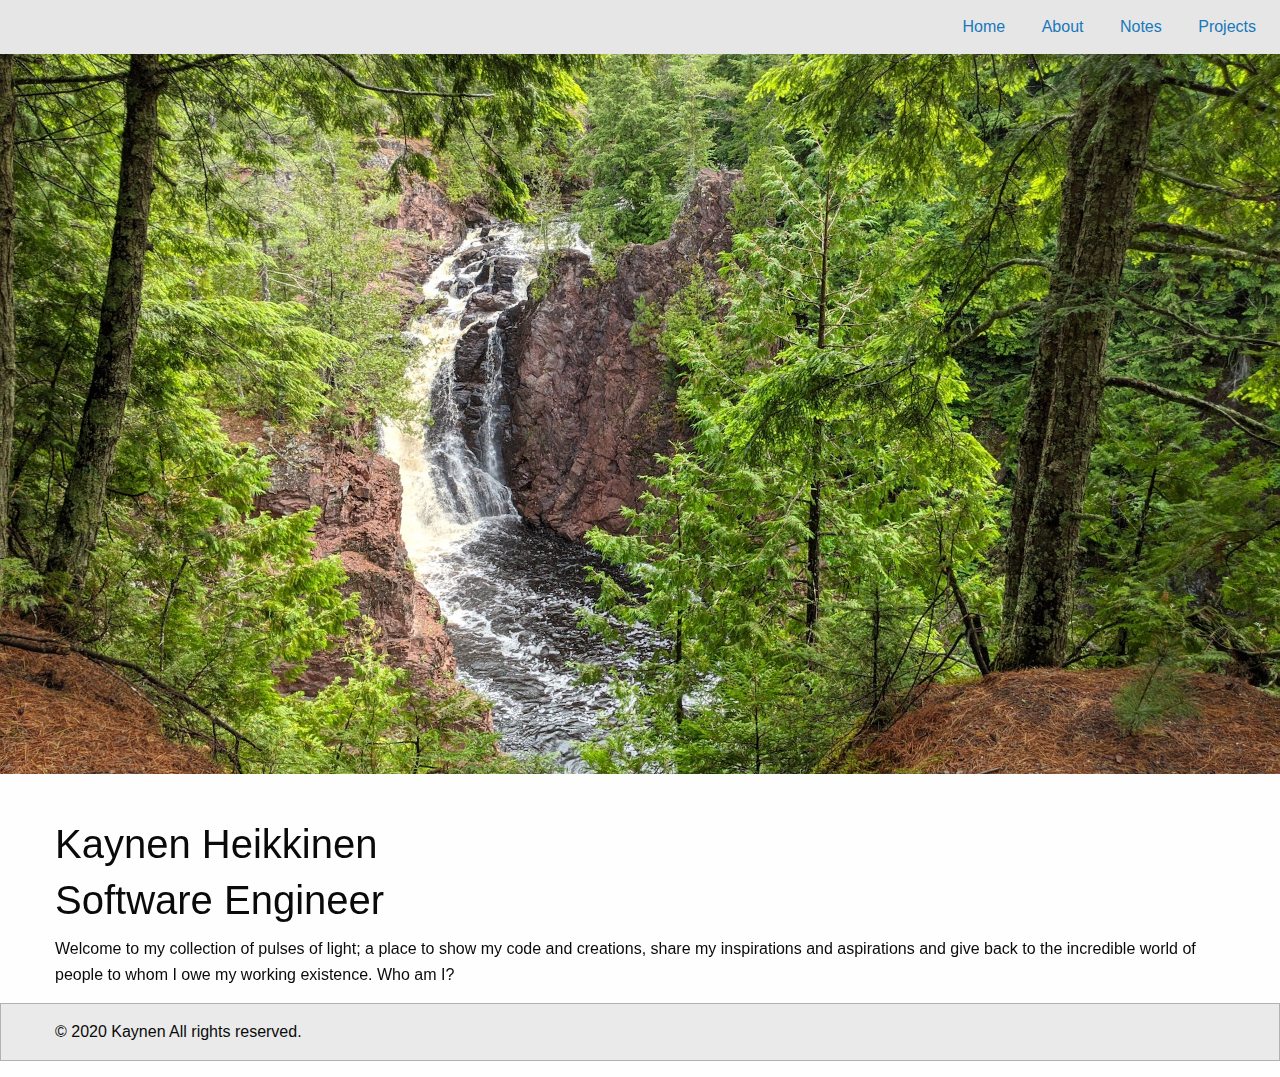
<file: index.html>
<!DOCTYPE html>
<html lang="en" dir="ltr" prefix="content: http://purl.org/rss/1.0/modules/content/  dc: http://purl.org/dc/terms/  foaf: http://xmlns.com/foaf/0.1/  og: http://ogp.me/ns#  rdfs: http://www.w3.org/2000/01/rdf-schema#  schema: http://schema.org/  sioc: http://rdfs.org/sioc/ns#  sioct: http://rdfs.org/sioc/types#  skos: http://www.w3.org/2004/02/skos/core#  xsd: http://www.w3.org/2001/XMLSchema# " class="no-js">
  <head>
    <meta charset="utf-8" />
<meta name="Generator" content="Drupal 8 (https://www.drupal.org)" />
<meta name="MobileOptimized" content="width" />
<meta name="HandheldFriendly" content="true" />
<meta name="viewport" content="width=device-width, initial-scale=1.0" />
<meta content="ie=edge, chrome=1" http-equiv="x-ua-compatible" />
<meta http-equiv="ImageToolbar" content="false" />
<link rel="canonical" href="https://kaynen.github.io/home" />
<link rel="shortlink" href="https://kaynen.github.io/node/1" />
<link rel="revision" href="https://kaynen.github.io/home" />

    <title>Welcome | Kaynen</title>
    <link rel="stylesheet" media="all" href="/sites/default/files/css/css_9m8-tA3IQf8ThlLQYTTZUyEweCvyR908Tg0XCbKYOfY.css" />
<link rel="stylesheet" media="all" href="/sites/default/files/css/css_Ko5ZPHnuFDS9I8YshI4Dj2yt9xJm4p5vJ1rn2x6BYtM.css" />

    
<!--[if lte IE 8]>
<script src="/sites/default/files/js/js_VtafjXmRvoUgAzqzYTA3Wrjkx9wcWhjP0G4ZnnqRamA.js"></script>
<![endif]-->

  </head>
  <body class="lang-en path-frontpage node--type-page">
  <a href="#main-content" class="visually-hidden focusable skip-link">
    Skip to main content
  </a>
  
    <div class="dialog-off-canvas-main-canvas" data-off-canvas-main-canvas>
    
<div class="off-canvas-wrapper">
  <div class="inner-wrap off-canvas-wrapper-inner" id="inner-wrap" data-off-canvas-wrapper>
    <aside id="left-off-canvas-menu" class="off-canvas left-off-canvas-menu position-left" role="complementary" data-off-canvas>
      
    </aside>

    <aside id="right-off-canvas-menu" class="off-canvas right-off-canvas-menu position-right" role="complementary" data-off-canvas>
      
    </aside>

    <div class="off-canvas-content" data-off-canvas-content>
      
      <header role="banner" aria-label="Site header">
                          <div class="large-12">
              <div>
    <section id="block-zurb-foundation-branding" class="block-zurb-foundation-branding block block-system block-system-branding-block">
  
  
    

  
          

    
  </section>
<nav role="navigation" aria-labelledby="block-zurb-foundation-main-menu-menu" id="block-zurb-foundation-main-menu" class="block-zurb-foundation-main-menu">
            
  <h2 class="block-title visually-hidden" id="block-zurb-foundation-main-menu-menu">Main navigation</h2>
  

        

      <div >
      <div class="title-bar" data-responsive-toggle="main-menu" data-hide-for="medium">
        <button class="menu-icon" type="button" data-toggle></button>
        <div class="title-bar-title">Menu</div>
      </div>
      <nav class="top-bar" id="main-menu" role="navigation">
        <div class="top-bar-left">
          <ul class="dropdown menu" data-dropdown-menu>
            <li class="menu-text"></li>
          </ul>
        </div>
        <div class="top-bar-right">
                                <ul class="menu vertical medium-horizontal" data-disable-hover="true" data-responsive-menu="drilldown medium-dropdown">
                                        <li>
        <a href="/" data-drupal-link-system-path="&lt;front&gt;" class="is-active">Home</a>
              </li>
                              <li>
        <a href="/about" data-drupal-link-system-path="node/2">About</a>
              </li>
                              <li>
        <a href="/notes" data-drupal-link-system-path="notes">Notes</a>
              </li>
                              <li>
        <a href="/projects" data-drupal-link-system-path="projects">Projects</a>
              </li>
        </ul>
  
                            </div>
      </nav>
    </div>
  

  </nav>

  </div>

          </div>
              </header>

              <div class="large-12">
            <div class="region-highlighted">
    <section id="block-homepagehero" class="block-homepagehero block block-block-content block-block-contentb0404580-4418-4227-bae5-80fdcad8f473">
  
  
    

  
          <div class="field-wrapper body field field-block-content--body field-name-body field-type-text-with-summary field-label-hidden">
    <div class="field-items">
          <div class="field-item"><img alt="Waterfall" data-entity-type="file" data-entity-uuid="6908e61b-f898-4d3b-a85d-e936b63b0a34" src="/sites/default/files/inline-images/IMG_20200629_105916.jpg" class="align-center" />
<p> </p></div>
      </div>
</div>

    
    
  </section>
<div data-drupal-messages-fallback class="hidden"></div>

  </div>

        </div>
      
      <div class="row">
                              </div>

      
      
      <div class="row">
        <main id="main" class="large-12 columns" role="main">
          <a id="main-content"></a>
                    <section>
              <div>
    <section id="block-zurb-foundation-content--4" class="block-zurb-foundation-content--4 block block-system block-system-main-block">
  
  
    

  
          <article id="node-1"  data-history-node-id="1" role="article" about="/home" typeof="schema:WebPage">

  
      <span property="schema:name" content="Welcome" class="hidden"></span>


  
  
    <div class="view-mode-full">
    <div property="schema:text" class="field-wrapper body field field-node--body field-name-body field-type-text-with-summary field-label-hidden">
    <div class="field-items">
          <div property="schema:text" class="field-item"><h2>Kaynen Heikkinen<br />
Software Engineer</h2>

<p>Welcome to my collection of pulses of light; a place to show my code and creations, share my inspirations and aspirations and give back to the incredible world of people to whom I owe my working existence. Who am I?</p></div>
      </div>
</div>

  </div>

  
  
</article>

    
    
  </section>

  </div>

          </section>
        </main>
                      </div>
            <div class="bottom-bar callout secondary">
        <div class="row">
          <div class="large-12 columns">
          &copy; 2020 Kaynen All rights reserved.
          </div>
        </div>
      </div>
    </div>
  </div>
</div>

  </div>

  
  <script type="application/json" data-drupal-selector="drupal-settings-json">{"path":{"baseUrl":"\/","scriptPath":null,"pathPrefix":"","currentPath":"node\/1","currentPathIsAdmin":false,"isFront":true,"currentLanguage":"en"},"pluralDelimiter":"\u0003","suppressDeprecationErrors":true,"user":{"uid":0,"permissionsHash":"555c6ebf10ba4ba2de80b97276e4f340599d921543b3eada45940823dabda759"}}</script>
<script src="/sites/default/files/js/js_Fwau_WQF_KZd_oTOcVBzTTs8jJ2MZbOmGtf3k-kr-MY.js"></script>

  </body>
</html>
</file>
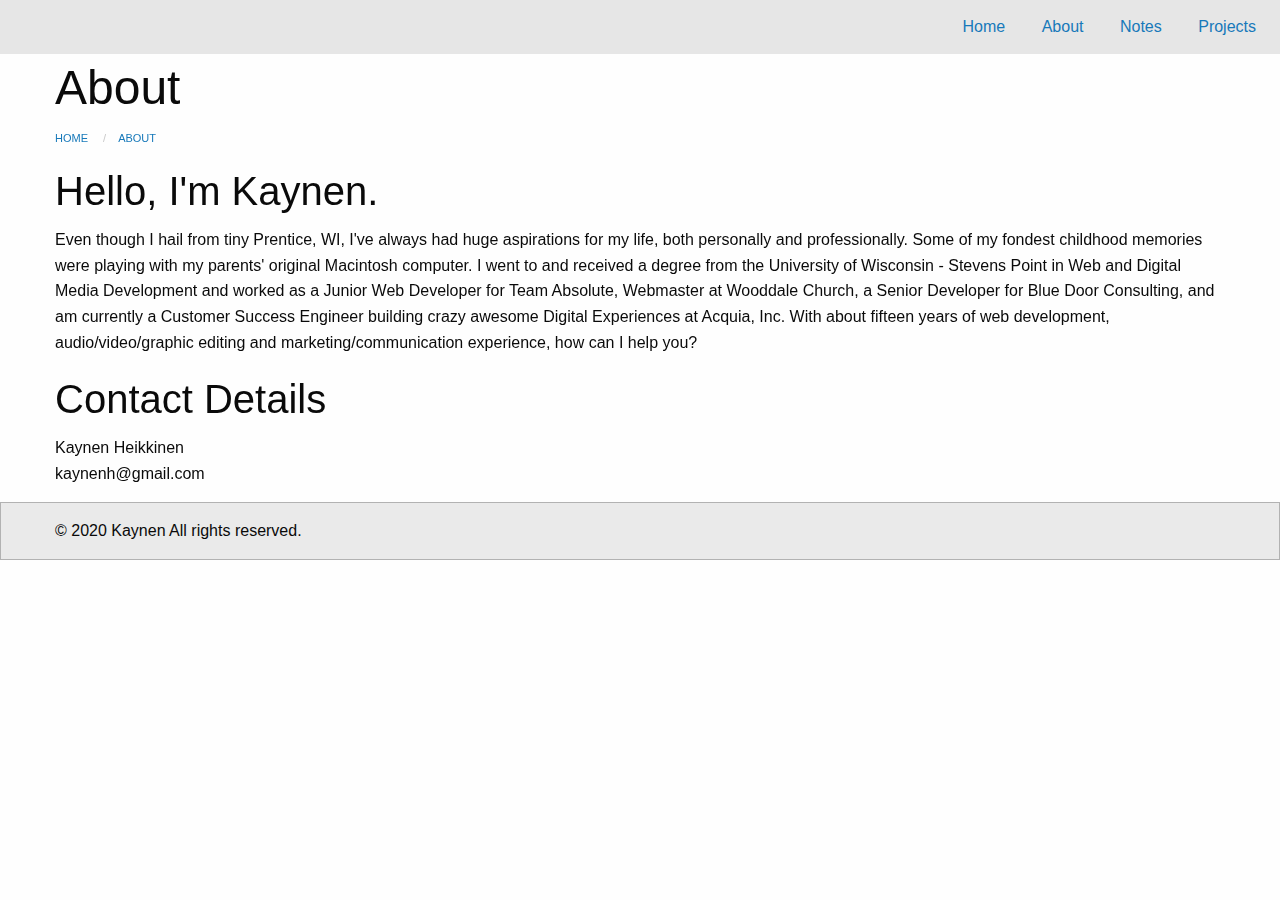
<file: about/index.html>
<!DOCTYPE html>
<html lang="en" dir="ltr" prefix="content: http://purl.org/rss/1.0/modules/content/  dc: http://purl.org/dc/terms/  foaf: http://xmlns.com/foaf/0.1/  og: http://ogp.me/ns#  rdfs: http://www.w3.org/2000/01/rdf-schema#  schema: http://schema.org/  sioc: http://rdfs.org/sioc/ns#  sioct: http://rdfs.org/sioc/types#  skos: http://www.w3.org/2004/02/skos/core#  xsd: http://www.w3.org/2001/XMLSchema# " class="no-js">
  <head>
    <meta charset="utf-8" />
<meta name="Generator" content="Drupal 8 (https://www.drupal.org)" />
<meta name="MobileOptimized" content="width" />
<meta name="HandheldFriendly" content="true" />
<meta name="viewport" content="width=device-width, initial-scale=1.0" />
<meta content="ie=edge, chrome=1" http-equiv="x-ua-compatible" />
<meta http-equiv="ImageToolbar" content="false" />
<link rel="canonical" href="https://kaynen.github.io/about" />
<link rel="shortlink" href="https://kaynen.github.io/node/2" />
<link rel="revision" href="https://kaynen.github.io/about" />

    <title>About | Kaynen</title>
    <link rel="stylesheet" media="all" href="/sites/default/files/css/css_9m8-tA3IQf8ThlLQYTTZUyEweCvyR908Tg0XCbKYOfY.css" />
<link rel="stylesheet" media="all" href="/sites/default/files/css/css_Ko5ZPHnuFDS9I8YshI4Dj2yt9xJm4p5vJ1rn2x6BYtM.css" />

    
<!--[if lte IE 8]>
<script src="/sites/default/files/js/js_VtafjXmRvoUgAzqzYTA3Wrjkx9wcWhjP0G4ZnnqRamA.js"></script>
<![endif]-->

  </head>
  <body class="lang-en section-about path-node node--type-page">
  <a href="#main-content" class="visually-hidden focusable skip-link">
    Skip to main content
  </a>
  
    <div class="dialog-off-canvas-main-canvas" data-off-canvas-main-canvas>
    
<div class="off-canvas-wrapper">
  <div class="inner-wrap off-canvas-wrapper-inner" id="inner-wrap" data-off-canvas-wrapper>
    <aside id="left-off-canvas-menu" class="off-canvas left-off-canvas-menu position-left" role="complementary" data-off-canvas>
      
    </aside>

    <aside id="right-off-canvas-menu" class="off-canvas right-off-canvas-menu position-right" role="complementary" data-off-canvas>
      
    </aside>

    <div class="off-canvas-content" data-off-canvas-content>
      
      <header role="banner" aria-label="Site header">
                          <div class="large-12">
              <div>
    <section id="block-zurb-foundation-branding" class="block-zurb-foundation-branding block block-system block-system-branding-block">
  
  
    

  
          

    
  </section>
<nav role="navigation" aria-labelledby="block-zurb-foundation-main-menu-menu" id="block-zurb-foundation-main-menu" class="block-zurb-foundation-main-menu">
            
  <h2 class="block-title visually-hidden" id="block-zurb-foundation-main-menu-menu">Main navigation</h2>
  

        

      <div >
      <div class="title-bar" data-responsive-toggle="main-menu" data-hide-for="medium">
        <button class="menu-icon" type="button" data-toggle></button>
        <div class="title-bar-title">Menu</div>
      </div>
      <nav class="top-bar" id="main-menu" role="navigation">
        <div class="top-bar-left">
          <ul class="dropdown menu" data-dropdown-menu>
            <li class="menu-text"></li>
          </ul>
        </div>
        <div class="top-bar-right">
                                <ul class="menu vertical medium-horizontal" data-disable-hover="true" data-responsive-menu="drilldown medium-dropdown">
                                        <li>
        <a href="/" data-drupal-link-system-path="&lt;front&gt;">Home</a>
              </li>
                              <li class="menu-item--active-trail is-active">
        <a href="/about" data-drupal-link-system-path="node/2" class="is-active">About</a>
              </li>
                              <li>
        <a href="/notes" data-drupal-link-system-path="notes">Notes</a>
              </li>
                              <li>
        <a href="/projects" data-drupal-link-system-path="projects">Projects</a>
              </li>
        </ul>
  
                            </div>
      </nav>
    </div>
  

  </nav>

  </div>

          </div>
              </header>

              <div class="large-12">
            <div class="region-highlighted">
    <div data-drupal-messages-fallback class="hidden"></div>

  </div>

        </div>
      
      <div class="row">
                              </div>

      
      
      <div class="row">
        <main id="main" class="large-12 columns" role="main">
          <a id="main-content"></a>
                    <section>
              <div>
    <section id="block-zurb-foundation-page-title" class="block-zurb-foundation-page-title block block-core block-page-title-block">
  
  
    

  
          
  <h1><span property="schema:name" class="field-wrapper">About</span>
</h1>


    
    
  </section>
<section id="block-zurb-foundation-breadcrumbs" class="block-zurb-foundation-breadcrumbs block block-system block-system-breadcrumb-block">
  
  
    

  
            <nav role="navigation" aria-labelledby="system-breadcrumb">
    <h2 id="system-breadcrumb" class="visually-hidden">You are here</h2>
    <ul class="breadcrumbs">
          <li>
                  <a href="/">Home</a>
              </li>
          <li class="current"><a href="#">About</a></li>
    </ul>
  </nav>

    
    
  </section>
<section id="block-zurb-foundation-content" class="block-zurb-foundation-content block block-system block-system-main-block">
  
  
    

  
          <article id="node-2"  data-history-node-id="2" role="article" about="/about" typeof="schema:WebPage">

  
      <span property="schema:name" content="About" class="hidden"></span>


  
  
    <div class="view-mode-full">
    <div property="schema:text" class="field-wrapper body field field-node--body field-name-body field-type-text-with-summary field-label-hidden">
    <div class="field-items">
          <div property="schema:text" class="field-item"><h2>Hello, I'm Kaynen.</h2>

<p>Even though I hail from tiny Prentice, WI, I've always had huge aspirations for my life, both personally and professionally. Some of my fondest childhood memories were playing with my parents' original Macintosh computer. I went to and received a degree from the University of Wisconsin - Stevens Point in Web and Digital Media Development and worked as a Junior Web Developer for Team Absolute, Webmaster at Wooddale Church, a Senior Developer for Blue Door Consulting, and am currently a Customer Success Engineer building crazy awesome Digital Experiences at Acquia, Inc. With about fifteen years of web development, audio/video/graphic editing and marketing/communication experience, how can I help you?</p>

<h2>Contact Details</h2>

<p>Kaynen Heikkinen<br />
kaynenh@gmail.com</p></div>
      </div>
</div>

  </div>

  
  
</article>

    
    
  </section>

  </div>

          </section>
        </main>
                      </div>
            <div class="bottom-bar callout secondary">
        <div class="row">
          <div class="large-12 columns">
          &copy; 2020 Kaynen All rights reserved.
          </div>
        </div>
      </div>
    </div>
  </div>
</div>

  </div>

  
  <script type="application/json" data-drupal-selector="drupal-settings-json">{"path":{"baseUrl":"\/","scriptPath":null,"pathPrefix":"","currentPath":"node\/2","currentPathIsAdmin":false,"isFront":false,"currentLanguage":"en"},"pluralDelimiter":"\u0003","suppressDeprecationErrors":true,"user":{"uid":0,"permissionsHash":"555c6ebf10ba4ba2de80b97276e4f340599d921543b3eada45940823dabda759"}}</script>
<script src="/sites/default/files/js/js_Fwau_WQF_KZd_oTOcVBzTTs8jJ2MZbOmGtf3k-kr-MY.js"></script>

  </body>
</html>
</file>
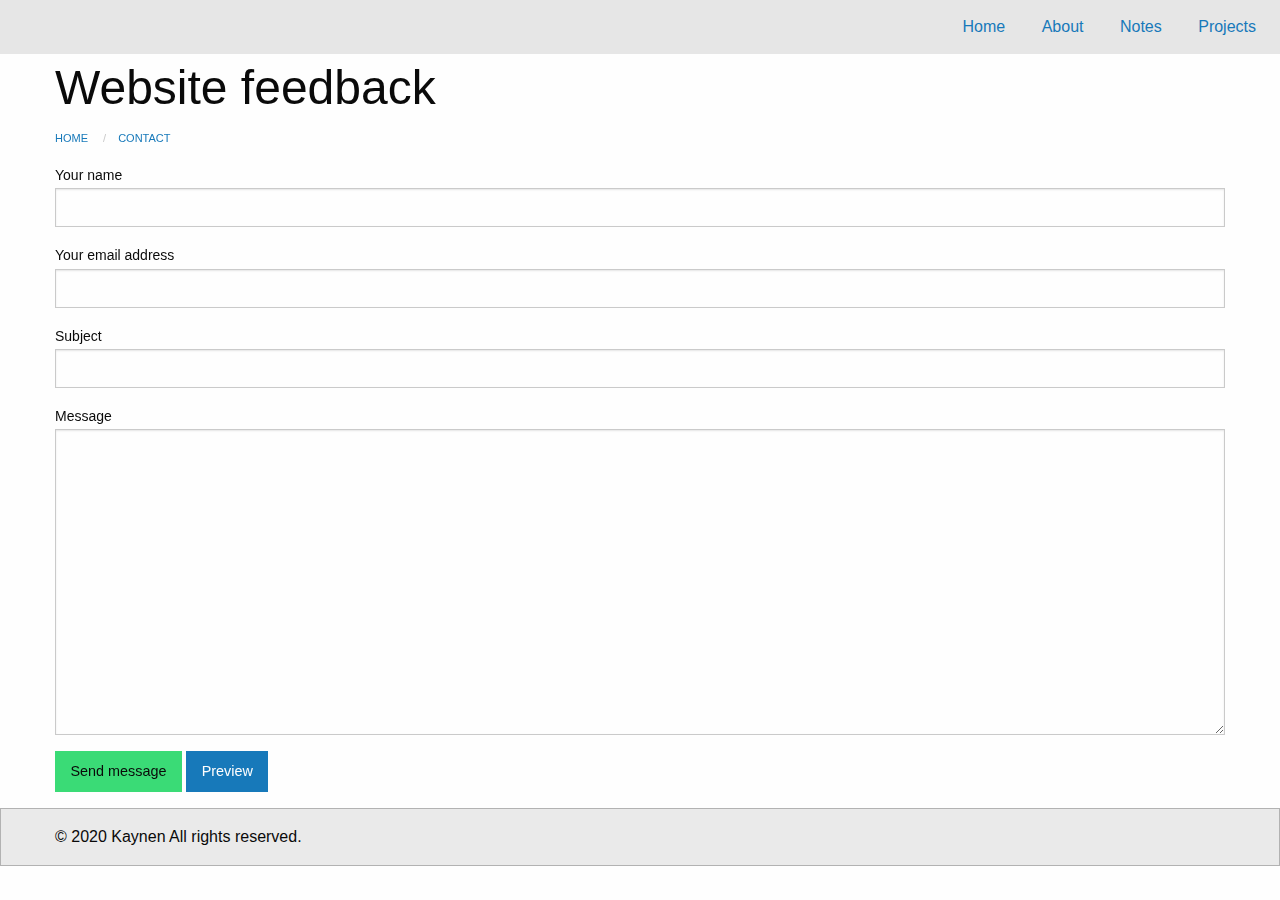
<file: contact/index.html>
<!DOCTYPE html>
<html lang="en" dir="ltr" prefix="content: http://purl.org/rss/1.0/modules/content/  dc: http://purl.org/dc/terms/  foaf: http://xmlns.com/foaf/0.1/  og: http://ogp.me/ns#  rdfs: http://www.w3.org/2000/01/rdf-schema#  schema: http://schema.org/  sioc: http://rdfs.org/sioc/ns#  sioct: http://rdfs.org/sioc/types#  skos: http://www.w3.org/2004/02/skos/core#  xsd: http://www.w3.org/2001/XMLSchema# " class="no-js">
  <head>
    <meta charset="utf-8" />
<meta name="Generator" content="Drupal 8 (https://www.drupal.org)" />
<meta name="MobileOptimized" content="width" />
<meta name="HandheldFriendly" content="true" />
<meta name="viewport" content="width=device-width, initial-scale=1.0" />
<meta content="ie=edge, chrome=1" http-equiv="x-ua-compatible" />
<meta http-equiv="ImageToolbar" content="false" />

    <title>Website feedback | Kaynen</title>
    <link rel="stylesheet" media="all" href="/sites/default/files/css/css_9m8-tA3IQf8ThlLQYTTZUyEweCvyR908Tg0XCbKYOfY.css" />
<link rel="stylesheet" media="all" href="/sites/default/files/css/css_Ko5ZPHnuFDS9I8YshI4Dj2yt9xJm4p5vJ1rn2x6BYtM.css" />

    
<!--[if lte IE 8]>
<script src="/sites/default/files/js/js_VtafjXmRvoUgAzqzYTA3Wrjkx9wcWhjP0G4ZnnqRamA.js"></script>
<![endif]-->

  </head>
  <body class="lang-en section-contact path-contact">
  <a href="#main-content" class="visually-hidden focusable skip-link">
    Skip to main content
  </a>
  
    <div class="dialog-off-canvas-main-canvas" data-off-canvas-main-canvas>
    
<div class="off-canvas-wrapper">
  <div class="inner-wrap off-canvas-wrapper-inner" id="inner-wrap" data-off-canvas-wrapper>
    <aside id="left-off-canvas-menu" class="off-canvas left-off-canvas-menu position-left" role="complementary" data-off-canvas>
      
    </aside>

    <aside id="right-off-canvas-menu" class="off-canvas right-off-canvas-menu position-right" role="complementary" data-off-canvas>
      
    </aside>

    <div class="off-canvas-content" data-off-canvas-content>
      
      <header role="banner" aria-label="Site header">
                          <div class="large-12">
              <div>
    <section id="block-zurb-foundation-branding" class="block-zurb-foundation-branding block block-system block-system-branding-block">
  
  
    

  
          

    
  </section>
<nav role="navigation" aria-labelledby="block-zurb-foundation-main-menu-menu" id="block-zurb-foundation-main-menu" class="block-zurb-foundation-main-menu">
            
  <h2 class="block-title visually-hidden" id="block-zurb-foundation-main-menu-menu">Main navigation</h2>
  

        

      <div >
      <div class="title-bar" data-responsive-toggle="main-menu" data-hide-for="medium">
        <button class="menu-icon" type="button" data-toggle></button>
        <div class="title-bar-title">Menu</div>
      </div>
      <nav class="top-bar" id="main-menu" role="navigation">
        <div class="top-bar-left">
          <ul class="dropdown menu" data-dropdown-menu>
            <li class="menu-text"></li>
          </ul>
        </div>
        <div class="top-bar-right">
                                <ul class="menu vertical medium-horizontal" data-disable-hover="true" data-responsive-menu="drilldown medium-dropdown">
                                        <li>
        <a href="/" data-drupal-link-system-path="&lt;front&gt;">Home</a>
              </li>
                              <li>
        <a href="/about" data-drupal-link-system-path="node/2">About</a>
              </li>
                              <li>
        <a href="/notes" data-drupal-link-system-path="notes">Notes</a>
              </li>
                              <li>
        <a href="/projects" data-drupal-link-system-path="projects">Projects</a>
              </li>
        </ul>
  
                            </div>
      </nav>
    </div>
  

  </nav>

  </div>

          </div>
              </header>

              <div class="large-12">
            <div class="region-highlighted">
    <div data-drupal-messages-fallback class="hidden"></div>

  </div>

        </div>
      
      <div class="row">
                              </div>

      
      
      <div class="row">
        <main id="main" class="large-12 columns" role="main">
          <a id="main-content"></a>
                    <section>
              <div>
    <section id="block-zurb-foundation-page-title" class="block-zurb-foundation-page-title block block-core block-page-title-block">
  
  
    

  
          
  <h1>Website feedback</h1>


    
    
  </section>
<section id="block-zurb-foundation-breadcrumbs" class="block-zurb-foundation-breadcrumbs block block-system block-system-breadcrumb-block">
  
  
    

  
            <nav role="navigation" aria-labelledby="system-breadcrumb">
    <h2 id="system-breadcrumb" class="visually-hidden">You are here</h2>
    <ul class="breadcrumbs">
          <li>
                  <a href="/">Home</a>
              </li>
          <li class="current"><a href="#">Contact</a></li>
    </ul>
  </nav>

    
    
  </section>
<section id="block-zurb-foundation-content" class="block-zurb-foundation-content block block-system block-system-main-block">
  
  
    

  
          <form class="contact-message-feedback-form contact-message-form contact-form" data-user-info-from-browser data-drupal-selector="contact-message-feedback-form" action="/contact" method="post" id="contact-message-feedback-form" accept-charset="UTF-8">
  <div class="js-form-item form-item js-form-type-textfield form-item-name js-form-item-name">
      <label for="edit-name" class="form-required">Your name</label>
        <input data-drupal-selector="edit-name" type="text" id="edit-name" name="name" value="" size="60" maxlength="255" class="form-text required" required="required" aria-required="true" />

        </div>
<div class="js-form-item form-item js-form-type-email form-item-mail js-form-item-mail">
      <label for="edit-mail" class="form-required">Your email address</label>
        <input data-drupal-selector="edit-mail" type="email" id="edit-mail" name="mail" value="" size="60" maxlength="254" class="form-email required" required="required" aria-required="true" />

        </div>
<div class="field--type-string field--name-subject field--widget-string-textfield js-form-wrapper form-wrapper" data-drupal-selector="edit-subject-wrapper" id="edit-subject-wrapper">
      <div class="js-form-item form-item js-form-type-textfield form-item-subject-0-value js-form-item-subject-0-value">
      <label for="edit-subject-0-value" class="form-required">Subject</label>
        <input class="js-text-full text-full form-text required" data-drupal-selector="edit-subject-0-value" type="text" id="edit-subject-0-value" name="subject[0][value]" value="" size="60" maxlength="100" placeholder="" required="required" aria-required="true" />

        </div>

  </div>
<div class="field--type-string-long field--name-message field--widget-string-textarea js-form-wrapper form-wrapper" data-drupal-selector="edit-message-wrapper" id="edit-message-wrapper">
      <div class="js-form-item form-item js-form-type-textarea form-item-message-0-value js-form-item-message-0-value">
      <label for="edit-message-0-value" class="form-required">Message</label>
        <div>
  <textarea class="js-text-full text-full form-textarea required" data-drupal-selector="edit-message-0-value" id="edit-message-0-value" name="message[0][value]" rows="12" cols="60" placeholder="" required="required" aria-required="true"></textarea>
</div>

        </div>

  </div>
<input autocomplete="off" data-drupal-selector="form-xallqomqx-sumx2mhphpejp6pc3mafr5ejmwnredh-c" type="hidden" name="form_build_id" value="form-XaLLQoMQX-sumX2mhPhPejp6pC3mAFr5eJmWnrEDH_c" />
<input data-drupal-selector="edit-contact-message-feedback-form" type="hidden" name="form_id" value="contact_message_feedback_form" />
<div class="field--type-language field--name-langcode field--widget-language-select js-form-wrapper form-wrapper" data-drupal-selector="edit-langcode-wrapper" id="edit-langcode-wrapper">
      
  </div>
<div data-drupal-selector="edit-actions" class="form-actions js-form-wrapper form-wrapper" id="edit-actions"><input class="success button radius button--primary js-form-submit form-submit" data-drupal-selector="edit-submit" type="submit" id="edit-submit" name="op" value="Send message" />
<input data-drupal-selector="edit-preview" type="submit" id="edit-preview" name="op" value="Preview" class="button js-form-submit form-submit" />
</div>

</form>

    
    
  </section>

  </div>

          </section>
        </main>
                      </div>
            <div class="bottom-bar callout secondary">
        <div class="row">
          <div class="large-12 columns">
          &copy; 2020 Kaynen All rights reserved.
          </div>
        </div>
      </div>
    </div>
  </div>
</div>

  </div>

  
  <script type="application/json" data-drupal-selector="drupal-settings-json">{"path":{"baseUrl":"\/","scriptPath":null,"pathPrefix":"","currentPath":"contact","currentPathIsAdmin":false,"isFront":false,"currentLanguage":"en"},"pluralDelimiter":"\u0003","suppressDeprecationErrors":true,"ajaxTrustedUrl":{"form_action_p_pvdeGsVG5zNF_XLGPTvYSKCf43t8qZYSwcfZl2uzM":true},"user":{"uid":0,"permissionsHash":"555c6ebf10ba4ba2de80b97276e4f340599d921543b3eada45940823dabda759"}}</script>
<script src="/sites/default/files/js/js_OAI5LlVpg_i1OxcJ1calKtv6BKu87Ube0vO7w5vE_Vs.js"></script>

  </body>
</html>
</file>
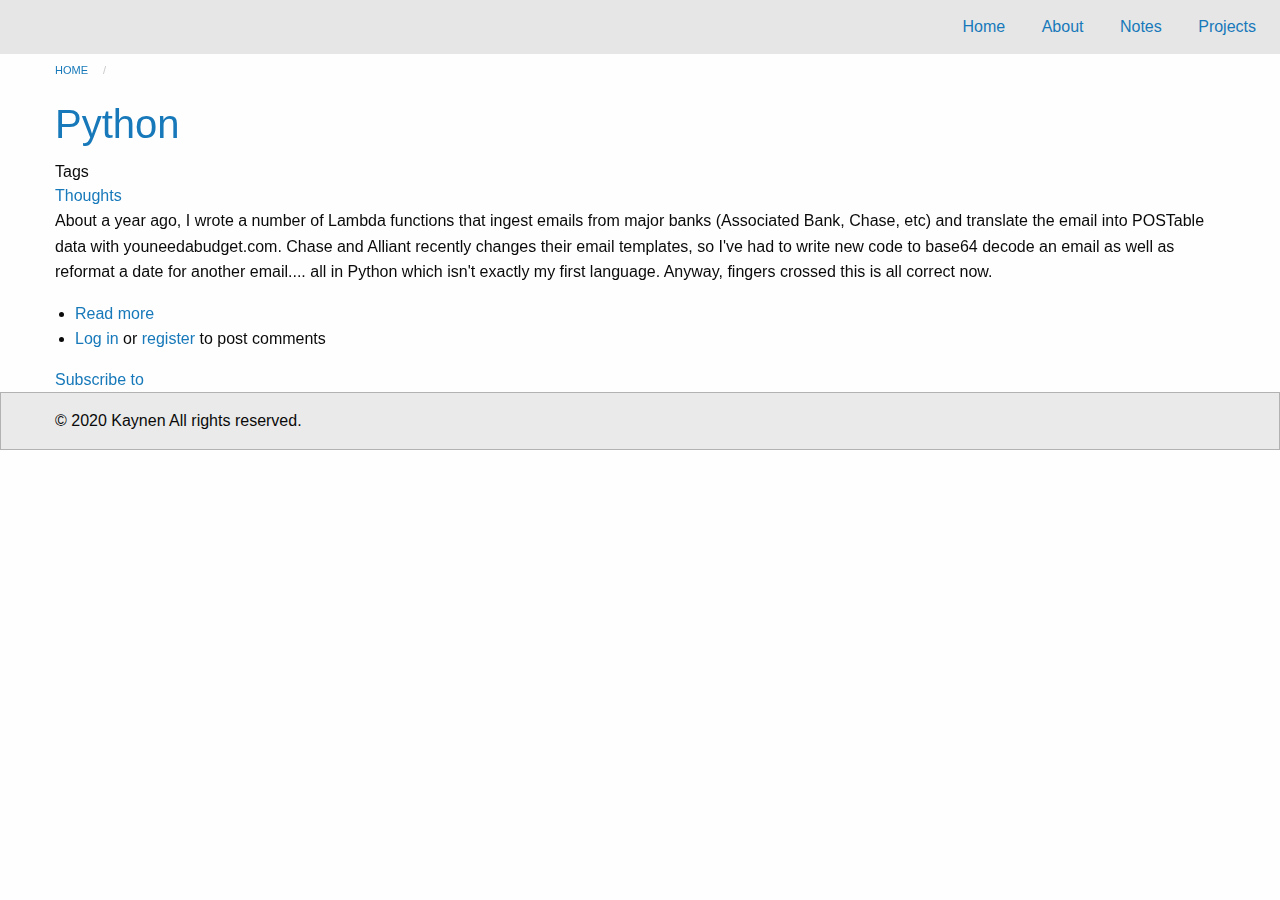
<file: node/index.html>
<!DOCTYPE html>
<html lang="en" dir="ltr" prefix="content: http://purl.org/rss/1.0/modules/content/  dc: http://purl.org/dc/terms/  foaf: http://xmlns.com/foaf/0.1/  og: http://ogp.me/ns#  rdfs: http://www.w3.org/2000/01/rdf-schema#  schema: http://schema.org/  sioc: http://rdfs.org/sioc/ns#  sioct: http://rdfs.org/sioc/types#  skos: http://www.w3.org/2004/02/skos/core#  xsd: http://www.w3.org/2001/XMLSchema# " class="no-js">
  <head>
    <meta charset="utf-8" />
<meta name="Generator" content="Drupal 8 (https://www.drupal.org)" />
<meta name="MobileOptimized" content="width" />
<meta name="HandheldFriendly" content="true" />
<meta name="viewport" content="width=device-width, initial-scale=1.0" />
<meta content="ie=edge, chrome=1" http-equiv="x-ua-compatible" />
<meta http-equiv="ImageToolbar" content="false" />
<link rel="alternate" type="application/rss+xml" title="" href="https://kaynen.github.io/rss.xml" />

    <title>Kaynen</title>
    <link rel="stylesheet" media="all" href="/sites/default/files/css/css_DfIk0kDE_97QqZBJr5TF4iiP6Rt7nG3gWSu-Jh5AKCY.css" />
<link rel="stylesheet" media="all" href="/sites/default/files/css/css_Ko5ZPHnuFDS9I8YshI4Dj2yt9xJm4p5vJ1rn2x6BYtM.css" />

    
<!--[if lte IE 8]>
<script src="/sites/default/files/js/js_VtafjXmRvoUgAzqzYTA3Wrjkx9wcWhjP0G4ZnnqRamA.js"></script>
<![endif]-->

  </head>
  <body class="lang-en section-node views-page path-node">
  <a href="#main-content" class="visually-hidden focusable skip-link">
    Skip to main content
  </a>
  
    <div class="dialog-off-canvas-main-canvas" data-off-canvas-main-canvas>
    
<div class="off-canvas-wrapper">
  <div class="inner-wrap off-canvas-wrapper-inner" id="inner-wrap" data-off-canvas-wrapper>
    <aside id="left-off-canvas-menu" class="off-canvas left-off-canvas-menu position-left" role="complementary" data-off-canvas>
      
    </aside>

    <aside id="right-off-canvas-menu" class="off-canvas right-off-canvas-menu position-right" role="complementary" data-off-canvas>
      
    </aside>

    <div class="off-canvas-content" data-off-canvas-content>
      
      <header role="banner" aria-label="Site header">
                          <div class="large-12">
              <div>
    <section id="block-zurb-foundation-branding" class="block-zurb-foundation-branding block block-system block-system-branding-block">
  
  
    

  
          

    
  </section>
<nav role="navigation" aria-labelledby="block-zurb-foundation-main-menu-menu" id="block-zurb-foundation-main-menu" class="block-zurb-foundation-main-menu">
            
  <h2 class="block-title visually-hidden" id="block-zurb-foundation-main-menu-menu">Main navigation</h2>
  

        

      <div >
      <div class="title-bar" data-responsive-toggle="main-menu" data-hide-for="medium">
        <button class="menu-icon" type="button" data-toggle></button>
        <div class="title-bar-title">Menu</div>
      </div>
      <nav class="top-bar" id="main-menu" role="navigation">
        <div class="top-bar-left">
          <ul class="dropdown menu" data-dropdown-menu>
            <li class="menu-text"></li>
          </ul>
        </div>
        <div class="top-bar-right">
                                <ul class="menu vertical medium-horizontal" data-disable-hover="true" data-responsive-menu="drilldown medium-dropdown">
                                        <li>
        <a href="/" data-drupal-link-system-path="&lt;front&gt;">Home</a>
              </li>
                              <li>
        <a href="/about" data-drupal-link-system-path="node/2">About</a>
              </li>
                              <li>
        <a href="/notes" data-drupal-link-system-path="notes">Notes</a>
              </li>
                              <li>
        <a href="/projects" data-drupal-link-system-path="projects">Projects</a>
              </li>
        </ul>
  
                            </div>
      </nav>
    </div>
  

  </nav>

  </div>

          </div>
              </header>

              <div class="large-12">
            <div class="region-highlighted">
    <div data-drupal-messages-fallback class="hidden"></div>

  </div>

        </div>
      
      <div class="row">
                              </div>

      
      
      <div class="row">
        <main id="main" class="large-12 columns" role="main">
          <a id="main-content"></a>
                    <section>
              <div>
    <section id="block-zurb-foundation-page-title" class="block-zurb-foundation-page-title block block-core block-page-title-block">
  
  
    

  
          
  <h1></h1>


    
    
  </section>
<section id="block-zurb-foundation-breadcrumbs" class="block-zurb-foundation-breadcrumbs block block-system block-system-breadcrumb-block">
  
  
    

  
            <nav role="navigation" aria-labelledby="system-breadcrumb">
    <h2 id="system-breadcrumb" class="visually-hidden">You are here</h2>
    <ul class="breadcrumbs">
          <li>
                  <a href="/">Home</a>
              </li>
          <li class="current"><a href="#"></a></li>
    </ul>
  </nav>

    
    
  </section>
<section id="block-zurb-foundation-content" class="block-zurb-foundation-content block block-system block-system-main-block">
  
  
    

  
          <div class="views-element-container"><div class="js-view-dom-id-f116284f06b905f458ddc004529dbd3c1bac0c4d91e23be57684b47b094550ff">
  
  
  

  
  
  

      <div class="views-row"><article id="node-5"  data-history-node-id="5" role="article" about="/python" typeof="schema:Article">

  
      <h2 class="node-title">
      <a href="/python" rel="bookmark"><span property="schema:name" class="field-wrapper">Python</span>
</a>
    </h2>
      <span property="schema:name" content="Python" class="hidden"></span>
  <span property="schema:interactionCount" content="UserComments:0" class="hidden"></span>


      <div class="posted">
      <article typeof="schema:Person" about="/user/1">
  </article>

      <div>
                  <span property="schema:dateCreated" content="2020-05-15T03:44:31+00:00" class="hidden"></span>

      </div>
    </div>
  
      <div class="field-wrapper field field-node--field-tags field-name-field-tags field-type-entity-reference field-label-above">
      <div class="field-label">Tags</div>
    <div class="field-items">
          <div class="field-item"><a href="/taxonomy/term/2" property="schema:about" hreflang="en">Thoughts</a></div>
      </div>
</div>

  
    <div>
    <div property="schema:text" class="field-wrapper body field field-node--body field-name-body field-type-text-with-summary field-label-hidden">
    <div class="field-items">
          <div property="schema:text" class="field-item"><p>About a year ago, I wrote a number of Lambda functions that ingest emails from major banks (Associated Bank, Chase, etc) and translate the email into POSTable data with youneedabudget.com. Chase and Alliant recently changes their email templates, so I've had to write new code to base64 decode an email as well as reformat a date for another email.... all in Python which isn't exactly my first language. Anyway, fingers crossed this is all correct now.</p></div>
      </div>
</div>

  </div>

  <ul class="links inline"><li class="node-readmore"><a href="/python" rel="tag" title="Python" hreflang="en">Read more<span class="visually-hidden"> about Python</span></a></li><li class="comment-forbidden"><a href="/user/login?destination=/python%23comment-form">Log in</a> or <a href="/user/register?destination=/python%23comment-form">register</a> to post comments</li></ul>
  
</article>
</div>

    

  
  

  
  <a href="https://kaynen.github.io/rss.xml" class="feed-icon">
  Subscribe to 
</a>

</div>
</div>

    
    
  </section>

  </div>

          </section>
        </main>
                      </div>
            <div class="bottom-bar callout secondary">
        <div class="row">
          <div class="large-12 columns">
          &copy; 2020 Kaynen All rights reserved.
          </div>
        </div>
      </div>
    </div>
  </div>
</div>

  </div>

  
  <script type="application/json" data-drupal-selector="drupal-settings-json">{"path":{"baseUrl":"\/","scriptPath":null,"pathPrefix":"","currentPath":"node","currentPathIsAdmin":false,"isFront":false,"currentLanguage":"en"},"pluralDelimiter":"\u0003","suppressDeprecationErrors":true,"user":{"uid":0,"permissionsHash":"555c6ebf10ba4ba2de80b97276e4f340599d921543b3eada45940823dabda759"}}</script>
<script src="/sites/default/files/js/js_Fwau_WQF_KZd_oTOcVBzTTs8jJ2MZbOmGtf3k-kr-MY.js"></script>

  </body>
</html>
</file>
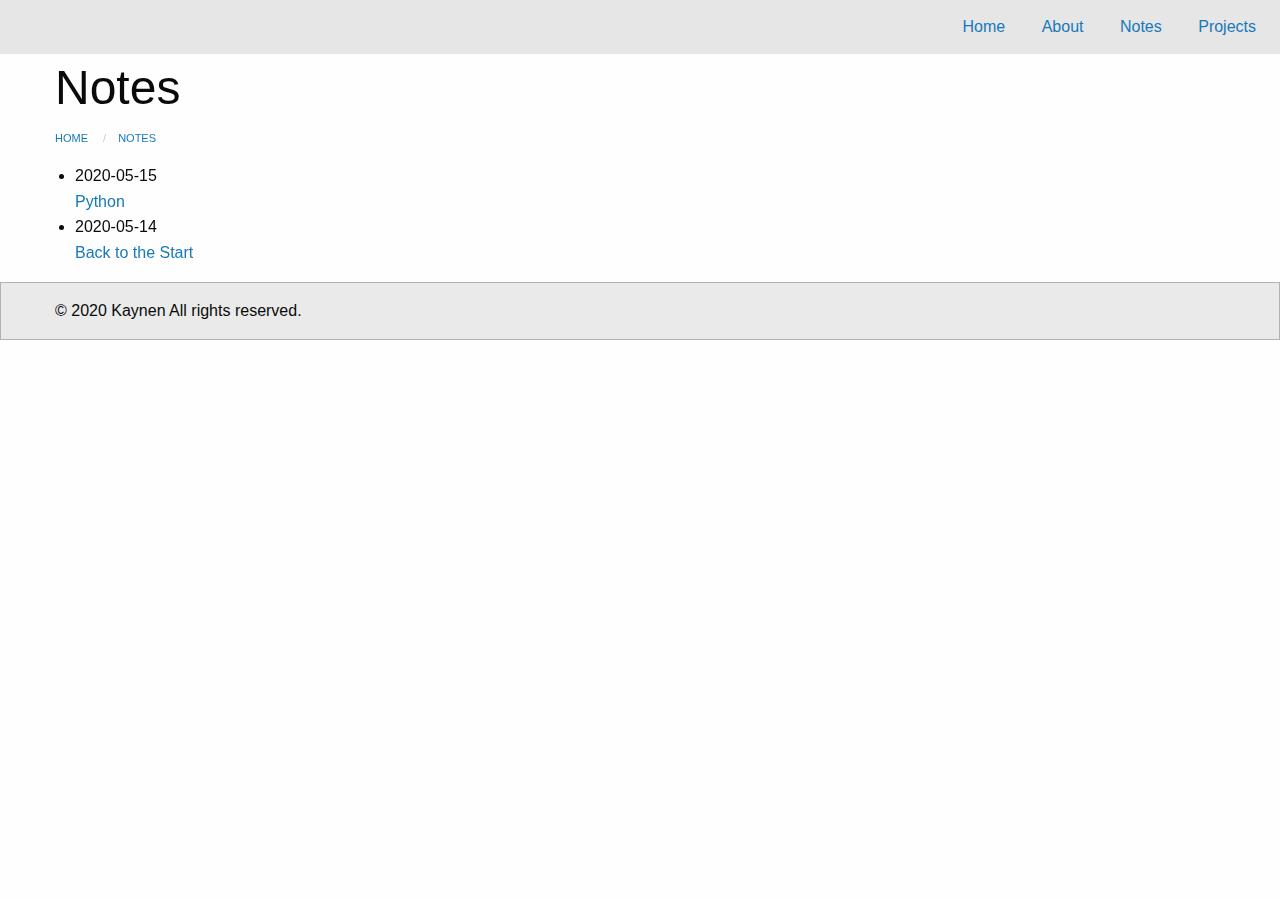
<file: notes/index.html>
<!DOCTYPE html>
<html lang="en" dir="ltr" prefix="content: http://purl.org/rss/1.0/modules/content/  dc: http://purl.org/dc/terms/  foaf: http://xmlns.com/foaf/0.1/  og: http://ogp.me/ns#  rdfs: http://www.w3.org/2000/01/rdf-schema#  schema: http://schema.org/  sioc: http://rdfs.org/sioc/ns#  sioct: http://rdfs.org/sioc/types#  skos: http://www.w3.org/2004/02/skos/core#  xsd: http://www.w3.org/2001/XMLSchema# " class="no-js">
  <head>
    <meta charset="utf-8" />
<meta name="Generator" content="Drupal 8 (https://www.drupal.org)" />
<meta name="MobileOptimized" content="width" />
<meta name="HandheldFriendly" content="true" />
<meta name="viewport" content="width=device-width, initial-scale=1.0" />
<meta content="ie=edge, chrome=1" http-equiv="x-ua-compatible" />
<meta http-equiv="ImageToolbar" content="false" />

    <title>Notes | Kaynen</title>
    <link rel="stylesheet" media="all" href="/sites/default/files/css/css_DfIk0kDE_97QqZBJr5TF4iiP6Rt7nG3gWSu-Jh5AKCY.css" />
<link rel="stylesheet" media="all" href="/sites/default/files/css/css_Ko5ZPHnuFDS9I8YshI4Dj2yt9xJm4p5vJ1rn2x6BYtM.css" />

    
<!--[if lte IE 8]>
<script src="/sites/default/files/js/js_VtafjXmRvoUgAzqzYTA3Wrjkx9wcWhjP0G4ZnnqRamA.js"></script>
<![endif]-->

  </head>
  <body class="lang-en section-notes views-page path-notes">
  <a href="#main-content" class="visually-hidden focusable skip-link">
    Skip to main content
  </a>
  
    <div class="dialog-off-canvas-main-canvas" data-off-canvas-main-canvas>
    
<div class="off-canvas-wrapper">
  <div class="inner-wrap off-canvas-wrapper-inner" id="inner-wrap" data-off-canvas-wrapper>
    <aside id="left-off-canvas-menu" class="off-canvas left-off-canvas-menu position-left" role="complementary" data-off-canvas>
      
    </aside>

    <aside id="right-off-canvas-menu" class="off-canvas right-off-canvas-menu position-right" role="complementary" data-off-canvas>
      
    </aside>

    <div class="off-canvas-content" data-off-canvas-content>
      
      <header role="banner" aria-label="Site header">
                          <div class="large-12">
              <div>
    <section id="block-zurb-foundation-branding" class="block-zurb-foundation-branding block block-system block-system-branding-block">
  
  
    

  
          

    
  </section>
<nav role="navigation" aria-labelledby="block-zurb-foundation-main-menu-menu" id="block-zurb-foundation-main-menu" class="block-zurb-foundation-main-menu">
            
  <h2 class="block-title visually-hidden" id="block-zurb-foundation-main-menu-menu">Main navigation</h2>
  

        

      <div >
      <div class="title-bar" data-responsive-toggle="main-menu" data-hide-for="medium">
        <button class="menu-icon" type="button" data-toggle></button>
        <div class="title-bar-title">Menu</div>
      </div>
      <nav class="top-bar" id="main-menu" role="navigation">
        <div class="top-bar-left">
          <ul class="dropdown menu" data-dropdown-menu>
            <li class="menu-text"></li>
          </ul>
        </div>
        <div class="top-bar-right">
                                <ul class="menu vertical medium-horizontal" data-disable-hover="true" data-responsive-menu="drilldown medium-dropdown">
                                        <li>
        <a href="/" data-drupal-link-system-path="&lt;front&gt;">Home</a>
              </li>
                              <li>
        <a href="/about" data-drupal-link-system-path="node/2">About</a>
              </li>
                              <li class="menu-item--active-trail is-active">
        <a href="/notes" data-drupal-link-system-path="notes" class="is-active">Notes</a>
              </li>
                              <li>
        <a href="/projects" data-drupal-link-system-path="projects">Projects</a>
              </li>
        </ul>
  
                            </div>
      </nav>
    </div>
  

  </nav>

  </div>

          </div>
              </header>

              <div class="large-12">
            <div class="region-highlighted">
    <div data-drupal-messages-fallback class="hidden"></div>

  </div>

        </div>
      
      <div class="row">
                              </div>

      
      
      <div class="row">
        <main id="main" class="large-12 columns" role="main">
          <a id="main-content"></a>
                    <section>
              <div>
    <section id="block-zurb-foundation-page-title--2" class="block-zurb-foundation-page-title--2 block block-core block-page-title-block">
  
  
    

  
          
  <h1>Notes</h1>


    
    
  </section>
<section id="block-zurb-foundation-breadcrumbs--2" class="block-zurb-foundation-breadcrumbs--2 block block-system block-system-breadcrumb-block">
  
  
    

  
            <nav role="navigation" aria-labelledby="system-breadcrumb">
    <h2 id="system-breadcrumb" class="visually-hidden">You are here</h2>
    <ul class="breadcrumbs">
          <li>
                  <a href="/">Home</a>
              </li>
          <li class="current"><a href="#">Notes</a></li>
    </ul>
  </nav>

    
    
  </section>
<section id="block-zurb-foundation-content--2" class="block-zurb-foundation-content--2 block block-system block-system-main-block">
  
  
    

  
          <div class="views-element-container"><div class="js-view-dom-id-eae32faee89bf83c826c9fd309848838791357245c31f7babff2e8d9877d324c">
  
  
  

  
  
  

  <div class="item-list">
  
  <ul>

          <li><div><span>2020-05-15</span></div><div class="views-field views-field-title"><span class="field-content"><a href="/python" hreflang="en">Python</a></span></div></li>
          <li><div><span>2020-05-14</span></div><div class="views-field views-field-title"><span class="field-content"><a href="/the-start" hreflang="en">Back to the Start</a></span></div></li>
    
  </ul>

</div>

    

  
  

  
  
</div>
</div>

    
    
  </section>

  </div>

          </section>
        </main>
                      </div>
            <div class="bottom-bar callout secondary">
        <div class="row">
          <div class="large-12 columns">
          &copy; 2020 Kaynen All rights reserved.
          </div>
        </div>
      </div>
    </div>
  </div>
</div>

  </div>

  
  <script type="application/json" data-drupal-selector="drupal-settings-json">{"path":{"baseUrl":"\/","scriptPath":null,"pathPrefix":"","currentPath":"notes","currentPathIsAdmin":false,"isFront":false,"currentLanguage":"en"},"pluralDelimiter":"\u0003","suppressDeprecationErrors":true,"user":{"uid":0,"permissionsHash":"555c6ebf10ba4ba2de80b97276e4f340599d921543b3eada45940823dabda759"}}</script>
<script src="/sites/default/files/js/js_Fwau_WQF_KZd_oTOcVBzTTs8jJ2MZbOmGtf3k-kr-MY.js"></script>

  </body>
</html>
</file>
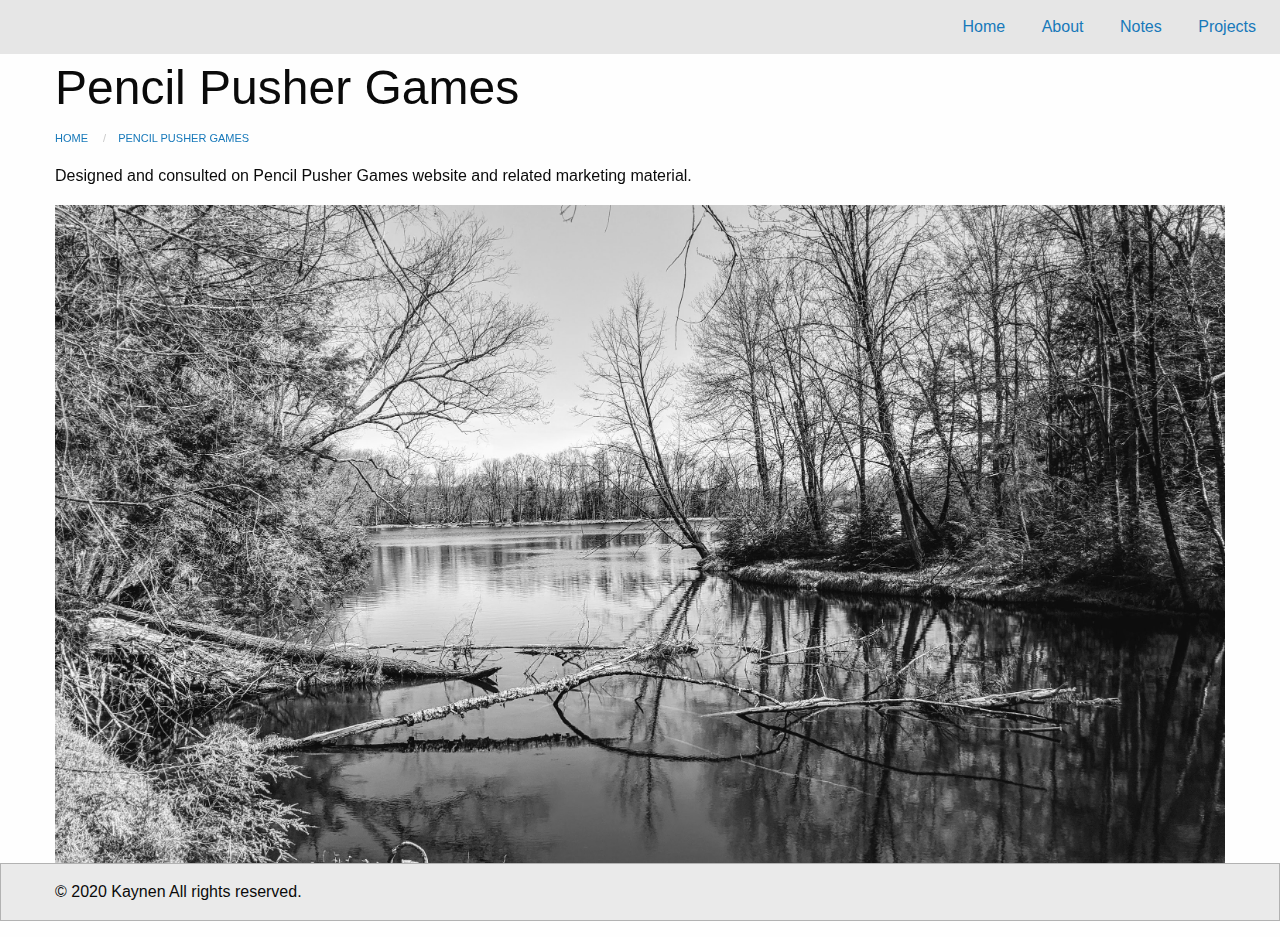
<file: ppg/index.html>
<!DOCTYPE html>
<html lang="en" dir="ltr" prefix="content: http://purl.org/rss/1.0/modules/content/  dc: http://purl.org/dc/terms/  foaf: http://xmlns.com/foaf/0.1/  og: http://ogp.me/ns#  rdfs: http://www.w3.org/2000/01/rdf-schema#  schema: http://schema.org/  sioc: http://rdfs.org/sioc/ns#  sioct: http://rdfs.org/sioc/types#  skos: http://www.w3.org/2004/02/skos/core#  xsd: http://www.w3.org/2001/XMLSchema# " class="no-js">
  <head>
    <meta charset="utf-8" />
<meta name="Generator" content="Drupal 8 (https://www.drupal.org)" />
<meta name="MobileOptimized" content="width" />
<meta name="HandheldFriendly" content="true" />
<meta name="viewport" content="width=device-width, initial-scale=1.0" />
<meta content="ie=edge, chrome=1" http-equiv="x-ua-compatible" />
<meta http-equiv="ImageToolbar" content="false" />
<link rel="canonical" href="https://kaynen.github.io/ppg" />
<link rel="shortlink" href="https://kaynen.github.io/node/4" />
<link rel="revision" href="https://kaynen.github.io/ppg" />

    <title>Pencil Pusher Games | Kaynen</title>
    <link rel="stylesheet" media="all" href="/sites/default/files/css/css_9m8-tA3IQf8ThlLQYTTZUyEweCvyR908Tg0XCbKYOfY.css" />
<link rel="stylesheet" media="all" href="/sites/default/files/css/css_Ko5ZPHnuFDS9I8YshI4Dj2yt9xJm4p5vJ1rn2x6BYtM.css" />

    
<!--[if lte IE 8]>
<script src="/sites/default/files/js/js_VtafjXmRvoUgAzqzYTA3Wrjkx9wcWhjP0G4ZnnqRamA.js"></script>
<![endif]-->

  </head>
  <body class="lang-en section-ppg path-node node--type-projects">
  <a href="#main-content" class="visually-hidden focusable skip-link">
    Skip to main content
  </a>
  
    <div class="dialog-off-canvas-main-canvas" data-off-canvas-main-canvas>
    
<div class="off-canvas-wrapper">
  <div class="inner-wrap off-canvas-wrapper-inner" id="inner-wrap" data-off-canvas-wrapper>
    <aside id="left-off-canvas-menu" class="off-canvas left-off-canvas-menu position-left" role="complementary" data-off-canvas>
      
    </aside>

    <aside id="right-off-canvas-menu" class="off-canvas right-off-canvas-menu position-right" role="complementary" data-off-canvas>
      
    </aside>

    <div class="off-canvas-content" data-off-canvas-content>
      
      <header role="banner" aria-label="Site header">
                          <div class="large-12">
              <div>
    <section id="block-zurb-foundation-branding" class="block-zurb-foundation-branding block block-system block-system-branding-block">
  
  
    

  
          

    
  </section>
<nav role="navigation" aria-labelledby="block-zurb-foundation-main-menu-menu" id="block-zurb-foundation-main-menu" class="block-zurb-foundation-main-menu">
            
  <h2 class="block-title visually-hidden" id="block-zurb-foundation-main-menu-menu">Main navigation</h2>
  

        

      <div >
      <div class="title-bar" data-responsive-toggle="main-menu" data-hide-for="medium">
        <button class="menu-icon" type="button" data-toggle></button>
        <div class="title-bar-title">Menu</div>
      </div>
      <nav class="top-bar" id="main-menu" role="navigation">
        <div class="top-bar-left">
          <ul class="dropdown menu" data-dropdown-menu>
            <li class="menu-text"></li>
          </ul>
        </div>
        <div class="top-bar-right">
                                <ul class="menu vertical medium-horizontal" data-disable-hover="true" data-responsive-menu="drilldown medium-dropdown">
                                        <li>
        <a href="/" data-drupal-link-system-path="&lt;front&gt;">Home</a>
              </li>
                              <li>
        <a href="/about" data-drupal-link-system-path="node/2">About</a>
              </li>
                              <li>
        <a href="/notes" data-drupal-link-system-path="notes">Notes</a>
              </li>
                              <li>
        <a href="/projects" data-drupal-link-system-path="projects">Projects</a>
              </li>
        </ul>
  
                            </div>
      </nav>
    </div>
  

  </nav>

  </div>

          </div>
              </header>

              <div class="large-12">
            <div class="region-highlighted">
    <div data-drupal-messages-fallback class="hidden"></div>

  </div>

        </div>
      
      <div class="row">
                              </div>

      
      
      <div class="row">
        <main id="main" class="large-12 columns" role="main">
          <a id="main-content"></a>
                    <section>
              <div>
    <section id="block-zurb-foundation-page-title--3" class="block-zurb-foundation-page-title--3 block block-core block-page-title-block">
  
  
    

  
          
  <h1><span class="field-wrapper">Pencil Pusher Games</span>
</h1>


    
    
  </section>
<section id="block-zurb-foundation-breadcrumbs--3" class="block-zurb-foundation-breadcrumbs--3 block block-system block-system-breadcrumb-block">
  
  
    

  
            <nav role="navigation" aria-labelledby="system-breadcrumb">
    <h2 id="system-breadcrumb" class="visually-hidden">You are here</h2>
    <ul class="breadcrumbs">
          <li>
                  <a href="/">Home</a>
              </li>
          <li class="current"><a href="#">Pencil Pusher Games</a></li>
    </ul>
  </nav>

    
    
  </section>
<section id="block-zurb-foundation-content--3" class="block-zurb-foundation-content--3 block block-system block-system-main-block">
  
  
    

  
          <article id="node-4"  data-history-node-id="4" role="article" about="/ppg">

  
    

  
  
    <div class="view-mode-full">
    <div class="field-wrapper body field field-node--body field-name-body field-type-text-with-summary field-label-hidden">
    <div class="field-items">
          <div class="field-item"><p>Designed and consulted on Pencil Pusher Games website and related marketing material.</p></div>
      </div>
</div>
<div class="field-wrapper field field-node--field-project-cover field-name-field-project-cover field-type-image field-label-hidden">
    <div class="field-items">
          <div class="field-item">  <img src="/sites/default/files/default_images/IMG_20200509_101913edit.jpg" width="3024" height="1701" alt="Lonely River" title="Lonely River" typeof="foaf:Image" />

</div>
      </div>
</div>

  </div>

  
  
</article>

    
    
  </section>

  </div>

          </section>
        </main>
                      </div>
            <div class="bottom-bar callout secondary">
        <div class="row">
          <div class="large-12 columns">
          &copy; 2020 Kaynen All rights reserved.
          </div>
        </div>
      </div>
    </div>
  </div>
</div>

  </div>

  
  <script type="application/json" data-drupal-selector="drupal-settings-json">{"path":{"baseUrl":"\/","scriptPath":null,"pathPrefix":"","currentPath":"node\/4","currentPathIsAdmin":false,"isFront":false,"currentLanguage":"en"},"pluralDelimiter":"\u0003","suppressDeprecationErrors":true,"user":{"uid":0,"permissionsHash":"555c6ebf10ba4ba2de80b97276e4f340599d921543b3eada45940823dabda759"}}</script>
<script src="/sites/default/files/js/js_Fwau_WQF_KZd_oTOcVBzTTs8jJ2MZbOmGtf3k-kr-MY.js"></script>

  </body>
</html>
</file>
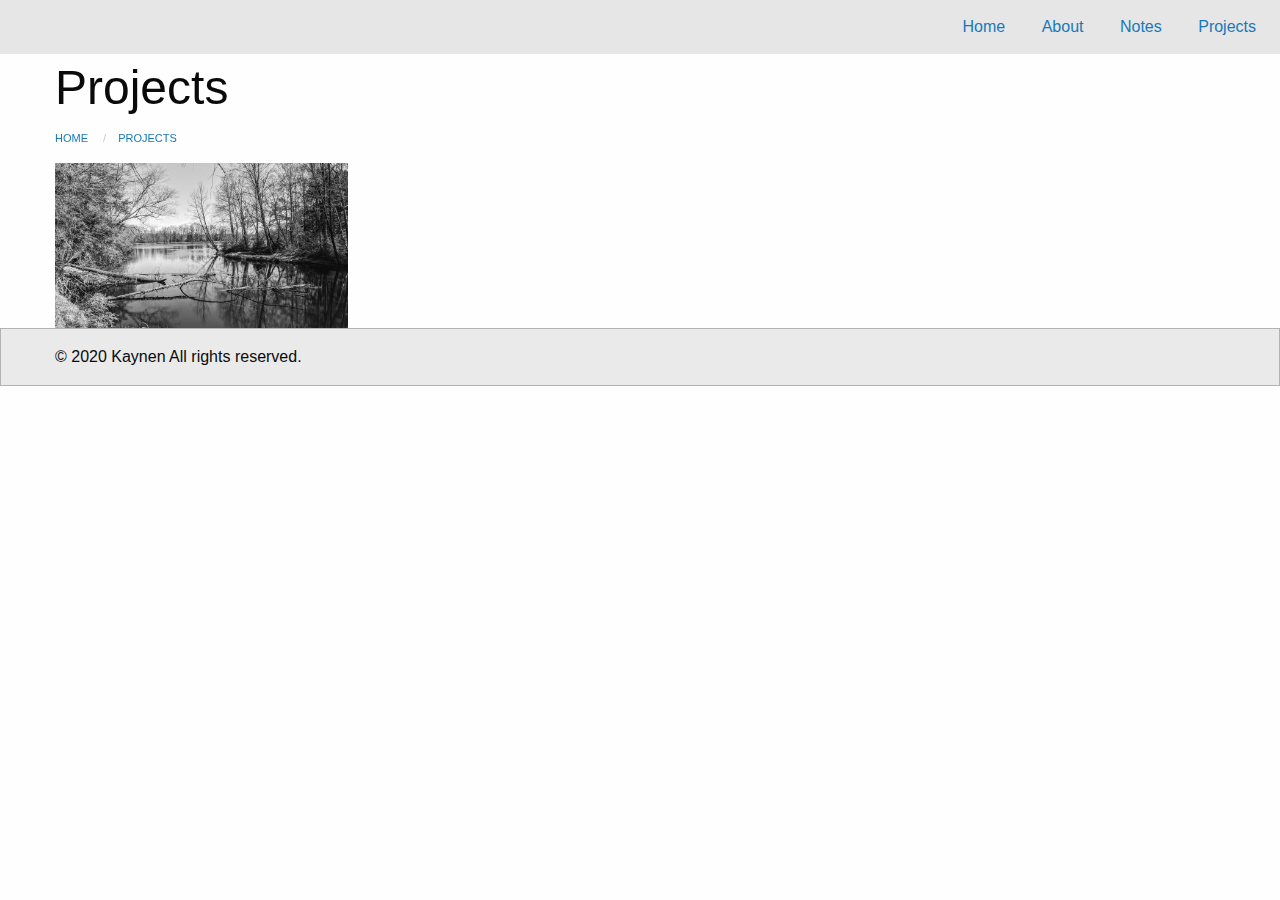
<file: projects/index.html>
<!DOCTYPE html>
<html lang="en" dir="ltr" prefix="content: http://purl.org/rss/1.0/modules/content/  dc: http://purl.org/dc/terms/  foaf: http://xmlns.com/foaf/0.1/  og: http://ogp.me/ns#  rdfs: http://www.w3.org/2000/01/rdf-schema#  schema: http://schema.org/  sioc: http://rdfs.org/sioc/ns#  sioct: http://rdfs.org/sioc/types#  skos: http://www.w3.org/2004/02/skos/core#  xsd: http://www.w3.org/2001/XMLSchema# " class="no-js">
  <head>
    <meta charset="utf-8" />
<meta name="Generator" content="Drupal 8 (https://www.drupal.org)" />
<meta name="MobileOptimized" content="width" />
<meta name="HandheldFriendly" content="true" />
<meta name="viewport" content="width=device-width, initial-scale=1.0" />
<meta content="ie=edge, chrome=1" http-equiv="x-ua-compatible" />
<meta http-equiv="ImageToolbar" content="false" />

    <title>Projects | Kaynen</title>
    <link rel="stylesheet" media="all" href="/sites/default/files/css/css_DfIk0kDE_97QqZBJr5TF4iiP6Rt7nG3gWSu-Jh5AKCY.css" />
<link rel="stylesheet" media="all" href="/sites/default/files/css/css_Ko5ZPHnuFDS9I8YshI4Dj2yt9xJm4p5vJ1rn2x6BYtM.css" />

    
<!--[if lte IE 8]>
<script src="/sites/default/files/js/js_VtafjXmRvoUgAzqzYTA3Wrjkx9wcWhjP0G4ZnnqRamA.js"></script>
<![endif]-->

  </head>
  <body class="lang-en section-projects views-page path-projects">
  <a href="#main-content" class="visually-hidden focusable skip-link">
    Skip to main content
  </a>
  
    <div class="dialog-off-canvas-main-canvas" data-off-canvas-main-canvas>
    
<div class="off-canvas-wrapper">
  <div class="inner-wrap off-canvas-wrapper-inner" id="inner-wrap" data-off-canvas-wrapper>
    <aside id="left-off-canvas-menu" class="off-canvas left-off-canvas-menu position-left" role="complementary" data-off-canvas>
      
    </aside>

    <aside id="right-off-canvas-menu" class="off-canvas right-off-canvas-menu position-right" role="complementary" data-off-canvas>
      
    </aside>

    <div class="off-canvas-content" data-off-canvas-content>
      
      <header role="banner" aria-label="Site header">
                          <div class="large-12">
              <div>
    <section id="block-zurb-foundation-branding" class="block-zurb-foundation-branding block block-system block-system-branding-block">
  
  
    

  
          

    
  </section>
<nav role="navigation" aria-labelledby="block-zurb-foundation-main-menu--2-menu" id="block-zurb-foundation-main-menu--2" class="block-zurb-foundation-main-menu--2">
            
  <h2 class="block-title visually-hidden" id="block-zurb-foundation-main-menu--2-menu">Main navigation</h2>
  

        

      <div >
      <div class="title-bar" data-responsive-toggle="main-menu" data-hide-for="medium">
        <button class="menu-icon" type="button" data-toggle></button>
        <div class="title-bar-title">Menu</div>
      </div>
      <nav class="top-bar" id="main-menu" role="navigation">
        <div class="top-bar-left">
          <ul class="dropdown menu" data-dropdown-menu>
            <li class="menu-text"></li>
          </ul>
        </div>
        <div class="top-bar-right">
                                <ul class="menu vertical medium-horizontal" data-disable-hover="true" data-responsive-menu="drilldown medium-dropdown">
                                        <li>
        <a href="/" data-drupal-link-system-path="&lt;front&gt;">Home</a>
              </li>
                              <li>
        <a href="/about" data-drupal-link-system-path="node/2">About</a>
              </li>
                              <li>
        <a href="/notes" data-drupal-link-system-path="notes">Notes</a>
              </li>
                              <li class="menu-item--active-trail is-active">
        <a href="/projects" data-drupal-link-system-path="projects" class="is-active">Projects</a>
              </li>
        </ul>
  
                            </div>
      </nav>
    </div>
  

  </nav>

  </div>

          </div>
              </header>

              <div class="large-12">
            <div class="region-highlighted">
    <div data-drupal-messages-fallback class="hidden"></div>

  </div>

        </div>
      
      <div class="row">
                              </div>

      
      
      <div class="row">
        <main id="main" class="large-12 columns" role="main">
          <a id="main-content"></a>
                    <section>
              <div>
    <section id="block-zurb-foundation-page-title--3" class="block-zurb-foundation-page-title--3 block block-core block-page-title-block">
  
  
    

  
          
  <h1>Projects</h1>


    
    
  </section>
<section id="block-zurb-foundation-breadcrumbs--3" class="block-zurb-foundation-breadcrumbs--3 block block-system block-system-breadcrumb-block">
  
  
    

  
            <nav role="navigation" aria-labelledby="system-breadcrumb">
    <h2 id="system-breadcrumb" class="visually-hidden">You are here</h2>
    <ul class="breadcrumbs">
          <li>
                  <a href="/">Home</a>
              </li>
          <li class="current"><a href="#">Projects</a></li>
    </ul>
  </nav>

    
    
  </section>
<section id="block-zurb-foundation-content--3" class="block-zurb-foundation-content--3 block block-system block-system-main-block">
  
  
    

  
          <div class="views-element-container"><div class="js-view-dom-id-3d634bf39b4a5ff402113cdd88e06e18ec419903eeb3cd61f463b41b4a666569">
  
  
  

  
  
  

      <div class="views-view-grid horizontal cols-4 clearfix">
            <div class="views-row clearfix row-1">
                  <div class="views-col col-1" style="width: 25%;">  <a href="/ppg" hreflang="en"><img src="/sites/default/files/styles/large/public/default_images/IMG_20200509_101913edit.jpg?itok=F6E0PDp3" width="480" height="270" alt="Lonely River" title="Lonely River" typeof="foaf:Image" />

</a>
</div>
              </div>
      </div>

    

  
  

  
  
</div>
</div>

    
    
  </section>

  </div>

          </section>
        </main>
                      </div>
            <div class="bottom-bar callout secondary">
        <div class="row">
          <div class="large-12 columns">
          &copy; 2020 Kaynen All rights reserved.
          </div>
        </div>
      </div>
    </div>
  </div>
</div>

  </div>

  
  <script type="application/json" data-drupal-selector="drupal-settings-json">{"path":{"baseUrl":"\/","scriptPath":null,"pathPrefix":"","currentPath":"projects","currentPathIsAdmin":false,"isFront":false,"currentLanguage":"en"},"pluralDelimiter":"\u0003","suppressDeprecationErrors":true,"user":{"uid":0,"permissionsHash":"555c6ebf10ba4ba2de80b97276e4f340599d921543b3eada45940823dabda759"}}</script>
<script src="/sites/default/files/js/js_Fwau_WQF_KZd_oTOcVBzTTs8jJ2MZbOmGtf3k-kr-MY.js"></script>

  </body>
</html>
</file>
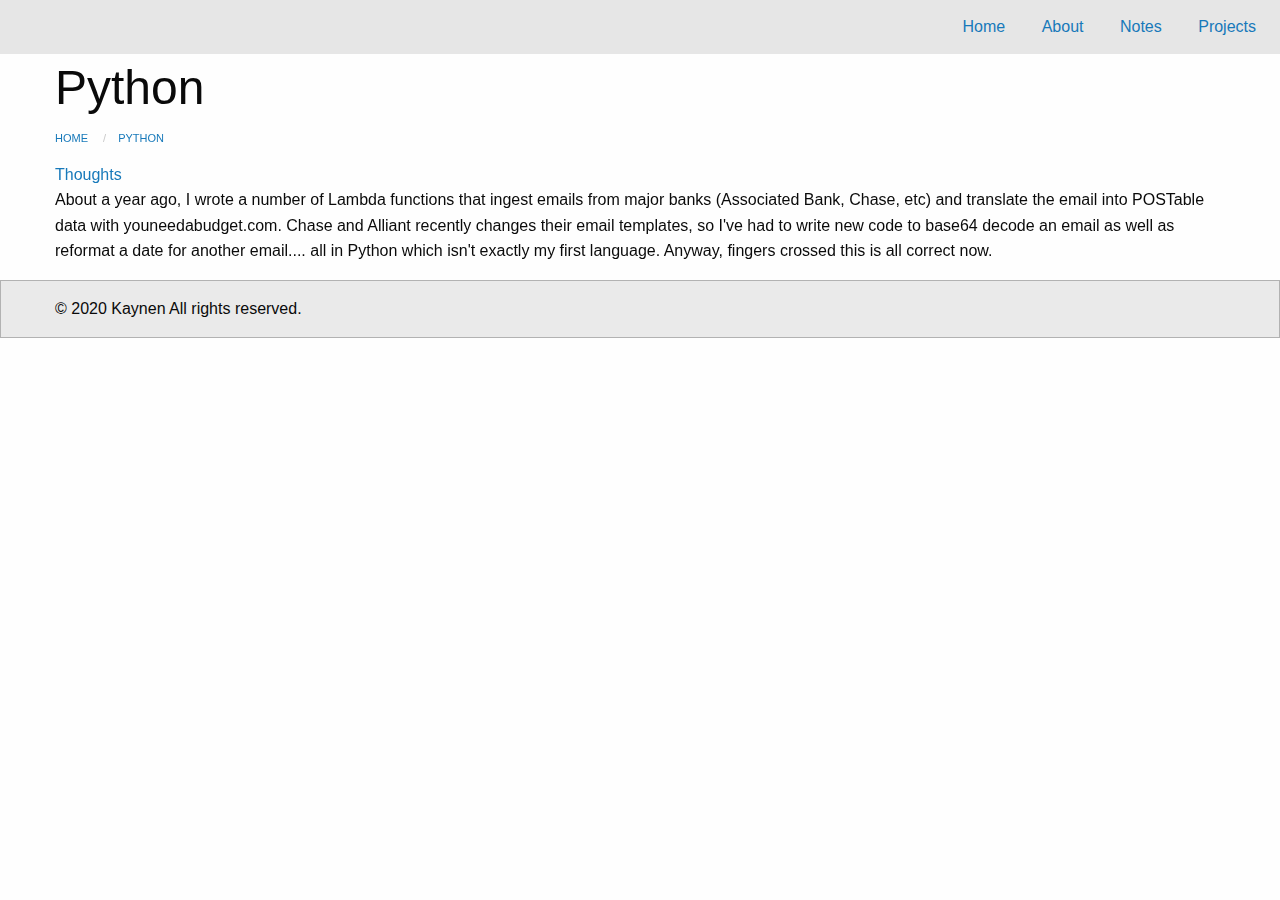
<file: python/index.html>
<!DOCTYPE html>
<html lang="en" dir="ltr" prefix="content: http://purl.org/rss/1.0/modules/content/  dc: http://purl.org/dc/terms/  foaf: http://xmlns.com/foaf/0.1/  og: http://ogp.me/ns#  rdfs: http://www.w3.org/2000/01/rdf-schema#  schema: http://schema.org/  sioc: http://rdfs.org/sioc/ns#  sioct: http://rdfs.org/sioc/types#  skos: http://www.w3.org/2004/02/skos/core#  xsd: http://www.w3.org/2001/XMLSchema# " class="no-js">
  <head>
    <meta charset="utf-8" />
<meta name="Generator" content="Drupal 8 (https://www.drupal.org)" />
<meta name="MobileOptimized" content="width" />
<meta name="HandheldFriendly" content="true" />
<meta name="viewport" content="width=device-width, initial-scale=1.0" />
<meta content="ie=edge, chrome=1" http-equiv="x-ua-compatible" />
<meta http-equiv="ImageToolbar" content="false" />
<link rel="canonical" href="https://kaynen.github.io/python" />
<link rel="shortlink" href="https://kaynen.github.io/node/5" />
<link rel="revision" href="https://kaynen.github.io/python" />

    <title>Python | Kaynen</title>
    <link rel="stylesheet" media="all" href="/sites/default/files/css/css_9m8-tA3IQf8ThlLQYTTZUyEweCvyR908Tg0XCbKYOfY.css" />
<link rel="stylesheet" media="all" href="/sites/default/files/css/css_Ko5ZPHnuFDS9I8YshI4Dj2yt9xJm4p5vJ1rn2x6BYtM.css" />

    
<!--[if lte IE 8]>
<script src="/sites/default/files/js/js_VtafjXmRvoUgAzqzYTA3Wrjkx9wcWhjP0G4ZnnqRamA.js"></script>
<![endif]-->

  </head>
  <body class="lang-en section-python path-node node--type-article">
  <a href="#main-content" class="visually-hidden focusable skip-link">
    Skip to main content
  </a>
  
    <div class="dialog-off-canvas-main-canvas" data-off-canvas-main-canvas>
    
<div class="off-canvas-wrapper">
  <div class="inner-wrap off-canvas-wrapper-inner" id="inner-wrap" data-off-canvas-wrapper>
    <aside id="left-off-canvas-menu" class="off-canvas left-off-canvas-menu position-left" role="complementary" data-off-canvas>
      
    </aside>

    <aside id="right-off-canvas-menu" class="off-canvas right-off-canvas-menu position-right" role="complementary" data-off-canvas>
      
    </aside>

    <div class="off-canvas-content" data-off-canvas-content>
      
      <header role="banner" aria-label="Site header">
                          <div class="large-12">
              <div>
    <section id="block-zurb-foundation-branding" class="block-zurb-foundation-branding block block-system block-system-branding-block">
  
  
    

  
          

    
  </section>
<nav role="navigation" aria-labelledby="block-zurb-foundation-main-menu-menu" id="block-zurb-foundation-main-menu" class="block-zurb-foundation-main-menu">
            
  <h2 class="block-title visually-hidden" id="block-zurb-foundation-main-menu-menu">Main navigation</h2>
  

        

      <div >
      <div class="title-bar" data-responsive-toggle="main-menu" data-hide-for="medium">
        <button class="menu-icon" type="button" data-toggle></button>
        <div class="title-bar-title">Menu</div>
      </div>
      <nav class="top-bar" id="main-menu" role="navigation">
        <div class="top-bar-left">
          <ul class="dropdown menu" data-dropdown-menu>
            <li class="menu-text"></li>
          </ul>
        </div>
        <div class="top-bar-right">
                                <ul class="menu vertical medium-horizontal" data-disable-hover="true" data-responsive-menu="drilldown medium-dropdown">
                                        <li>
        <a href="/" data-drupal-link-system-path="&lt;front&gt;">Home</a>
              </li>
                              <li>
        <a href="/about" data-drupal-link-system-path="node/2">About</a>
              </li>
                              <li>
        <a href="/notes" data-drupal-link-system-path="notes">Notes</a>
              </li>
                              <li>
        <a href="/projects" data-drupal-link-system-path="projects">Projects</a>
              </li>
        </ul>
  
                            </div>
      </nav>
    </div>
  

  </nav>

  </div>

          </div>
              </header>

              <div class="large-12">
            <div class="region-highlighted">
    <div data-drupal-messages-fallback class="hidden"></div>

  </div>

        </div>
      
      <div class="row">
                              </div>

      
      
      <div class="row">
        <main id="main" class="large-12 columns" role="main">
          <a id="main-content"></a>
                    <section>
              <div>
    <section id="block-zurb-foundation-page-title--4" class="block-zurb-foundation-page-title--4 block block-core block-page-title-block">
  
  
    

  
          
  <h1><span property="schema:name" class="field-wrapper">Python</span>
</h1>


    
    
  </section>
<section id="block-zurb-foundation-breadcrumbs--4" class="block-zurb-foundation-breadcrumbs--4 block block-system block-system-breadcrumb-block">
  
  
    

  
            <nav role="navigation" aria-labelledby="system-breadcrumb">
    <h2 id="system-breadcrumb" class="visually-hidden">You are here</h2>
    <ul class="breadcrumbs">
          <li>
                  <a href="/">Home</a>
              </li>
          <li class="current"><a href="#">Python</a></li>
    </ul>
  </nav>

    
    
  </section>
<section id="block-zurb-foundation-content--4" class="block-zurb-foundation-content--4 block block-system block-system-main-block">
  
  
    

  
          <article id="node-5"  data-history-node-id="5" role="article" about="/python" typeof="schema:Article">

  
      <span property="schema:name" content="Python" class="hidden"></span>
  <span property="schema:interactionCount" content="UserComments:0" class="hidden"></span>


      <div class="posted">
      <article typeof="schema:Person" about="/user/1">
  </article>

      <div>
                  <span property="schema:dateCreated" content="2020-05-15T03:44:31+00:00" class="hidden"></span>

      </div>
    </div>
  
      <div class="field-wrapper field field-node--field-tags field-name-field-tags field-type-entity-reference field-label-hidden">
    <div class="field-items">
          <div class="field-item"><a href="/taxonomy/term/2" property="schema:about" hreflang="en">Thoughts</a></div>
      </div>
</div>

  
    <div class="view-mode-full">
    <div property="schema:text" class="field-wrapper body field field-node--body field-name-body field-type-text-with-summary field-label-hidden">
    <div class="field-items">
          <div property="schema:text" class="field-item"><p>About a year ago, I wrote a number of Lambda functions that ingest emails from major banks (Associated Bank, Chase, etc) and translate the email into POSTable data with youneedabudget.com. Chase and Alliant recently changes their email templates, so I've had to write new code to base64 decode an email as well as reformat a date for another email.... all in Python which isn't exactly my first language. Anyway, fingers crossed this is all correct now.</p></div>
      </div>
</div>

  </div>

  
  
</article>

    
    
  </section>

  </div>

          </section>
        </main>
                      </div>
            <div class="bottom-bar callout secondary">
        <div class="row">
          <div class="large-12 columns">
          &copy; 2020 Kaynen All rights reserved.
          </div>
        </div>
      </div>
    </div>
  </div>
</div>

  </div>

  
  <script type="application/json" data-drupal-selector="drupal-settings-json">{"path":{"baseUrl":"\/","scriptPath":null,"pathPrefix":"","currentPath":"node\/5","currentPathIsAdmin":false,"isFront":false,"currentLanguage":"en"},"pluralDelimiter":"\u0003","suppressDeprecationErrors":true,"user":{"uid":0,"permissionsHash":"555c6ebf10ba4ba2de80b97276e4f340599d921543b3eada45940823dabda759"}}</script>
<script src="/sites/default/files/js/js_Fwau_WQF_KZd_oTOcVBzTTs8jJ2MZbOmGtf3k-kr-MY.js"></script>

  </body>
</html>
</file>
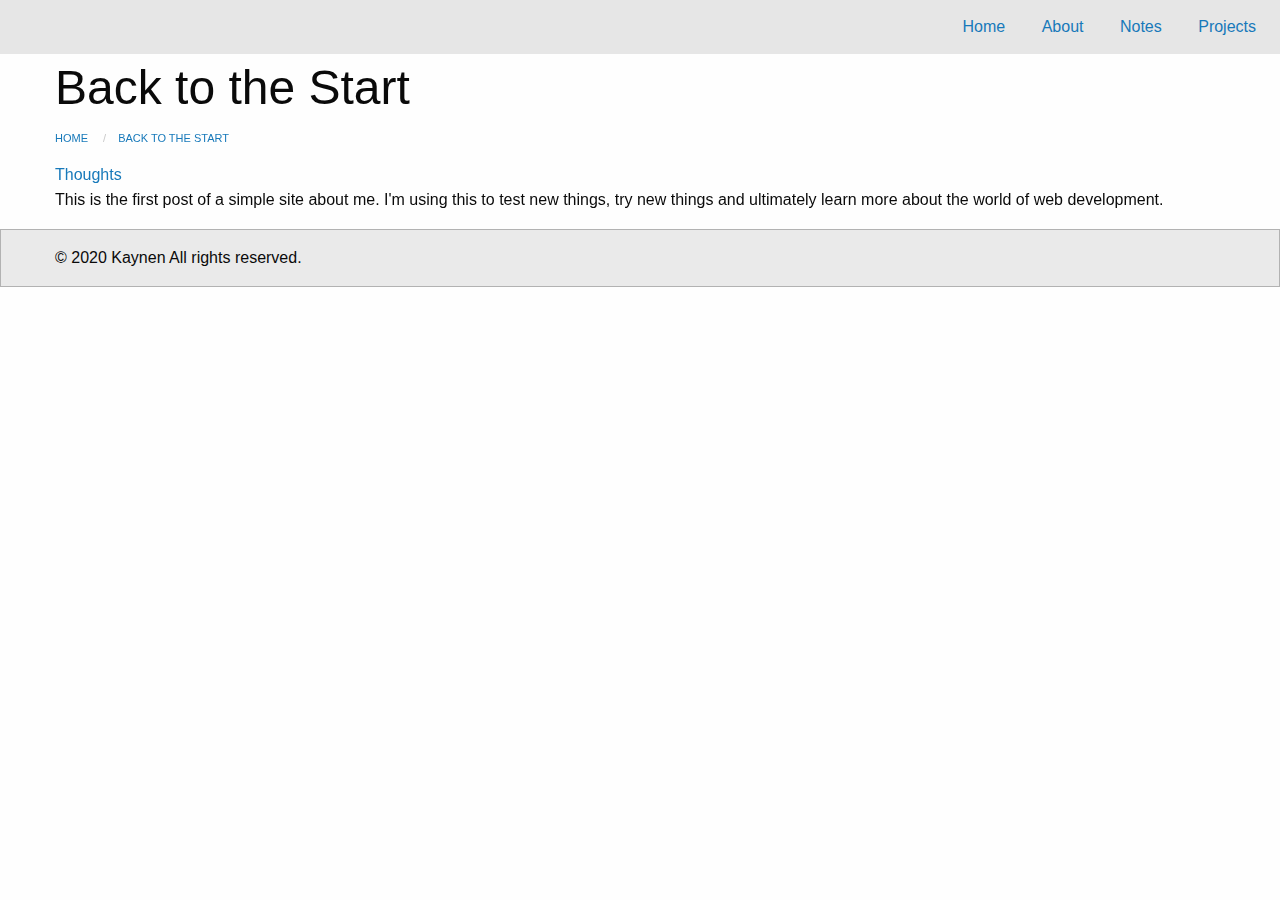
<file: the-start/index.html>
<!DOCTYPE html>
<html lang="en" dir="ltr" prefix="content: http://purl.org/rss/1.0/modules/content/  dc: http://purl.org/dc/terms/  foaf: http://xmlns.com/foaf/0.1/  og: http://ogp.me/ns#  rdfs: http://www.w3.org/2000/01/rdf-schema#  schema: http://schema.org/  sioc: http://rdfs.org/sioc/ns#  sioct: http://rdfs.org/sioc/types#  skos: http://www.w3.org/2004/02/skos/core#  xsd: http://www.w3.org/2001/XMLSchema# " class="no-js">
  <head>
    <meta charset="utf-8" />
<meta name="Generator" content="Drupal 8 (https://www.drupal.org)" />
<meta name="MobileOptimized" content="width" />
<meta name="HandheldFriendly" content="true" />
<meta name="viewport" content="width=device-width, initial-scale=1.0" />
<meta content="ie=edge, chrome=1" http-equiv="x-ua-compatible" />
<meta http-equiv="ImageToolbar" content="false" />
<link rel="canonical" href="https://kaynen.github.io/the-start" />
<link rel="shortlink" href="https://kaynen.github.io/node/3" />
<link rel="revision" href="https://kaynen.github.io/the-start" />

    <title>Back to the Start | Kaynen</title>
    <link rel="stylesheet" media="all" href="/sites/default/files/css/css_9m8-tA3IQf8ThlLQYTTZUyEweCvyR908Tg0XCbKYOfY.css" />
<link rel="stylesheet" media="all" href="/sites/default/files/css/css_Ko5ZPHnuFDS9I8YshI4Dj2yt9xJm4p5vJ1rn2x6BYtM.css" />

    
<!--[if lte IE 8]>
<script src="/sites/default/files/js/js_VtafjXmRvoUgAzqzYTA3Wrjkx9wcWhjP0G4ZnnqRamA.js"></script>
<![endif]-->

  </head>
  <body class="lang-en section-the-start path-node node--type-article">
  <a href="#main-content" class="visually-hidden focusable skip-link">
    Skip to main content
  </a>
  
    <div class="dialog-off-canvas-main-canvas" data-off-canvas-main-canvas>
    
<div class="off-canvas-wrapper">
  <div class="inner-wrap off-canvas-wrapper-inner" id="inner-wrap" data-off-canvas-wrapper>
    <aside id="left-off-canvas-menu" class="off-canvas left-off-canvas-menu position-left" role="complementary" data-off-canvas>
      
    </aside>

    <aside id="right-off-canvas-menu" class="off-canvas right-off-canvas-menu position-right" role="complementary" data-off-canvas>
      
    </aside>

    <div class="off-canvas-content" data-off-canvas-content>
      
      <header role="banner" aria-label="Site header">
                          <div class="large-12">
              <div>
    <section id="block-zurb-foundation-branding" class="block-zurb-foundation-branding block block-system block-system-branding-block">
  
  
    

  
          

    
  </section>
<nav role="navigation" aria-labelledby="block-zurb-foundation-main-menu-menu" id="block-zurb-foundation-main-menu" class="block-zurb-foundation-main-menu">
            
  <h2 class="block-title visually-hidden" id="block-zurb-foundation-main-menu-menu">Main navigation</h2>
  

        

      <div >
      <div class="title-bar" data-responsive-toggle="main-menu" data-hide-for="medium">
        <button class="menu-icon" type="button" data-toggle></button>
        <div class="title-bar-title">Menu</div>
      </div>
      <nav class="top-bar" id="main-menu" role="navigation">
        <div class="top-bar-left">
          <ul class="dropdown menu" data-dropdown-menu>
            <li class="menu-text"></li>
          </ul>
        </div>
        <div class="top-bar-right">
                                <ul class="menu vertical medium-horizontal" data-disable-hover="true" data-responsive-menu="drilldown medium-dropdown">
                                        <li>
        <a href="/" data-drupal-link-system-path="&lt;front&gt;">Home</a>
              </li>
                              <li>
        <a href="/about" data-drupal-link-system-path="node/2">About</a>
              </li>
                              <li>
        <a href="/notes" data-drupal-link-system-path="notes">Notes</a>
              </li>
                              <li>
        <a href="/projects" data-drupal-link-system-path="projects">Projects</a>
              </li>
        </ul>
  
                            </div>
      </nav>
    </div>
  

  </nav>

  </div>

          </div>
              </header>

              <div class="large-12">
            <div class="region-highlighted">
    <div data-drupal-messages-fallback class="hidden"></div>

  </div>

        </div>
      
      <div class="row">
                              </div>

      
      
      <div class="row">
        <main id="main" class="large-12 columns" role="main">
          <a id="main-content"></a>
                    <section>
              <div>
    <section id="block-zurb-foundation-page-title--2" class="block-zurb-foundation-page-title--2 block block-core block-page-title-block">
  
  
    

  
          
  <h1><span property="schema:name" class="field-wrapper">Back to the Start</span>
</h1>


    
    
  </section>
<section id="block-zurb-foundation-breadcrumbs--2" class="block-zurb-foundation-breadcrumbs--2 block block-system block-system-breadcrumb-block">
  
  
    

  
            <nav role="navigation" aria-labelledby="system-breadcrumb">
    <h2 id="system-breadcrumb" class="visually-hidden">You are here</h2>
    <ul class="breadcrumbs">
          <li>
                  <a href="/">Home</a>
              </li>
          <li class="current"><a href="#">Back to the Start</a></li>
    </ul>
  </nav>

    
    
  </section>
<section id="block-zurb-foundation-content--2" class="block-zurb-foundation-content--2 block block-system block-system-main-block">
  
  
    

  
          <article id="node-3"  data-history-node-id="3" role="article" about="/the-start" typeof="schema:Article">

  
      <span property="schema:name" content="Back to the Start" class="hidden"></span>
  <span property="schema:interactionCount" content="UserComments:0" class="hidden"></span>


      <div class="posted">
      <article typeof="schema:Person" about="/user/1">
  </article>

      <div>
                  <span property="schema:dateCreated" content="2020-05-14T04:14:57+00:00" class="hidden"></span>

      </div>
    </div>
  
      <div class="field-wrapper field field-node--field-tags field-name-field-tags field-type-entity-reference field-label-hidden">
    <div class="field-items">
          <div class="field-item"><a href="/taxonomy/term/2" property="schema:about" hreflang="en">Thoughts</a></div>
      </div>
</div>

  
    <div class="view-mode-full">
    <div property="schema:text" class="field-wrapper body field field-node--body field-name-body field-type-text-with-summary field-label-hidden">
    <div class="field-items">
          <div property="schema:text" class="field-item"><p>This is the first post of a simple site about me. I'm using this to test new things, try new things and ultimately learn more about the world of web development.</p></div>
      </div>
</div>

  </div>

  
  
</article>

    
    
  </section>

  </div>

          </section>
        </main>
                      </div>
            <div class="bottom-bar callout secondary">
        <div class="row">
          <div class="large-12 columns">
          &copy; 2020 Kaynen All rights reserved.
          </div>
        </div>
      </div>
    </div>
  </div>
</div>

  </div>

  
  <script type="application/json" data-drupal-selector="drupal-settings-json">{"path":{"baseUrl":"\/","scriptPath":null,"pathPrefix":"","currentPath":"node\/3","currentPathIsAdmin":false,"isFront":false,"currentLanguage":"en"},"pluralDelimiter":"\u0003","suppressDeprecationErrors":true,"user":{"uid":0,"permissionsHash":"555c6ebf10ba4ba2de80b97276e4f340599d921543b3eada45940823dabda759"}}</script>
<script src="/sites/default/files/js/js_Fwau_WQF_KZd_oTOcVBzTTs8jJ2MZbOmGtf3k-kr-MY.js"></script>

  </body>
</html>
</file>
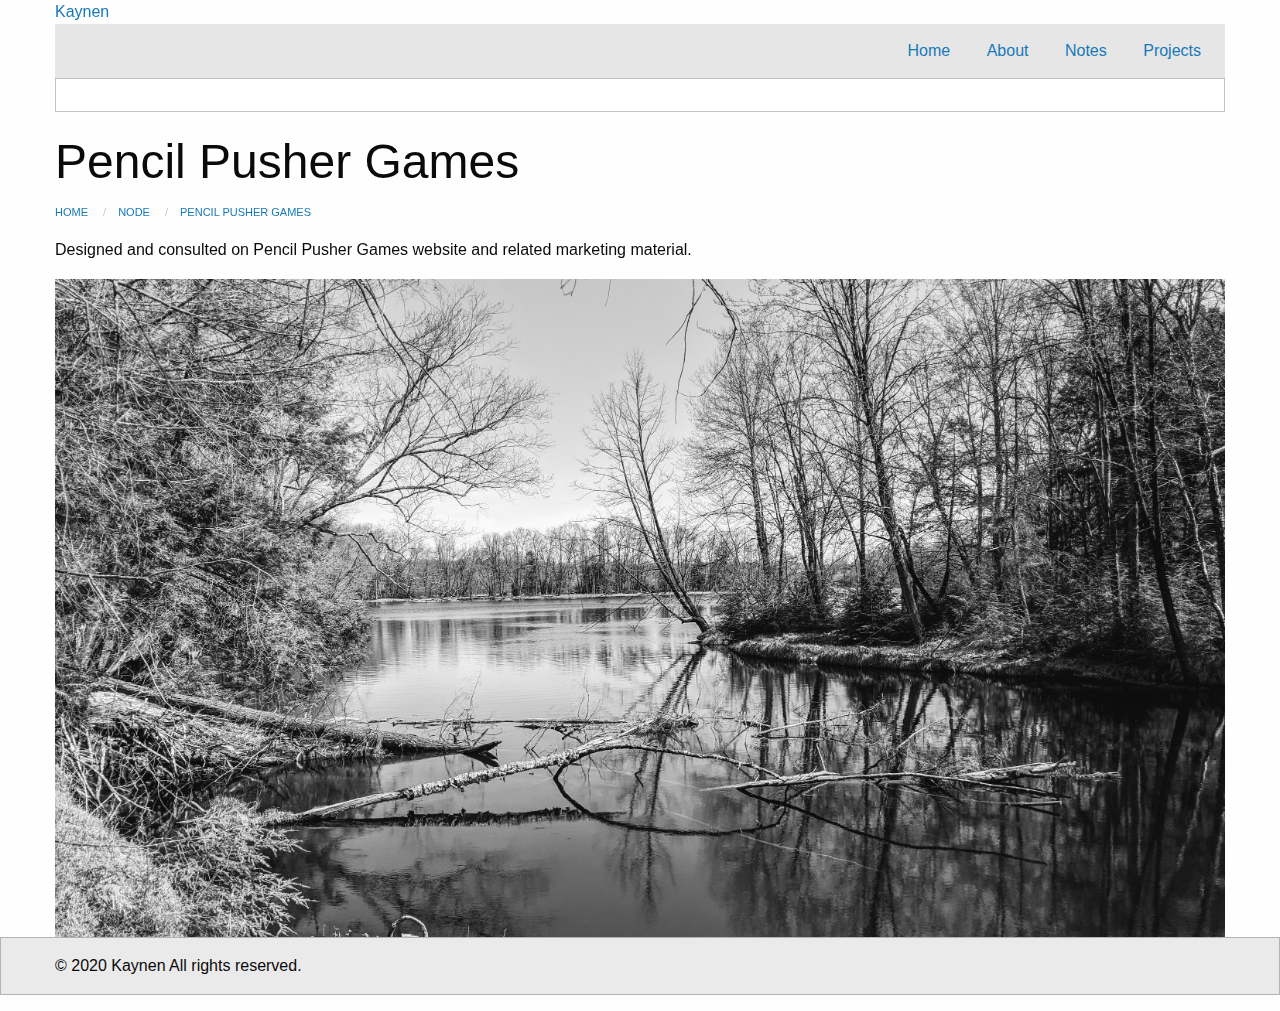
<file: node/4/index.html>
<!DOCTYPE html>
<html lang="en" dir="ltr" prefix="content: http://purl.org/rss/1.0/modules/content/  dc: http://purl.org/dc/terms/  foaf: http://xmlns.com/foaf/0.1/  og: http://ogp.me/ns#  rdfs: http://www.w3.org/2000/01/rdf-schema#  schema: http://schema.org/  sioc: http://rdfs.org/sioc/ns#  sioct: http://rdfs.org/sioc/types#  skos: http://www.w3.org/2004/02/skos/core#  xsd: http://www.w3.org/2001/XMLSchema# " class="no-js">
  <head>
    <meta charset="utf-8" />
<meta name="Generator" content="Drupal 8 (https://www.drupal.org)" />
<meta name="MobileOptimized" content="width" />
<meta name="HandheldFriendly" content="true" />
<meta name="viewport" content="width=device-width, initial-scale=1.0" />
<meta content="ie=edge, chrome=1" http-equiv="x-ua-compatible" />
<meta http-equiv="ImageToolbar" content="false" />
<link rel="canonical" href="https://kaynen.github.io/node/4" />
<link rel="shortlink" href="https://kaynen.github.io/node/4" />
<link rel="revision" href="https://kaynen.github.io/node/4" />

    <title>Pencil Pusher Games | Kaynen</title>
    <link rel="stylesheet" media="all" href="/sites/default/files/css/css_9m8-tA3IQf8ThlLQYTTZUyEweCvyR908Tg0XCbKYOfY.css" />
<link rel="stylesheet" media="all" href="/sites/default/files/css/css_GC0lVwM5Cv3A0-cBxtYZ4_R2C8tPsywI0DThl87oA1g.css" />

    
<!--[if lte IE 8]>
<script src="/sites/default/files/js/js_VtafjXmRvoUgAzqzYTA3Wrjkx9wcWhjP0G4ZnnqRamA.js"></script>
<![endif]-->

  </head>
  <body class="lang-en section-node path-node node--type-projects">
  <a href="#main-content" class="visually-hidden focusable skip-link">
    Skip to main content
  </a>
  
    <div class="dialog-off-canvas-main-canvas" data-off-canvas-main-canvas>
    
<div class="off-canvas-wrapper">
  <div class="inner-wrap off-canvas-wrapper-inner" id="inner-wrap" data-off-canvas-wrapper>
    <aside id="left-off-canvas-menu" class="off-canvas left-off-canvas-menu position-left" role="complementary" data-off-canvas>
      
    </aside>

    <aside id="right-off-canvas-menu" class="off-canvas right-off-canvas-menu position-right" role="complementary" data-off-canvas>
      
    </aside>

    <div class="off-canvas-content" data-off-canvas-content>
      
      <header class="row" role="banner" aria-label="Site header">
                          <div class="large-12 columns">
              <div>
    <section id="block-zurb-foundation-branding" class="block-zurb-foundation-branding block block-system block-system-branding-block">
  
  
    

  
            <a href="/" title="Home" rel="home">Kaynen</a>
    

    
  </section>
<nav role="navigation" aria-labelledby="block-zurb-foundation-main-menu-menu" id="block-zurb-foundation-main-menu" class="block-zurb-foundation-main-menu">
            
  <h2 class="block-title visually-hidden" id="block-zurb-foundation-main-menu-menu">Main navigation</h2>
  

        

      <div >
      <div class="title-bar" data-responsive-toggle="main-menu" data-hide-for="medium">
        <button class="menu-icon" type="button" data-toggle></button>
        <div class="title-bar-title">Menu</div>
      </div>
      <nav class="top-bar" id="main-menu" role="navigation">
        <div class="top-bar-left">
          <ul class="dropdown menu" data-dropdown-menu>
            <li class="menu-text"></li>
          </ul>
        </div>
        <div class="top-bar-right">
                                <ul class="menu vertical medium-horizontal" data-disable-hover="true" data-responsive-menu="drilldown medium-dropdown">
                                        <li>
        <a href="/" data-drupal-link-system-path="&lt;front&gt;">Home</a>
              </li>
                              <li>
        <a href="/about" data-drupal-link-system-path="node/2">About</a>
              </li>
                              <li>
        <a href="/notes" data-drupal-link-system-path="notes">Notes</a>
              </li>
                              <li>
        <a href="/projects" data-drupal-link-system-path="projects">Projects</a>
              </li>
        </ul>
  
                            </div>
      </nav>
    </div>
  

  </nav>

  </div>

          </div>
              </header>

      <div class="row">
                              </div>

      
      
      <div class="row">
        <main id="main" class="large-12 columns" role="main">
                      <div class="region-highlighted panel callout"><div data-drupal-messages-fallback class="hidden"></div></div>                    <a id="main-content"></a>
                    <section>
              <div>
    <section id="block-zurb-foundation-page-title--2" class="block-zurb-foundation-page-title--2 block block-core block-page-title-block">
  
  
    

  
          
  <h1><span class="field-wrapper">Pencil Pusher Games</span>
</h1>


    
    
  </section>
<section id="block-zurb-foundation-breadcrumbs" class="block-zurb-foundation-breadcrumbs block block-system block-system-breadcrumb-block">
  
  
    

  
            <nav role="navigation" aria-labelledby="system-breadcrumb">
    <h2 id="system-breadcrumb" class="visually-hidden">You are here</h2>
    <ul class="breadcrumbs">
          <li>
                  <a href="/">Home</a>
              </li>
          <li>
                  <a href="/node">Node</a>
              </li>
          <li class="current"><a href="#">Pencil Pusher Games</a></li>
    </ul>
  </nav>

    
    
  </section>
<section id="block-zurb-foundation-content--2" class="block-zurb-foundation-content--2 block block-system block-system-main-block">
  
  
    

  
          <article id="node-4"  data-history-node-id="4" role="article" about="/node/4">

  
    

  
  
    <div class="view-mode-full">
    <div class="field-wrapper body field field-node--body field-name-body field-type-text-with-summary field-label-hidden">
    <div class="field-items">
          <div class="field-item"><p>Designed and consulted on Pencil Pusher Games website and related marketing material.</p></div>
      </div>
</div>
<div class="field-wrapper field field-node--field-project-cover field-name-field-project-cover field-type-image field-label-hidden">
    <div class="field-items">
          <div class="field-item">  <img src="/sites/default/files/default_images/IMG_20200509_101913edit.jpg" width="3024" height="1701" alt="Lonely River" title="Lonely River" typeof="foaf:Image" />

</div>
      </div>
</div>

  </div>

  
  
</article>

    
    
  </section>

  </div>

          </section>
        </main>
                      </div>
            <div class="bottom-bar callout secondary">
        <div class="row">
          <div class="large-12 columns">
          &copy; 2020 Kaynen All rights reserved.
          </div>
        </div>
      </div>
    </div>
  </div>
</div>

  </div>

  
  <script type="application/json" data-drupal-selector="drupal-settings-json">{"path":{"baseUrl":"\/","scriptPath":null,"pathPrefix":"","currentPath":"node\/4","currentPathIsAdmin":false,"isFront":false,"currentLanguage":"en"},"pluralDelimiter":"\u0003","suppressDeprecationErrors":true,"user":{"uid":0,"permissionsHash":"555c6ebf10ba4ba2de80b97276e4f340599d921543b3eada45940823dabda759"}}</script>
<script src="/sites/default/files/js/js_Fwau_WQF_KZd_oTOcVBzTTs8jJ2MZbOmGtf3k-kr-MY.js"></script>

  </body>
</html>
</file>
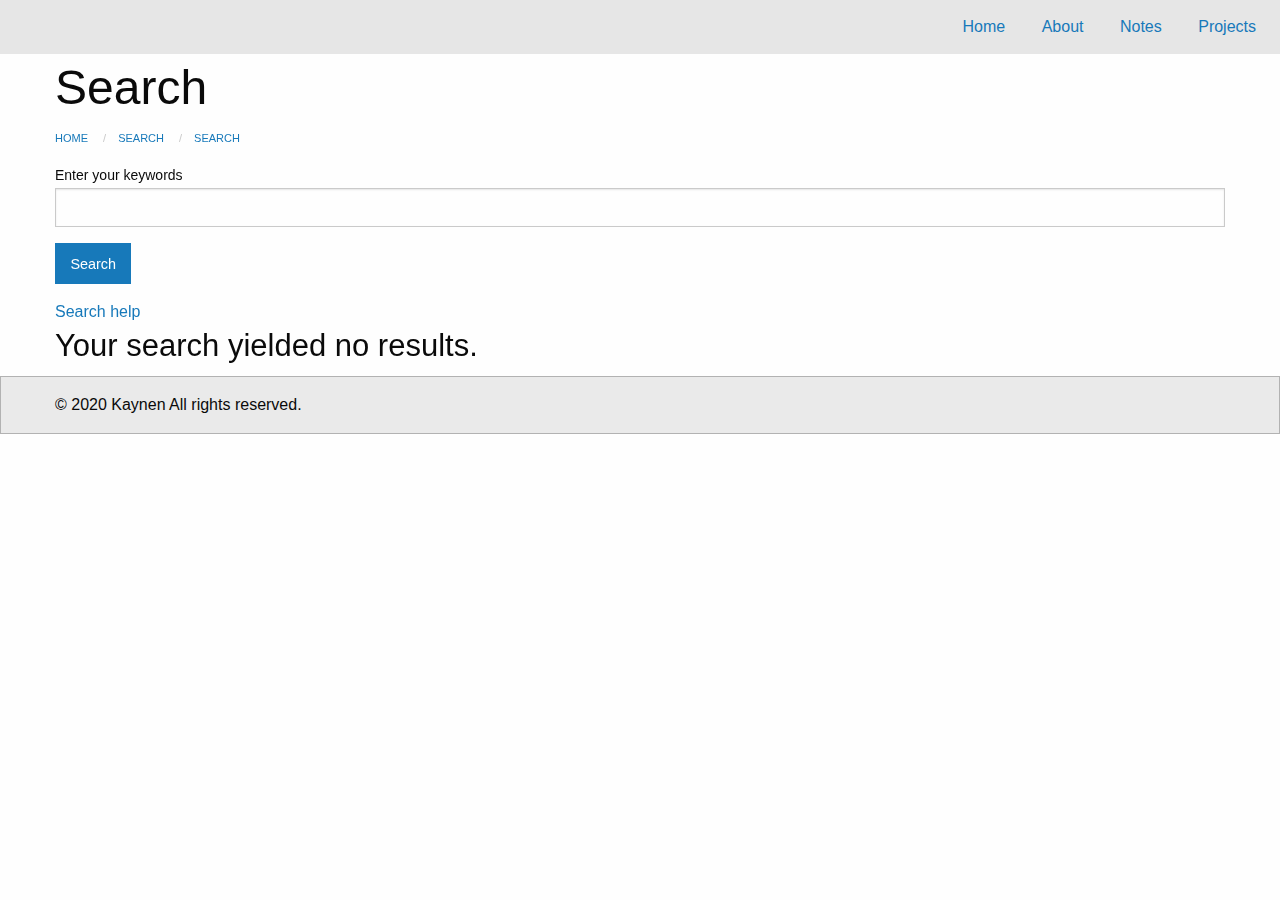
<file: search/node/index.html>
<!DOCTYPE html>
<html lang="en" dir="ltr" prefix="content: http://purl.org/rss/1.0/modules/content/  dc: http://purl.org/dc/terms/  foaf: http://xmlns.com/foaf/0.1/  og: http://ogp.me/ns#  rdfs: http://www.w3.org/2000/01/rdf-schema#  schema: http://schema.org/  sioc: http://rdfs.org/sioc/ns#  sioct: http://rdfs.org/sioc/types#  skos: http://www.w3.org/2004/02/skos/core#  xsd: http://www.w3.org/2001/XMLSchema# " class="no-js">
  <head>
    <meta charset="utf-8" />
<meta name="Generator" content="Drupal 8 (https://www.drupal.org)" />
<meta name="MobileOptimized" content="width" />
<meta name="HandheldFriendly" content="true" />
<meta name="viewport" content="width=device-width, initial-scale=1.0" />
<meta content="ie=edge, chrome=1" http-equiv="x-ua-compatible" />
<meta http-equiv="ImageToolbar" content="false" />

    <title>Search | Kaynen</title>
    <link rel="stylesheet" media="all" href="/sites/default/files/css/css_9m8-tA3IQf8ThlLQYTTZUyEweCvyR908Tg0XCbKYOfY.css" />
<link rel="stylesheet" media="all" href="/sites/default/files/css/css_Ko5ZPHnuFDS9I8YshI4Dj2yt9xJm4p5vJ1rn2x6BYtM.css" />

    
<!--[if lte IE 8]>
<script src="/sites/default/files/js/js_VtafjXmRvoUgAzqzYTA3Wrjkx9wcWhjP0G4ZnnqRamA.js"></script>
<![endif]-->

  </head>
  <body class="lang-en section-search path-search">
  <a href="#main-content" class="visually-hidden focusable skip-link">
    Skip to main content
  </a>
  
    <div class="dialog-off-canvas-main-canvas" data-off-canvas-main-canvas>
    
<div class="off-canvas-wrapper">
  <div class="inner-wrap off-canvas-wrapper-inner" id="inner-wrap" data-off-canvas-wrapper>
    <aside id="left-off-canvas-menu" class="off-canvas left-off-canvas-menu position-left" role="complementary" data-off-canvas>
      
    </aside>

    <aside id="right-off-canvas-menu" class="off-canvas right-off-canvas-menu position-right" role="complementary" data-off-canvas>
      
    </aside>

    <div class="off-canvas-content" data-off-canvas-content>
      
      <header role="banner" aria-label="Site header">
                          <div class="large-12">
              <div>
    <section id="block-zurb-foundation-branding" class="block-zurb-foundation-branding block block-system block-system-branding-block">
  
  
    

  
          

    
  </section>
<nav role="navigation" aria-labelledby="block-zurb-foundation-main-menu-menu" id="block-zurb-foundation-main-menu" class="block-zurb-foundation-main-menu">
            
  <h2 class="block-title visually-hidden" id="block-zurb-foundation-main-menu-menu">Main navigation</h2>
  

        

      <div >
      <div class="title-bar" data-responsive-toggle="main-menu" data-hide-for="medium">
        <button class="menu-icon" type="button" data-toggle></button>
        <div class="title-bar-title">Menu</div>
      </div>
      <nav class="top-bar" id="main-menu" role="navigation">
        <div class="top-bar-left">
          <ul class="dropdown menu" data-dropdown-menu>
            <li class="menu-text"></li>
          </ul>
        </div>
        <div class="top-bar-right">
                                <ul class="menu vertical medium-horizontal" data-disable-hover="true" data-responsive-menu="drilldown medium-dropdown">
                                        <li>
        <a href="/" data-drupal-link-system-path="&lt;front&gt;">Home</a>
              </li>
                              <li>
        <a href="/about" data-drupal-link-system-path="node/2">About</a>
              </li>
                              <li>
        <a href="/notes" data-drupal-link-system-path="notes">Notes</a>
              </li>
                              <li>
        <a href="/projects" data-drupal-link-system-path="projects">Projects</a>
              </li>
        </ul>
  
                            </div>
      </nav>
    </div>
  

  </nav>

  </div>

          </div>
              </header>

              <div class="large-12">
            <div class="region-highlighted">
    <div data-drupal-messages-fallback class="hidden"></div>

  </div>

        </div>
      
      <div class="row">
                              </div>

      
      
      <div class="row">
        <main id="main" class="large-12 columns" role="main">
          <a id="main-content"></a>
                    <section>
              <div>
    <section id="block-zurb-foundation-page-title--2" class="block-zurb-foundation-page-title--2 block block-core block-page-title-block">
  
  
    

  
          
  <h1>Search</h1>


    
    
  </section>
<section id="block-zurb-foundation-breadcrumbs--2" class="block-zurb-foundation-breadcrumbs--2 block block-system block-system-breadcrumb-block">
  
  
    

  
            <nav role="navigation" aria-labelledby="system-breadcrumb">
    <h2 id="system-breadcrumb" class="visually-hidden">You are here</h2>
    <ul class="breadcrumbs">
          <li>
                  <a href="/">Home</a>
              </li>
          <li>
                  <a href="/search">Search</a>
              </li>
          <li class="current"><a href="#">Search</a></li>
    </ul>
  </nav>

    
    
  </section>
<section id="block-zurb-foundation-content--2" class="block-zurb-foundation-content--2 block block-system block-system-main-block">
  
  
    

  
          <form class="search-form" data-drupal-selector="search-form" action="/search/node" method="post" id="search-form" accept-charset="UTF-8">
  <div class="container-inline js-form-wrapper form-wrapper" data-drupal-selector="edit-basic" id="edit-basic"><div class="js-form-item form-item js-form-type-search form-item-keys js-form-item-keys">
      <label for="edit-keys">Enter your keywords</label>
        <input data-drupal-selector="edit-keys" type="search" id="edit-keys" name="keys" value="" size="30" maxlength="255" class="form-search" />

        </div>
<input data-drupal-selector="edit-submit" type="submit" id="edit-submit--2" name="op" value="Search" class="button js-form-submit form-submit" />
</div>
<a href="/search/node/help" class="search-help-link" data-drupal-selector="edit-help-link" id="edit-help-link">Search help</a><input autocomplete="off" data-drupal-selector="form-asdhpnwrvhuctwczk-b-0plzqj1fodwryp2zqetldwi" type="hidden" name="form_build_id" value="form-AsdHpnwrVhuCtWCZk_B-0pLZQJ1FODwRYP2zQetLDWI" />
<input data-drupal-selector="edit-search-form" type="hidden" name="form_id" value="search_form" />

</form>
<h3>Your search yielded no results.</h3>
    
    
  </section>

  </div>

          </section>
        </main>
                      </div>
            <div class="bottom-bar callout secondary">
        <div class="row">
          <div class="large-12 columns">
          &copy; 2020 Kaynen All rights reserved.
          </div>
        </div>
      </div>
    </div>
  </div>
</div>

  </div>

  
  <script type="application/json" data-drupal-selector="drupal-settings-json">{"path":{"baseUrl":"\/","scriptPath":null,"pathPrefix":"","currentPath":"search\/node","currentPathIsAdmin":false,"isFront":false,"currentLanguage":"en"},"pluralDelimiter":"\u0003","suppressDeprecationErrors":true,"ajaxTrustedUrl":{"form_action_p_pvdeGsVG5zNF_XLGPTvYSKCf43t8qZYSwcfZl2uzM":true},"user":{"uid":0,"permissionsHash":"555c6ebf10ba4ba2de80b97276e4f340599d921543b3eada45940823dabda759"}}</script>
<script src="/sites/default/files/js/js_Fwau_WQF_KZd_oTOcVBzTTs8jJ2MZbOmGtf3k-kr-MY.js"></script>

  </body>
</html>
</file>
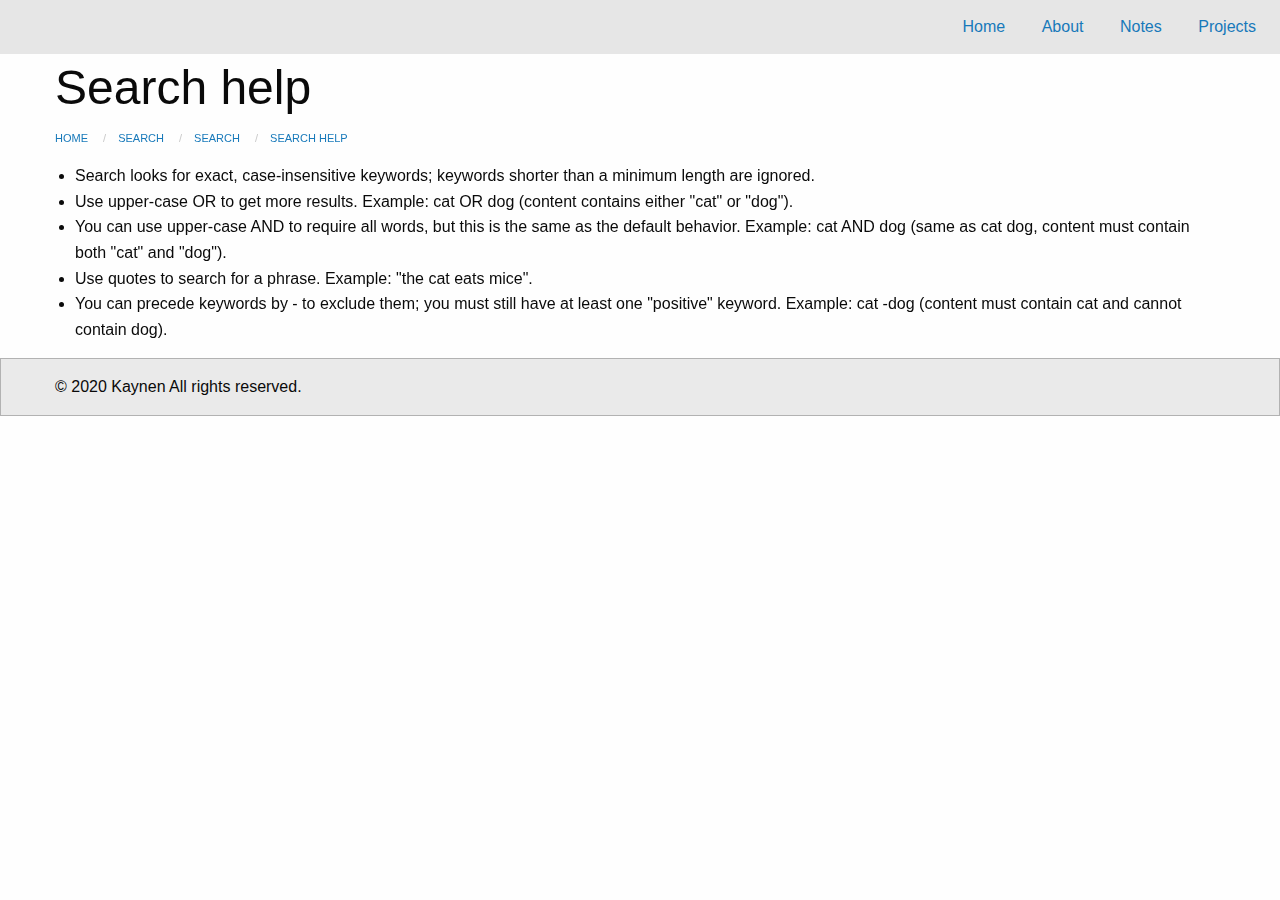
<file: search/node/help/index.html>
<!DOCTYPE html>
<html lang="en" dir="ltr" prefix="content: http://purl.org/rss/1.0/modules/content/  dc: http://purl.org/dc/terms/  foaf: http://xmlns.com/foaf/0.1/  og: http://ogp.me/ns#  rdfs: http://www.w3.org/2000/01/rdf-schema#  schema: http://schema.org/  sioc: http://rdfs.org/sioc/ns#  sioct: http://rdfs.org/sioc/types#  skos: http://www.w3.org/2004/02/skos/core#  xsd: http://www.w3.org/2001/XMLSchema# " class="no-js">
  <head>
    <meta charset="utf-8" />
<meta name="Generator" content="Drupal 8 (https://www.drupal.org)" />
<meta name="MobileOptimized" content="width" />
<meta name="HandheldFriendly" content="true" />
<meta name="viewport" content="width=device-width, initial-scale=1.0" />
<meta content="ie=edge, chrome=1" http-equiv="x-ua-compatible" />
<meta http-equiv="ImageToolbar" content="false" />

    <title>Search help | Kaynen</title>
    <link rel="stylesheet" media="all" href="/sites/default/files/css/css_9m8-tA3IQf8ThlLQYTTZUyEweCvyR908Tg0XCbKYOfY.css" />
<link rel="stylesheet" media="all" href="/sites/default/files/css/css_Ko5ZPHnuFDS9I8YshI4Dj2yt9xJm4p5vJ1rn2x6BYtM.css" />

    
<!--[if lte IE 8]>
<script src="/sites/default/files/js/js_VtafjXmRvoUgAzqzYTA3Wrjkx9wcWhjP0G4ZnnqRamA.js"></script>
<![endif]-->

  </head>
  <body class="lang-en section-search path-search">
  <a href="#main-content" class="visually-hidden focusable skip-link">
    Skip to main content
  </a>
  
    <div class="dialog-off-canvas-main-canvas" data-off-canvas-main-canvas>
    
<div class="off-canvas-wrapper">
  <div class="inner-wrap off-canvas-wrapper-inner" id="inner-wrap" data-off-canvas-wrapper>
    <aside id="left-off-canvas-menu" class="off-canvas left-off-canvas-menu position-left" role="complementary" data-off-canvas>
      
    </aside>

    <aside id="right-off-canvas-menu" class="off-canvas right-off-canvas-menu position-right" role="complementary" data-off-canvas>
      
    </aside>

    <div class="off-canvas-content" data-off-canvas-content>
      
      <header role="banner" aria-label="Site header">
                          <div class="large-12">
              <div>
    <section id="block-zurb-foundation-branding" class="block-zurb-foundation-branding block block-system block-system-branding-block">
  
  
    

  
          

    
  </section>
<nav role="navigation" aria-labelledby="block-zurb-foundation-main-menu-menu" id="block-zurb-foundation-main-menu" class="block-zurb-foundation-main-menu">
            
  <h2 class="block-title visually-hidden" id="block-zurb-foundation-main-menu-menu">Main navigation</h2>
  

        

      <div >
      <div class="title-bar" data-responsive-toggle="main-menu" data-hide-for="medium">
        <button class="menu-icon" type="button" data-toggle></button>
        <div class="title-bar-title">Menu</div>
      </div>
      <nav class="top-bar" id="main-menu" role="navigation">
        <div class="top-bar-left">
          <ul class="dropdown menu" data-dropdown-menu>
            <li class="menu-text"></li>
          </ul>
        </div>
        <div class="top-bar-right">
                                <ul class="menu vertical medium-horizontal" data-disable-hover="true" data-responsive-menu="drilldown medium-dropdown">
                                        <li>
        <a href="/" data-drupal-link-system-path="&lt;front&gt;">Home</a>
              </li>
                              <li>
        <a href="/about" data-drupal-link-system-path="node/2">About</a>
              </li>
                              <li>
        <a href="/notes" data-drupal-link-system-path="notes">Notes</a>
              </li>
                              <li>
        <a href="/projects" data-drupal-link-system-path="projects">Projects</a>
              </li>
        </ul>
  
                            </div>
      </nav>
    </div>
  

  </nav>

  </div>

          </div>
              </header>

              <div class="large-12">
            <div class="region-highlighted">
    <div data-drupal-messages-fallback class="hidden"></div>

  </div>

        </div>
      
      <div class="row">
                              </div>

      
      
      <div class="row">
        <main id="main" class="large-12 columns" role="main">
          <a id="main-content"></a>
                    <section>
              <div>
    <section id="block-zurb-foundation-page-title--3" class="block-zurb-foundation-page-title--3 block block-core block-page-title-block">
  
  
    

  
          
  <h1>Search help</h1>


    
    
  </section>
<section id="block-zurb-foundation-breadcrumbs--3" class="block-zurb-foundation-breadcrumbs--3 block block-system block-system-breadcrumb-block">
  
  
    

  
            <nav role="navigation" aria-labelledby="system-breadcrumb">
    <h2 id="system-breadcrumb" class="visually-hidden">You are here</h2>
    <ul class="breadcrumbs">
          <li>
                  <a href="/">Home</a>
              </li>
          <li>
                  <a href="/search">Search</a>
              </li>
          <li>
                  <a href="/search/node">Search</a>
              </li>
          <li class="current"><a href="#">Search help</a></li>
    </ul>
  </nav>

    
    
  </section>
<section id="block-zurb-foundation-content--3" class="block-zurb-foundation-content--3 block block-system block-system-main-block">
  
  
    

  
          <ul><li>Search looks for exact, case-insensitive keywords; keywords shorter than a minimum length are ignored.</li><li>Use upper-case OR to get more results. Example: cat OR dog (content contains either "cat" or "dog").</li><li>You can use upper-case AND to require all words, but this is the same as the default behavior. Example: cat AND dog (same as cat dog, content must contain both "cat" and "dog").</li><li>Use quotes to search for a phrase. Example: "the cat eats mice".</li><li>You can precede keywords by - to exclude them; you must still have at least one "positive" keyword. Example: cat -dog (content must contain cat and cannot contain dog).</li></ul>
    
    
  </section>

  </div>

          </section>
        </main>
                      </div>
            <div class="bottom-bar callout secondary">
        <div class="row">
          <div class="large-12 columns">
          &copy; 2020 Kaynen All rights reserved.
          </div>
        </div>
      </div>
    </div>
  </div>
</div>

  </div>

  
  <script type="application/json" data-drupal-selector="drupal-settings-json">{"path":{"baseUrl":"\/","scriptPath":null,"pathPrefix":"","currentPath":"search\/node\/help","currentPathIsAdmin":false,"isFront":false,"currentLanguage":"en"},"pluralDelimiter":"\u0003","suppressDeprecationErrors":true,"user":{"uid":0,"permissionsHash":"555c6ebf10ba4ba2de80b97276e4f340599d921543b3eada45940823dabda759"}}</script>
<script src="/sites/default/files/js/js_Fwau_WQF_KZd_oTOcVBzTTs8jJ2MZbOmGtf3k-kr-MY.js"></script>

  </body>
</html>
</file>
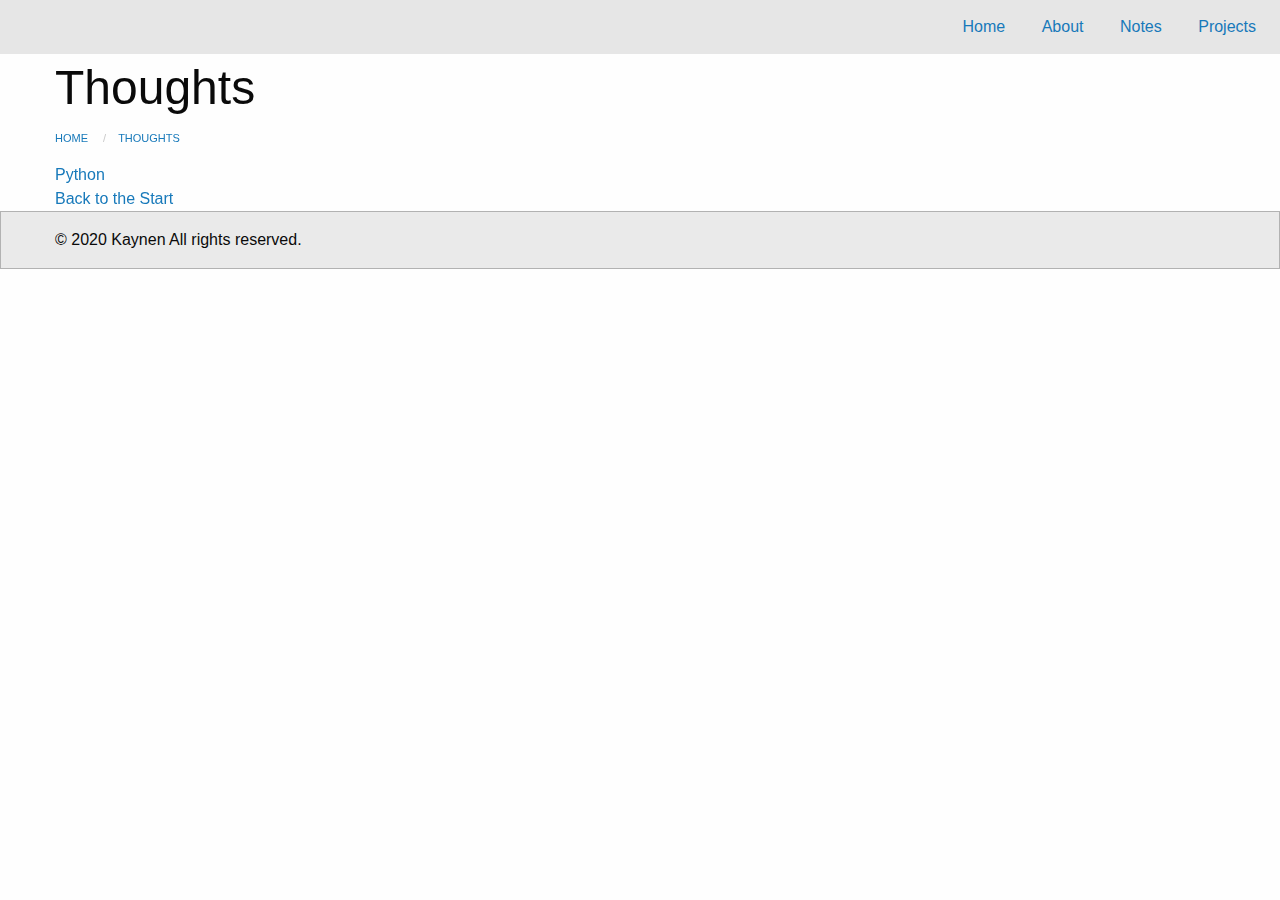
<file: taxonomy/term/2/index.html>
<!DOCTYPE html>
<html lang="en" dir="ltr" prefix="content: http://purl.org/rss/1.0/modules/content/  dc: http://purl.org/dc/terms/  foaf: http://xmlns.com/foaf/0.1/  og: http://ogp.me/ns#  rdfs: http://www.w3.org/2000/01/rdf-schema#  schema: http://schema.org/  sioc: http://rdfs.org/sioc/ns#  sioct: http://rdfs.org/sioc/types#  skos: http://www.w3.org/2004/02/skos/core#  xsd: http://www.w3.org/2001/XMLSchema# " class="no-js">
  <head>
    <meta charset="utf-8" />
<meta name="Generator" content="Drupal 8 (https://www.drupal.org)" />
<meta name="MobileOptimized" content="width" />
<meta name="HandheldFriendly" content="true" />
<meta name="viewport" content="width=device-width, initial-scale=1.0" />
<meta content="ie=edge, chrome=1" http-equiv="x-ua-compatible" />
<meta http-equiv="ImageToolbar" content="false" />
<link rel="canonical" href="/taxonomy/term/2" />
<link rel="shortlink" href="/taxonomy/term/2" />
<link rel="delete-form" href="/taxonomy/term/2/delete" />
<link rel="edit-form" href="/taxonomy/term/2/edit" />

    <title>Thoughts | Kaynen</title>
    <link rel="stylesheet" media="all" href="/sites/default/files/css/css_DfIk0kDE_97QqZBJr5TF4iiP6Rt7nG3gWSu-Jh5AKCY.css" />
<link rel="stylesheet" media="all" href="/sites/default/files/css/css_Ko5ZPHnuFDS9I8YshI4Dj2yt9xJm4p5vJ1rn2x6BYtM.css" />

    
<!--[if lte IE 8]>
<script src="/sites/default/files/js/js_VtafjXmRvoUgAzqzYTA3Wrjkx9wcWhjP0G4ZnnqRamA.js"></script>
<![endif]-->

  </head>
  <body class="lang-en section-taxonomy views-page path-taxonomy">
  <a href="#main-content" class="visually-hidden focusable skip-link">
    Skip to main content
  </a>
  
    <div class="dialog-off-canvas-main-canvas" data-off-canvas-main-canvas>
    
<div class="off-canvas-wrapper">
  <div class="inner-wrap off-canvas-wrapper-inner" id="inner-wrap" data-off-canvas-wrapper>
    <aside id="left-off-canvas-menu" class="off-canvas left-off-canvas-menu position-left" role="complementary" data-off-canvas>
      
    </aside>

    <aside id="right-off-canvas-menu" class="off-canvas right-off-canvas-menu position-right" role="complementary" data-off-canvas>
      
    </aside>

    <div class="off-canvas-content" data-off-canvas-content>
      
      <header role="banner" aria-label="Site header">
                          <div class="large-12">
              <div>
    <section id="block-zurb-foundation-branding" class="block-zurb-foundation-branding block block-system block-system-branding-block">
  
  
    

  
          

    
  </section>
<nav role="navigation" aria-labelledby="block-zurb-foundation-main-menu-menu" id="block-zurb-foundation-main-menu" class="block-zurb-foundation-main-menu">
            
  <h2 class="block-title visually-hidden" id="block-zurb-foundation-main-menu-menu">Main navigation</h2>
  

        

      <div >
      <div class="title-bar" data-responsive-toggle="main-menu" data-hide-for="medium">
        <button class="menu-icon" type="button" data-toggle></button>
        <div class="title-bar-title">Menu</div>
      </div>
      <nav class="top-bar" id="main-menu" role="navigation">
        <div class="top-bar-left">
          <ul class="dropdown menu" data-dropdown-menu>
            <li class="menu-text"></li>
          </ul>
        </div>
        <div class="top-bar-right">
                                <ul class="menu vertical medium-horizontal" data-disable-hover="true" data-responsive-menu="drilldown medium-dropdown">
                                        <li>
        <a href="/" data-drupal-link-system-path="&lt;front&gt;">Home</a>
              </li>
                              <li>
        <a href="/about" data-drupal-link-system-path="node/2">About</a>
              </li>
                              <li>
        <a href="/notes" data-drupal-link-system-path="notes">Notes</a>
              </li>
                              <li>
        <a href="/projects" data-drupal-link-system-path="projects">Projects</a>
              </li>
        </ul>
  
                            </div>
      </nav>
    </div>
  

  </nav>

  </div>

          </div>
              </header>

              <div class="large-12">
            <div class="region-highlighted">
    <div data-drupal-messages-fallback class="hidden"></div>

  </div>

        </div>
      
      <div class="row">
                              </div>

      
      
      <div class="row">
        <main id="main" class="large-12 columns" role="main">
          <a id="main-content"></a>
                    <section>
              <div>
    <section id="block-zurb-foundation-page-title--5" class="block-zurb-foundation-page-title--5 block block-core block-page-title-block">
  
  
    

  
          
  <h1>Thoughts</h1>


    
    
  </section>
<section id="block-zurb-foundation-breadcrumbs--5" class="block-zurb-foundation-breadcrumbs--5 block block-system block-system-breadcrumb-block">
  
  
    

  
            <nav role="navigation" aria-labelledby="system-breadcrumb">
    <h2 id="system-breadcrumb" class="visually-hidden">You are here</h2>
    <ul class="breadcrumbs">
          <li>
                  <a href="/">Home</a>
              </li>
          <li class="current"><a href="#">Thoughts</a></li>
    </ul>
  </nav>

    
    
  </section>
<section id="block-zurb-foundation-content--5" class="block-zurb-foundation-content--5 block block-system block-system-main-block">
  
  
    

  
          <div class="views-element-container"><div class="js-view-dom-id-2f04bb842033fffe4a4902f9dbb7c157185f2079dbc8df0e07dedf52f27316e3">
  
  
  

      <header>
      <div about="/taxonomy/term/2" typeof="schema:Thing">
  
      <span property="schema:name" content="Thoughts" class="hidden"></span>

  
</div>

    </header>
  
  
  

      <div class="views-row"><div class="views-field views-field-title"><span class="field-content"><a href="/python" hreflang="en">Python</a></span></div></div>
    <div class="views-row"><div class="views-field views-field-title"><span class="field-content"><a href="/the-start" hreflang="en">Back to the Start</a></span></div></div>

    

  
  

  
  
</div>
</div>

    
    
  </section>

  </div>

          </section>
        </main>
                      </div>
            <div class="bottom-bar callout secondary">
        <div class="row">
          <div class="large-12 columns">
          &copy; 2020 Kaynen All rights reserved.
          </div>
        </div>
      </div>
    </div>
  </div>
</div>

  </div>

  
  <script type="application/json" data-drupal-selector="drupal-settings-json">{"path":{"baseUrl":"\/","scriptPath":null,"pathPrefix":"","currentPath":"taxonomy\/term\/2","currentPathIsAdmin":false,"isFront":false,"currentLanguage":"en"},"pluralDelimiter":"\u0003","suppressDeprecationErrors":true,"user":{"uid":0,"permissionsHash":"555c6ebf10ba4ba2de80b97276e4f340599d921543b3eada45940823dabda759"}}</script>
<script src="/sites/default/files/js/js_Fwau_WQF_KZd_oTOcVBzTTs8jJ2MZbOmGtf3k-kr-MY.js"></script>

  </body>
</html>
</file>
<file: sites/default/files/css/css_9m8-tA3IQf8ThlLQYTTZUyEweCvyR908Tg0XCbKYOfY.css>
.ajax-progress{display:inline-block;padding:1px 5px 2px 5px;}[dir="rtl"] .ajax-progress{float:right;}.ajax-progress-throbber .throbber{display:inline;padding:1px 5px 2px;background:transparent url(/core/themes/stable/images/core/throbber-active.gif) no-repeat 0 center;}.ajax-progress-throbber .message{display:inline;padding:1px 5px 2px;}tr .ajax-progress-throbber .throbber{margin:0 2px;}.ajax-progress-bar{width:16em;}.ajax-progress-fullscreen{position:fixed;z-index:1000;top:48.5%;left:49%;width:24px;height:24px;padding:4px;opacity:0.9;border-radius:7px;background-color:#232323;background-image:url(/core/themes/stable/images/core/loading-small.gif);background-repeat:no-repeat;background-position:center center;}[dir="rtl"] .ajax-progress-fullscreen{right:49%;left:auto;}
.text-align-left{text-align:left;}.text-align-right{text-align:right;}.text-align-center{text-align:center;}.text-align-justify{text-align:justify;}.align-left{float:left;}.align-right{float:right;}.align-center{display:block;margin-right:auto;margin-left:auto;}
.js input.form-autocomplete{background-image:url(/core/themes/stable/images/core/throbber-inactive.png);background-repeat:no-repeat;background-position:100% center;}.js[dir="rtl"] input.form-autocomplete{background-position:0% center;}.js input.form-autocomplete.ui-autocomplete-loading{background-image:url(/core/themes/stable/images/core/throbber-active.gif);background-position:100% center;}.js[dir="rtl"] input.form-autocomplete.ui-autocomplete-loading{background-position:0% center;}
.fieldgroup{padding:0;border-width:0;}
.container-inline div,.container-inline label{display:inline;}.container-inline .details-wrapper{display:block;}
.clearfix:after{display:table;clear:both;content:"";}
.js details:not([open]) .details-wrapper{display:none;}
.hidden{display:none;}.visually-hidden{position:absolute !important;overflow:hidden;clip:rect(1px,1px,1px,1px);width:1px;height:1px;word-wrap:normal;}.visually-hidden.focusable:active,.visually-hidden.focusable:focus{position:static !important;overflow:visible;clip:auto;width:auto;height:auto;}.invisible{visibility:hidden;}
.item-list__comma-list,.item-list__comma-list li{display:inline;}.item-list__comma-list{margin:0;padding:0;}.item-list__comma-list li:after{content:", ";}.item-list__comma-list li:last-child:after{content:"";}
.js .js-hide{display:none;}.js-show{display:none;}.js .js-show{display:block;}
.nowrap{white-space:nowrap;}
.position-container{position:relative;}
.progress{position:relative;}.progress__track{min-width:100px;max-width:100%;height:16px;margin-top:5px;border:1px solid;background-color:#fff;}.progress__bar{width:3%;min-width:3%;max-width:100%;height:1.5em;background-color:#000;}.progress__description,.progress__percentage{overflow:hidden;margin-top:0.2em;color:#555;font-size:0.875em;}.progress__description{float:left;}[dir="rtl"] .progress__description{float:right;}.progress__percentage{float:right;}[dir="rtl"] .progress__percentage{float:left;}.progress--small .progress__track{height:7px;}.progress--small .progress__bar{height:7px;background-size:20px 20px;}
.reset-appearance{margin:0;padding:0;border:0 none;background:transparent;line-height:inherit;-webkit-appearance:none;-moz-appearance:none;appearance:none;}
.resize-none{resize:none;}.resize-vertical{min-height:2em;resize:vertical;}.resize-horizontal{max-width:100%;resize:horizontal;}.resize-both{max-width:100%;min-height:2em;resize:both;}
table.sticky-header{z-index:500;top:0;margin-top:0;background-color:#fff;}
.system-status-counter__status-icon{display:inline-block;width:25px;height:25px;vertical-align:middle;}.system-status-counter__status-icon:before{display:block;content:"";background-repeat:no-repeat;background-position:center 2px;background-size:20px;}.system-status-counter__status-icon--error:before{background-image:url(/core/themes/stable/images/core/icons/e32700/error.svg);}.system-status-counter__status-icon--warning:before{background-image:url(/core/themes/stable/images/core/icons/e29700/warning.svg);}.system-status-counter__status-icon--checked:before{background-image:url(/core/themes/stable/images/core/icons/73b355/check.svg);}
.system-status-report-counters__item{width:100%;margin-bottom:0.5em;padding:0.5em 0;text-align:center;white-space:nowrap;background-color:rgba(0,0,0,0.063);}@media screen and (min-width:60em){.system-status-report-counters{display:flex;flex-wrap:wrap;justify-content:space-between;}.system-status-report-counters__item--half-width{width:49%;}.system-status-report-counters__item--third-width{width:33%;}}
.system-status-general-info__item{margin-top:1em;padding:0 1em 1em;border:1px solid #ccc;}.system-status-general-info__item-title{border-bottom:1px solid #ccc;}
body.drag{cursor:move;}tr.region-title{font-weight:bold;}tr.region-message{color:#999;}tr.region-populated{display:none;}tr.add-new .tabledrag-changed{display:none;}.draggable a.tabledrag-handle{float:left;overflow:hidden;height:1.7em;margin-left:-1em;cursor:move;text-decoration:none;}[dir="rtl"] .draggable a.tabledrag-handle{float:right;margin-right:-1em;margin-left:0;}a.tabledrag-handle:hover{text-decoration:none;}a.tabledrag-handle .handle{width:14px;height:14px;margin:-0.4em 0.5em 0;padding:0.42em 0.5em;background:url(/core/themes/stable/images/core/icons/787878/move.svg) no-repeat 6px 7px;}a.tabledrag-handle:hover .handle,a.tabledrag-handle:focus .handle{background-image:url(/core/themes/stable/images/core/icons/000000/move.svg);}.touchevents .draggable td{padding:0 10px;}.touchevents .draggable .menu-item__link{display:inline-block;padding:10px 0;}.touchevents a.tabledrag-handle{width:40px;height:44px;}.touchevents a.tabledrag-handle .handle{height:21px;background-position:40% 19px;}[dir="rtl"] .touch a.tabledrag-handle .handle{background-position:right 40% top 19px;}.touchevents .draggable.drag a.tabledrag-handle .handle{background-position:50% -32px;}.tabledrag-toggle-weight-wrapper{text-align:right;}[dir="rtl"] .tabledrag-toggle-weight-wrapper{text-align:left;}.indentation{float:left;width:20px;height:1.7em;margin:-0.4em 0.2em -0.4em -0.4em;padding:0.42em 0 0.42em 0.6em;}[dir="rtl"] .indentation{float:right;margin:-0.4em -0.4em -0.4em 0.2em;padding:0.42em 0.6em 0.42em 0;}
.tablesort{display:inline-block;width:16px;height:16px;background-size:100%;}.tablesort--asc{background-image:url(/core/themes/stable/images/core/icons/787878/twistie-down.svg);}.tablesort--desc{background-image:url(/core/themes/stable/images/core/icons/787878/twistie-up.svg);}
div.tree-child{background:url(/core/themes/stable/images/core/tree.png) no-repeat 11px center;}div.tree-child-last{background:url(/core/themes/stable/images/core/tree-bottom.png) no-repeat 11px center;}[dir="rtl"] div.tree-child,[dir="rtl"] div.tree-child-last{background-position:-65px center;}div.tree-child-horizontal{background:url(/core/themes/stable/images/core/tree.png) no-repeat -11px center;}
</file>
<file: sites/default/files/css/css_Ko5ZPHnuFDS9I8YshI4Dj2yt9xJm4p5vJ1rn2x6BYtM.css>
@media print,screen and (min-width:40em){.reveal,.reveal.large,.reveal.small,.reveal.tiny{right:auto;left:auto;margin:0 auto}}html{font-family:sans-serif;line-height:1.15;-ms-text-size-adjust:100%;-webkit-text-size-adjust:100%}body{margin:0}article,aside,footer,header,nav,section{display:block}h1{font-size:2em;margin:.67em 0}figcaption,figure{display:block}figure{margin:1em 40px}hr{-webkit-box-sizing:content-box;box-sizing:content-box;height:0;overflow:visible}main{display:block}pre{font-family:monospace,monospace;font-size:1em}a{background-color:transparent;-webkit-text-decoration-skip:objects}a:active,a:hover{outline-width:0}abbr[title]{border-bottom:none;text-decoration:underline;text-decoration:underline dotted}b,strong{font-weight:inherit}b,strong{font-weight:bolder}code,kbd,samp{font-family:monospace,monospace;font-size:1em}dfn{font-style:italic}mark{background-color:#ff0;color:#000}small{font-size:80%}sub,sup{font-size:75%;line-height:0;position:relative;vertical-align:baseline}sub{bottom:-.25em}sup{top:-.5em}audio,video{display:inline-block}audio:not([controls]){display:none;height:0}img{border-style:none}svg:not(:root){overflow:hidden}button,input,optgroup,select,textarea{font-family:sans-serif;font-size:100%;line-height:1.15;margin:0}button{overflow:visible}button,select{text-transform:none}[type=reset],[type=submit],button,html [type=button]{-webkit-appearance:button}[type=button]::-moz-focus-inner,[type=reset]::-moz-focus-inner,[type=submit]::-moz-focus-inner,button::-moz-focus-inner{border-style:none;padding:0}[type=button]:-moz-focusring,[type=reset]:-moz-focusring,[type=submit]:-moz-focusring,button:-moz-focusring{outline:1px dotted ButtonText}input{overflow:visible}[type=checkbox],[type=radio]{-webkit-box-sizing:border-box;box-sizing:border-box;padding:0}[type=number]::-webkit-inner-spin-button,[type=number]::-webkit-outer-spin-button{height:auto}[type=search]{-webkit-appearance:textfield;outline-offset:-2px}[type=search]::-webkit-search-cancel-button,[type=search]::-webkit-search-decoration{-webkit-appearance:none}::-webkit-file-upload-button{-webkit-appearance:button;font:inherit}fieldset{border:1px solid silver;margin:0 2px;padding:.35em .625em .75em}legend{-webkit-box-sizing:border-box;box-sizing:border-box;display:table;max-width:100%;padding:0;color:inherit;white-space:normal}progress{display:inline-block;vertical-align:baseline}textarea{overflow:auto}details{display:block}summary{display:list-item}menu{display:block}canvas{display:inline-block}template{display:none}[hidden]{display:none}.foundation-mq{font-family:"small=0em&medium=40em&large=64em&xlarge=75em&xxlarge=90em"}html{-webkit-box-sizing:border-box;box-sizing:border-box;font-size:100%}*,::after,::before{-webkit-box-sizing:inherit;box-sizing:inherit}body{margin:0;padding:0;background:#fefefe;font-family:"Helvetica Neue",Helvetica,Roboto,Arial,sans-serif;font-weight:400;line-height:1.5;color:#0a0a0a;-webkit-font-smoothing:antialiased;-moz-osx-font-smoothing:grayscale}img{display:inline-block;vertical-align:middle;max-width:100%;height:auto;-ms-interpolation-mode:bicubic}textarea{height:auto;min-height:50px;border-radius:0}select{-webkit-box-sizing:border-box;box-sizing:border-box;width:100%;border-radius:0}.map_canvas embed,.map_canvas img,.map_canvas object,.mqa-display embed,.mqa-display img,.mqa-display object{max-width:none!important}button{padding:0;-webkit-appearance:none;-moz-appearance:none;appearance:none;border:0;border-radius:0;background:0 0;line-height:1;cursor:auto}[data-whatinput=mouse] button{outline:0}pre{overflow:auto}button,input,optgroup,select,textarea{font-family:inherit}.is-visible{display:block!important}.is-hidden{display:none!important}.row{max-width:75rem;margin-right:auto;margin-left:auto}.row::after,.row::before{display:table;content:' '}.row::after{clear:both}.row.collapse>.column,.row.collapse>.columns{padding-right:0;padding-left:0}.row .row{margin-right:-.625rem;margin-left:-.625rem}@media print,screen and (min-width:40em){.row .row{margin-right:-.9375rem;margin-left:-.9375rem}}@media print,screen and (min-width:64em){.row .row{margin-right:-.9375rem;margin-left:-.9375rem}}.row .row.collapse{margin-right:0;margin-left:0}.row.expanded{max-width:none}.row.expanded .row{margin-right:auto;margin-left:auto}.row:not(.expanded) .row{max-width:none}.row.gutter-small>.column,.row.gutter-small>.columns{padding-right:.625rem;padding-left:.625rem}.row.gutter-medium>.column,.row.gutter-medium>.columns{padding-right:.9375rem;padding-left:.9375rem}.column,.columns{width:100%;float:left;padding-right:.625rem;padding-left:.625rem}@media print,screen and (min-width:40em){.column,.columns{padding-right:.9375rem;padding-left:.9375rem}}.column:last-child:not(:first-child),.columns:last-child:not(:first-child){float:right}.column.end:last-child:last-child,.end.columns:last-child:last-child{float:left}.column.row.row,.row.row.columns{float:none}.row .column.row.row,.row .row.row.columns{margin-right:0;margin-left:0;padding-right:0;padding-left:0}.small-1{width:8.33333%}.small-push-1{position:relative;left:8.33333%}.small-pull-1{position:relative;left:-8.33333%}.small-offset-0{margin-left:0}.small-2{width:16.66667%}.small-push-2{position:relative;left:16.66667%}.small-pull-2{position:relative;left:-16.66667%}.small-offset-1{margin-left:8.33333%}.small-3{width:25%}.small-push-3{position:relative;left:25%}.small-pull-3{position:relative;left:-25%}.small-offset-2{margin-left:16.66667%}.small-4{width:33.33333%}.small-push-4{position:relative;left:33.33333%}.small-pull-4{position:relative;left:-33.33333%}.small-offset-3{margin-left:25%}.small-5{width:41.66667%}.small-push-5{position:relative;left:41.66667%}.small-pull-5{position:relative;left:-41.66667%}.small-offset-4{margin-left:33.33333%}.small-6{width:50%}.small-push-6{position:relative;left:50%}.small-pull-6{position:relative;left:-50%}.small-offset-5{margin-left:41.66667%}.small-7{width:58.33333%}.small-push-7{position:relative;left:58.33333%}.small-pull-7{position:relative;left:-58.33333%}.small-offset-6{margin-left:50%}.small-8{width:66.66667%}.small-push-8{position:relative;left:66.66667%}.small-pull-8{position:relative;left:-66.66667%}.small-offset-7{margin-left:58.33333%}.small-9{width:75%}.small-push-9{position:relative;left:75%}.small-pull-9{position:relative;left:-75%}.small-offset-8{margin-left:66.66667%}.small-10{width:83.33333%}.small-push-10{position:relative;left:83.33333%}.small-pull-10{position:relative;left:-83.33333%}.small-offset-9{margin-left:75%}.small-11{width:91.66667%}.small-push-11{position:relative;left:91.66667%}.small-pull-11{position:relative;left:-91.66667%}.small-offset-10{margin-left:83.33333%}.small-12{width:100%}.small-offset-11{margin-left:91.66667%}.small-up-1>.column,.small-up-1>.columns{float:left;width:100%}.small-up-1>.column:nth-of-type(1n),.small-up-1>.columns:nth-of-type(1n){clear:none}.small-up-1>.column:nth-of-type(1n+1),.small-up-1>.columns:nth-of-type(1n+1){clear:both}.small-up-1>.column:last-child,.small-up-1>.columns:last-child{float:left}.small-up-2>.column,.small-up-2>.columns{float:left;width:50%}.small-up-2>.column:nth-of-type(1n),.small-up-2>.columns:nth-of-type(1n){clear:none}.small-up-2>.column:nth-of-type(2n+1),.small-up-2>.columns:nth-of-type(2n+1){clear:both}.small-up-2>.column:last-child,.small-up-2>.columns:last-child{float:left}.small-up-3>.column,.small-up-3>.columns{float:left;width:33.33333%}.small-up-3>.column:nth-of-type(1n),.small-up-3>.columns:nth-of-type(1n){clear:none}.small-up-3>.column:nth-of-type(3n+1),.small-up-3>.columns:nth-of-type(3n+1){clear:both}.small-up-3>.column:last-child,.small-up-3>.columns:last-child{float:left}.small-up-4>.column,.small-up-4>.columns{float:left;width:25%}.small-up-4>.column:nth-of-type(1n),.small-up-4>.columns:nth-of-type(1n){clear:none}.small-up-4>.column:nth-of-type(4n+1),.small-up-4>.columns:nth-of-type(4n+1){clear:both}.small-up-4>.column:last-child,.small-up-4>.columns:last-child{float:left}.small-up-5>.column,.small-up-5>.columns{float:left;width:20%}.small-up-5>.column:nth-of-type(1n),.small-up-5>.columns:nth-of-type(1n){clear:none}.small-up-5>.column:nth-of-type(5n+1),.small-up-5>.columns:nth-of-type(5n+1){clear:both}.small-up-5>.column:last-child,.small-up-5>.columns:last-child{float:left}.small-up-6>.column,.small-up-6>.columns{float:left;width:16.66667%}.small-up-6>.column:nth-of-type(1n),.small-up-6>.columns:nth-of-type(1n){clear:none}.small-up-6>.column:nth-of-type(6n+1),.small-up-6>.columns:nth-of-type(6n+1){clear:both}.small-up-6>.column:last-child,.small-up-6>.columns:last-child{float:left}.small-up-7>.column,.small-up-7>.columns{float:left;width:14.28571%}.small-up-7>.column:nth-of-type(1n),.small-up-7>.columns:nth-of-type(1n){clear:none}.small-up-7>.column:nth-of-type(7n+1),.small-up-7>.columns:nth-of-type(7n+1){clear:both}.small-up-7>.column:last-child,.small-up-7>.columns:last-child{float:left}.small-up-8>.column,.small-up-8>.columns{float:left;width:12.5%}.small-up-8>.column:nth-of-type(1n),.small-up-8>.columns:nth-of-type(1n){clear:none}.small-up-8>.column:nth-of-type(8n+1),.small-up-8>.columns:nth-of-type(8n+1){clear:both}.small-up-8>.column:last-child,.small-up-8>.columns:last-child{float:left}.small-collapse>.column,.small-collapse>.columns{padding-right:0;padding-left:0}.small-collapse .row{margin-right:0;margin-left:0}.expanded.row .small-collapse.row{margin-right:0;margin-left:0}.small-uncollapse>.column,.small-uncollapse>.columns{padding-right:.625rem;padding-left:.625rem}.small-centered{margin-right:auto;margin-left:auto}.small-centered,.small-centered:last-child:not(:first-child){float:none;clear:both}.small-pull-0,.small-push-0,.small-uncentered{position:static;float:left;margin-right:0;margin-left:0}@media print,screen and (min-width:40em){.medium-1{width:8.33333%}.medium-push-1{position:relative;left:8.33333%}.medium-pull-1{position:relative;left:-8.33333%}.medium-offset-0{margin-left:0}.medium-2{width:16.66667%}.medium-push-2{position:relative;left:16.66667%}.medium-pull-2{position:relative;left:-16.66667%}.medium-offset-1{margin-left:8.33333%}.medium-3{width:25%}.medium-push-3{position:relative;left:25%}.medium-pull-3{position:relative;left:-25%}.medium-offset-2{margin-left:16.66667%}.medium-4{width:33.33333%}.medium-push-4{position:relative;left:33.33333%}.medium-pull-4{position:relative;left:-33.33333%}.medium-offset-3{margin-left:25%}.medium-5{width:41.66667%}.medium-push-5{position:relative;left:41.66667%}.medium-pull-5{position:relative;left:-41.66667%}.medium-offset-4{margin-left:33.33333%}.medium-6{width:50%}.medium-push-6{position:relative;left:50%}.medium-pull-6{position:relative;left:-50%}.medium-offset-5{margin-left:41.66667%}.medium-7{width:58.33333%}.medium-push-7{position:relative;left:58.33333%}.medium-pull-7{position:relative;left:-58.33333%}.medium-offset-6{margin-left:50%}.medium-8{width:66.66667%}.medium-push-8{position:relative;left:66.66667%}.medium-pull-8{position:relative;left:-66.66667%}.medium-offset-7{margin-left:58.33333%}.medium-9{width:75%}.medium-push-9{position:relative;left:75%}.medium-pull-9{position:relative;left:-75%}.medium-offset-8{margin-left:66.66667%}.medium-10{width:83.33333%}.medium-push-10{position:relative;left:83.33333%}.medium-pull-10{position:relative;left:-83.33333%}.medium-offset-9{margin-left:75%}.medium-11{width:91.66667%}.medium-push-11{position:relative;left:91.66667%}.medium-pull-11{position:relative;left:-91.66667%}.medium-offset-10{margin-left:83.33333%}.medium-12{width:100%}.medium-offset-11{margin-left:91.66667%}.medium-up-1>.column,.medium-up-1>.columns{float:left;width:100%}.medium-up-1>.column:nth-of-type(1n),.medium-up-1>.columns:nth-of-type(1n){clear:none}.medium-up-1>.column:nth-of-type(1n+1),.medium-up-1>.columns:nth-of-type(1n+1){clear:both}.medium-up-1>.column:last-child,.medium-up-1>.columns:last-child{float:left}.medium-up-2>.column,.medium-up-2>.columns{float:left;width:50%}.medium-up-2>.column:nth-of-type(1n),.medium-up-2>.columns:nth-of-type(1n){clear:none}.medium-up-2>.column:nth-of-type(2n+1),.medium-up-2>.columns:nth-of-type(2n+1){clear:both}.medium-up-2>.column:last-child,.medium-up-2>.columns:last-child{float:left}.medium-up-3>.column,.medium-up-3>.columns{float:left;width:33.33333%}.medium-up-3>.column:nth-of-type(1n),.medium-up-3>.columns:nth-of-type(1n){clear:none}.medium-up-3>.column:nth-of-type(3n+1),.medium-up-3>.columns:nth-of-type(3n+1){clear:both}.medium-up-3>.column:last-child,.medium-up-3>.columns:last-child{float:left}.medium-up-4>.column,.medium-up-4>.columns{float:left;width:25%}.medium-up-4>.column:nth-of-type(1n),.medium-up-4>.columns:nth-of-type(1n){clear:none}.medium-up-4>.column:nth-of-type(4n+1),.medium-up-4>.columns:nth-of-type(4n+1){clear:both}.medium-up-4>.column:last-child,.medium-up-4>.columns:last-child{float:left}.medium-up-5>.column,.medium-up-5>.columns{float:left;width:20%}.medium-up-5>.column:nth-of-type(1n),.medium-up-5>.columns:nth-of-type(1n){clear:none}.medium-up-5>.column:nth-of-type(5n+1),.medium-up-5>.columns:nth-of-type(5n+1){clear:both}.medium-up-5>.column:last-child,.medium-up-5>.columns:last-child{float:left}.medium-up-6>.column,.medium-up-6>.columns{float:left;width:16.66667%}.medium-up-6>.column:nth-of-type(1n),.medium-up-6>.columns:nth-of-type(1n){clear:none}.medium-up-6>.column:nth-of-type(6n+1),.medium-up-6>.columns:nth-of-type(6n+1){clear:both}.medium-up-6>.column:last-child,.medium-up-6>.columns:last-child{float:left}.medium-up-7>.column,.medium-up-7>.columns{float:left;width:14.28571%}.medium-up-7>.column:nth-of-type(1n),.medium-up-7>.columns:nth-of-type(1n){clear:none}.medium-up-7>.column:nth-of-type(7n+1),.medium-up-7>.columns:nth-of-type(7n+1){clear:both}.medium-up-7>.column:last-child,.medium-up-7>.columns:last-child{float:left}.medium-up-8>.column,.medium-up-8>.columns{float:left;width:12.5%}.medium-up-8>.column:nth-of-type(1n),.medium-up-8>.columns:nth-of-type(1n){clear:none}.medium-up-8>.column:nth-of-type(8n+1),.medium-up-8>.columns:nth-of-type(8n+1){clear:both}.medium-up-8>.column:last-child,.medium-up-8>.columns:last-child{float:left}.medium-collapse>.column,.medium-collapse>.columns{padding-right:0;padding-left:0}.medium-collapse .row{margin-right:0;margin-left:0}.expanded.row .medium-collapse.row{margin-right:0;margin-left:0}.medium-uncollapse>.column,.medium-uncollapse>.columns{padding-right:.9375rem;padding-left:.9375rem}.medium-centered{margin-right:auto;margin-left:auto}.medium-centered,.medium-centered:last-child:not(:first-child){float:none;clear:both}.medium-pull-0,.medium-push-0,.medium-uncentered{position:static;float:left;margin-right:0;margin-left:0}}@media print,screen and (min-width:64em){.large-1{width:8.33333%}.large-push-1{position:relative;left:8.33333%}.large-pull-1{position:relative;left:-8.33333%}.large-offset-0{margin-left:0}.large-2{width:16.66667%}.large-push-2{position:relative;left:16.66667%}.large-pull-2{position:relative;left:-16.66667%}.large-offset-1{margin-left:8.33333%}.large-3{width:25%}.large-push-3{position:relative;left:25%}.large-pull-3{position:relative;left:-25%}.large-offset-2{margin-left:16.66667%}.large-4{width:33.33333%}.large-push-4{position:relative;left:33.33333%}.large-pull-4{position:relative;left:-33.33333%}.large-offset-3{margin-left:25%}.large-5{width:41.66667%}.large-push-5{position:relative;left:41.66667%}.large-pull-5{position:relative;left:-41.66667%}.large-offset-4{margin-left:33.33333%}.large-6{width:50%}.large-push-6{position:relative;left:50%}.large-pull-6{position:relative;left:-50%}.large-offset-5{margin-left:41.66667%}.large-7{width:58.33333%}.large-push-7{position:relative;left:58.33333%}.large-pull-7{position:relative;left:-58.33333%}.large-offset-6{margin-left:50%}.large-8{width:66.66667%}.large-push-8{position:relative;left:66.66667%}.large-pull-8{position:relative;left:-66.66667%}.large-offset-7{margin-left:58.33333%}.large-9{width:75%}.large-push-9{position:relative;left:75%}.large-pull-9{position:relative;left:-75%}.large-offset-8{margin-left:66.66667%}.large-10{width:83.33333%}.large-push-10{position:relative;left:83.33333%}.large-pull-10{position:relative;left:-83.33333%}.large-offset-9{margin-left:75%}.large-11{width:91.66667%}.large-push-11{position:relative;left:91.66667%}.large-pull-11{position:relative;left:-91.66667%}.large-offset-10{margin-left:83.33333%}.large-12{width:100%}.large-offset-11{margin-left:91.66667%}.large-up-1>.column,.large-up-1>.columns{float:left;width:100%}.large-up-1>.column:nth-of-type(1n),.large-up-1>.columns:nth-of-type(1n){clear:none}.large-up-1>.column:nth-of-type(1n+1),.large-up-1>.columns:nth-of-type(1n+1){clear:both}.large-up-1>.column:last-child,.large-up-1>.columns:last-child{float:left}.large-up-2>.column,.large-up-2>.columns{float:left;width:50%}.large-up-2>.column:nth-of-type(1n),.large-up-2>.columns:nth-of-type(1n){clear:none}.large-up-2>.column:nth-of-type(2n+1),.large-up-2>.columns:nth-of-type(2n+1){clear:both}.large-up-2>.column:last-child,.large-up-2>.columns:last-child{float:left}.large-up-3>.column,.large-up-3>.columns{float:left;width:33.33333%}.large-up-3>.column:nth-of-type(1n),.large-up-3>.columns:nth-of-type(1n){clear:none}.large-up-3>.column:nth-of-type(3n+1),.large-up-3>.columns:nth-of-type(3n+1){clear:both}.large-up-3>.column:last-child,.large-up-3>.columns:last-child{float:left}.large-up-4>.column,.large-up-4>.columns{float:left;width:25%}.large-up-4>.column:nth-of-type(1n),.large-up-4>.columns:nth-of-type(1n){clear:none}.large-up-4>.column:nth-of-type(4n+1),.large-up-4>.columns:nth-of-type(4n+1){clear:both}.large-up-4>.column:last-child,.large-up-4>.columns:last-child{float:left}.large-up-5>.column,.large-up-5>.columns{float:left;width:20%}.large-up-5>.column:nth-of-type(1n),.large-up-5>.columns:nth-of-type(1n){clear:none}.large-up-5>.column:nth-of-type(5n+1),.large-up-5>.columns:nth-of-type(5n+1){clear:both}.large-up-5>.column:last-child,.large-up-5>.columns:last-child{float:left}.large-up-6>.column,.large-up-6>.columns{float:left;width:16.66667%}.large-up-6>.column:nth-of-type(1n),.large-up-6>.columns:nth-of-type(1n){clear:none}.large-up-6>.column:nth-of-type(6n+1),.large-up-6>.columns:nth-of-type(6n+1){clear:both}.large-up-6>.column:last-child,.large-up-6>.columns:last-child{float:left}.large-up-7>.column,.large-up-7>.columns{float:left;width:14.28571%}.large-up-7>.column:nth-of-type(1n),.large-up-7>.columns:nth-of-type(1n){clear:none}.large-up-7>.column:nth-of-type(7n+1),.large-up-7>.columns:nth-of-type(7n+1){clear:both}.large-up-7>.column:last-child,.large-up-7>.columns:last-child{float:left}.large-up-8>.column,.large-up-8>.columns{float:left;width:12.5%}.large-up-8>.column:nth-of-type(1n),.large-up-8>.columns:nth-of-type(1n){clear:none}.large-up-8>.column:nth-of-type(8n+1),.large-up-8>.columns:nth-of-type(8n+1){clear:both}.large-up-8>.column:last-child,.large-up-8>.columns:last-child{float:left}.large-collapse>.column,.large-collapse>.columns{padding-right:0;padding-left:0}.large-collapse .row{margin-right:0;margin-left:0}.expanded.row .large-collapse.row{margin-right:0;margin-left:0}.large-uncollapse>.column,.large-uncollapse>.columns{padding-right:.9375rem;padding-left:.9375rem}.large-centered{margin-right:auto;margin-left:auto}.large-centered,.large-centered:last-child:not(:first-child){float:none;clear:both}.large-pull-0,.large-push-0,.large-uncentered{position:static;float:left;margin-right:0;margin-left:0}}.column-block{margin-bottom:1.25rem}.column-block>:last-child{margin-bottom:0}@media print,screen and (min-width:40em){.column-block{margin-bottom:1.875rem}.column-block>:last-child{margin-bottom:0}}blockquote,dd,div,dl,dt,form,h1,h2,h3,h4,h5,h6,li,ol,p,pre,td,th,ul{margin:0;padding:0}p{margin-bottom:1rem;font-size:inherit;line-height:1.6;text-rendering:optimizeLegibility}em,i{font-style:italic;line-height:inherit}b,strong{font-weight:700;line-height:inherit}small{font-size:80%;line-height:inherit}.h1,.h2,.h3,.h4,.h5,.h6,h1,h2,h3,h4,h5,h6{font-family:"Helvetica Neue",Helvetica,Roboto,Arial,sans-serif;font-style:normal;font-weight:400;color:inherit;text-rendering:optimizeLegibility}.h1 small,.h2 small,.h3 small,.h4 small,.h5 small,.h6 small,h1 small,h2 small,h3 small,h4 small,h5 small,h6 small{line-height:0;color:#cacaca}.h1,h1{font-size:1.5rem;line-height:1.4;margin-top:0;margin-bottom:.5rem}.h2,h2{font-size:1.25rem;line-height:1.4;margin-top:0;margin-bottom:.5rem}.h3,h3{font-size:1.1875rem;line-height:1.4;margin-top:0;margin-bottom:.5rem}.h4,h4{font-size:1.125rem;line-height:1.4;margin-top:0;margin-bottom:.5rem}.h5,h5{font-size:1.0625rem;line-height:1.4;margin-top:0;margin-bottom:.5rem}.h6,h6{font-size:1rem;line-height:1.4;margin-top:0;margin-bottom:.5rem}@media print,screen and (min-width:40em){.h1,h1{font-size:3rem}.h2,h2{font-size:2.5rem}.h3,h3{font-size:1.9375rem}.h4,h4{font-size:1.5625rem}.h5,h5{font-size:1.25rem}.h6,h6{font-size:1rem}}a{line-height:inherit;color:#1779ba;text-decoration:none;cursor:pointer}a:focus,a:hover{color:#1468a0}a img{border:0}hr{clear:both;max-width:75rem;height:0;margin:1.25rem auto;border-top:0;border-right:0;border-bottom:1px solid #cacaca;border-left:0}dl,ol,ul{margin-bottom:1rem;list-style-position:outside;line-height:1.6}li{font-size:inherit}ul{margin-left:1.25rem;list-style-type:disc}ol{margin-left:1.25rem}ol ol,ol ul,ul ol,ul ul{margin-left:1.25rem;margin-bottom:0}dl{margin-bottom:1rem}dl dt{margin-bottom:.3rem;font-weight:700}blockquote{margin:0 0 1rem;padding:.5625rem 1.25rem 0 1.1875rem;border-left:1px solid #cacaca}blockquote,blockquote p{line-height:1.6;color:#8a8a8a}cite{display:block;font-size:.8125rem;color:#8a8a8a}cite:before{content:"— "}abbr,abbr[title]{border-bottom:1px dotted #0a0a0a;cursor:help;text-decoration:none}figure{margin:0}code{padding:.125rem .3125rem .0625rem;border:1px solid #cacaca;background-color:#e6e6e6;font-family:Consolas,"Liberation Mono",Courier,monospace;font-weight:400;color:#0a0a0a}kbd{margin:0;padding:.125rem .25rem 0;background-color:#e6e6e6;font-family:Consolas,"Liberation Mono",Courier,monospace;color:#0a0a0a}.subheader{margin-top:.2rem;margin-bottom:.5rem;font-weight:400;line-height:1.4;color:#8a8a8a}.lead{font-size:125%;line-height:1.6}.stat{font-size:2.5rem;line-height:1}p+.stat{margin-top:-1rem}ol.no-bullet,ul.no-bullet{margin-left:0;list-style:none}.text-left{text-align:left}.text-right{text-align:right}.text-center{text-align:center}.text-justify{text-align:justify}@media print,screen and (min-width:40em){.medium-text-left{text-align:left}.medium-text-right{text-align:right}.medium-text-center{text-align:center}.medium-text-justify{text-align:justify}}@media print,screen and (min-width:64em){.large-text-left{text-align:left}.large-text-right{text-align:right}.large-text-center{text-align:center}.large-text-justify{text-align:justify}}.show-for-print{display:none!important}@media print{*{background:0 0!important;-webkit-box-shadow:none!important;box-shadow:none!important;color:#000!important;text-shadow:none!important}.show-for-print{display:block!important}.hide-for-print{display:none!important}table.show-for-print{display:table!important}thead.show-for-print{display:table-header-group!important}tbody.show-for-print{display:table-row-group!important}tr.show-for-print{display:table-row!important}td.show-for-print{display:table-cell!important}th.show-for-print{display:table-cell!important}a,a:visited{text-decoration:underline}a[href]:after{content:" (" attr(href) ")"}.ir a:after,a[href^='#']:after,a[href^='javascript:']:after{content:''}abbr[title]:after{content:" (" attr(title) ")"}blockquote,pre{border:1px solid #8a8a8a;page-break-inside:avoid}thead{display:table-header-group}img,tr{page-break-inside:avoid}img{max-width:100%!important}@page{margin:.5cm}h2,h3,p{orphans:3;widows:3}h2,h3{page-break-after:avoid}.print-break-inside{page-break-inside:auto}}[type=color],[type=date],[type=datetime-local],[type=datetime],[type=email],[type=month],[type=number],[type=password],[type=search],[type=tel],[type=text],[type=time],[type=url],[type=week],textarea{display:block;-webkit-box-sizing:border-box;box-sizing:border-box;width:100%;height:2.4375rem;margin:0 0 1rem;padding:.5rem;border:1px solid #cacaca;border-radius:0;background-color:#fefefe;-webkit-box-shadow:inset 0 1px 2px rgba(10,10,10,.1);box-shadow:inset 0 1px 2px rgba(10,10,10,.1);font-family:inherit;font-size:1rem;font-weight:400;line-height:1.5;color:#0a0a0a;-webkit-transition:border-color .25s ease-in-out,-webkit-box-shadow .5s;transition:border-color .25s ease-in-out,-webkit-box-shadow .5s;transition:box-shadow .5s,border-color .25s ease-in-out;transition:box-shadow .5s,border-color .25s ease-in-out,-webkit-box-shadow .5s;-webkit-appearance:none;-moz-appearance:none;appearance:none}[type=color]:focus,[type=date]:focus,[type=datetime-local]:focus,[type=datetime]:focus,[type=email]:focus,[type=month]:focus,[type=number]:focus,[type=password]:focus,[type=search]:focus,[type=tel]:focus,[type=text]:focus,[type=time]:focus,[type=url]:focus,[type=week]:focus,textarea:focus{outline:0;border:1px solid #8a8a8a;background-color:#fefefe;-webkit-box-shadow:0 0 5px #cacaca;box-shadow:0 0 5px #cacaca;-webkit-transition:border-color .25s ease-in-out,-webkit-box-shadow .5s;transition:border-color .25s ease-in-out,-webkit-box-shadow .5s;transition:box-shadow .5s,border-color .25s ease-in-out;transition:box-shadow .5s,border-color .25s ease-in-out,-webkit-box-shadow .5s}textarea{max-width:100%}textarea[rows]{height:auto}input::-webkit-input-placeholder,textarea::-webkit-input-placeholder{color:#cacaca}input:-ms-input-placeholder,textarea:-ms-input-placeholder{color:#cacaca}input::placeholder,textarea::placeholder{color:#cacaca}input:disabled,input[readonly],textarea:disabled,textarea[readonly]{background-color:#e6e6e6;cursor:not-allowed}[type=button],[type=submit]{-webkit-appearance:none;-moz-appearance:none;appearance:none;border-radius:0}input[type=search]{-webkit-box-sizing:border-box;box-sizing:border-box}[type=checkbox],[type=file],[type=radio]{margin:0 0 1rem}[type=checkbox]+label,[type=radio]+label{display:inline-block;vertical-align:baseline;margin-left:.5rem;margin-right:1rem;margin-bottom:0}[type=checkbox]+label[for],[type=radio]+label[for]{cursor:pointer}label>[type=checkbox],label>[type=radio]{margin-right:.5rem}[type=file]{width:100%}label{display:block;margin:0;font-size:.875rem;font-weight:400;line-height:1.8;color:#0a0a0a}label.middle{margin:0 0 1rem;padding:.5625rem 0}.help-text{margin-top:-.5rem;font-size:.8125rem;font-style:italic;color:#0a0a0a}.input-group{display:table;width:100%;margin-bottom:1rem}.input-group>:first-child{border-radius:0}.input-group>:last-child>*{border-radius:0}.input-group-button,.input-group-button a,.input-group-button button,.input-group-button input,.input-group-button label,.input-group-field,.input-group-label{margin:0;white-space:nowrap;display:table-cell;vertical-align:middle}.input-group-label{padding:0 1rem;border:1px solid #cacaca;background:#e6e6e6;color:#0a0a0a;text-align:center;white-space:nowrap;width:1%;height:100%}.input-group-label:first-child{border-right:0}.input-group-label:last-child{border-left:0}.input-group-field{border-radius:0;height:2.5rem}.input-group-button{padding-top:0;padding-bottom:0;text-align:center;width:1%;height:100%}.input-group-button a,.input-group-button button,.input-group-button input,.input-group-button label{height:2.5rem;padding-top:0;padding-bottom:0;font-size:1rem}.input-group .input-group-button{display:table-cell}fieldset{margin:0;padding:0;border:0}legend{max-width:100%;margin-bottom:.5rem}.fieldset{margin:1.125rem 0;padding:1.25rem;border:1px solid #cacaca}.fieldset legend{margin:0;margin-left:-.1875rem;padding:0 .1875rem}select{height:2.4375rem;margin:0 0 1rem;padding:.5rem;-webkit-appearance:none;-moz-appearance:none;appearance:none;border:1px solid #cacaca;border-radius:0;background-color:#fefefe;font-family:inherit;font-size:1rem;font-weight:400;line-height:1.5;color:#0a0a0a;background-image:url("data:image/svg+xml;utf8,<svg xmlns='http://www.w3.org/2000/svg' version='1.1' width='32' height='24' viewBox='0 0 32 24'><polygon points='0,0 32,0 16,24' style='fill: rgb%28138, 138, 138%29'></polygon></svg>");-webkit-background-origin:content-box;background-origin:content-box;background-position:right -1rem center;background-repeat:no-repeat;-webkit-background-size:9px 6px;background-size:9px 6px;padding-right:1.5rem;-webkit-transition:border-color .25s ease-in-out,-webkit-box-shadow .5s;transition:border-color .25s ease-in-out,-webkit-box-shadow .5s;transition:box-shadow .5s,border-color .25s ease-in-out;transition:box-shadow .5s,border-color .25s ease-in-out,-webkit-box-shadow .5s}@media screen and (min-width:0\0){select{background-image:url([data-uri])}}select:focus{outline:0;border:1px solid #8a8a8a;background-color:#fefefe;-webkit-box-shadow:0 0 5px #cacaca;box-shadow:0 0 5px #cacaca;-webkit-transition:border-color .25s ease-in-out,-webkit-box-shadow .5s;transition:border-color .25s ease-in-out,-webkit-box-shadow .5s;transition:box-shadow .5s,border-color .25s ease-in-out;transition:box-shadow .5s,border-color .25s ease-in-out,-webkit-box-shadow .5s}select:disabled{background-color:#e6e6e6;cursor:not-allowed}select::-ms-expand{display:none}select[multiple]{height:auto;background-image:none}.is-invalid-input:not(:focus){border-color:#cc4b37;background-color:#f9ecea}.is-invalid-input:not(:focus)::-webkit-input-placeholder{color:#cc4b37}.is-invalid-input:not(:focus):-ms-input-placeholder{color:#cc4b37}.is-invalid-input:not(:focus)::placeholder{color:#cc4b37}.is-invalid-label{color:#cc4b37}.form-error{display:none;margin-top:-.5rem;margin-bottom:1rem;font-size:.75rem;font-weight:700;color:#cc4b37}.form-error.is-visible{display:block}.button{display:inline-block;vertical-align:middle;margin:0 0 1rem 0;font-family:inherit;padding:.85em 1em;-webkit-appearance:none;border:1px solid transparent;border-radius:0;-webkit-transition:background-color .25s ease-out,color .25s ease-out;transition:background-color .25s ease-out,color .25s ease-out;font-size:.9rem;line-height:1;text-align:center;cursor:pointer;background-color:#1779ba;color:#fefefe}[data-whatinput=mouse] .button{outline:0}.button:focus,.button:hover{background-color:#14679e;color:#fefefe}.button.tiny{font-size:.6rem}.button.small{font-size:.75rem}.button.large{font-size:1.25rem}.button.expanded{display:block;width:100%;margin-right:0;margin-left:0}.button.primary{background-color:#1779ba;color:#fefefe}.button.primary:focus,.button.primary:hover{background-color:#126195;color:#fefefe}.button.secondary{background-color:#767676;color:#fefefe}.button.secondary:focus,.button.secondary:hover{background-color:#5e5e5e;color:#fefefe}.button.success{background-color:#3adb76;color:#0a0a0a}.button.success:focus,.button.success:hover{background-color:#22bb5b;color:#0a0a0a}.button.warning{background-color:#ffae00;color:#0a0a0a}.button.warning:focus,.button.warning:hover{background-color:#cc8b00;color:#0a0a0a}.button.alert{background-color:#cc4b37;color:#fefefe}.button.alert:focus,.button.alert:hover{background-color:#a53b2a;color:#fefefe}.button.disabled,.button[disabled]{opacity:.25;cursor:not-allowed}.button.disabled,.button.disabled:focus,.button.disabled:hover,.button[disabled],.button[disabled]:focus,.button[disabled]:hover{background-color:#1779ba;color:#fefefe}.button.disabled.primary,.button[disabled].primary{opacity:.25;cursor:not-allowed}.button.disabled.primary,.button.disabled.primary:focus,.button.disabled.primary:hover,.button[disabled].primary,.button[disabled].primary:focus,.button[disabled].primary:hover{background-color:#1779ba;color:#fefefe}.button.disabled.secondary,.button[disabled].secondary{opacity:.25;cursor:not-allowed}.button.disabled.secondary,.button.disabled.secondary:focus,.button.disabled.secondary:hover,.button[disabled].secondary,.button[disabled].secondary:focus,.button[disabled].secondary:hover{background-color:#767676;color:#fefefe}.button.disabled.success,.button[disabled].success{opacity:.25;cursor:not-allowed}.button.disabled.success,.button.disabled.success:focus,.button.disabled.success:hover,.button[disabled].success,.button[disabled].success:focus,.button[disabled].success:hover{background-color:#3adb76;color:#0a0a0a}.button.disabled.warning,.button[disabled].warning{opacity:.25;cursor:not-allowed}.button.disabled.warning,.button.disabled.warning:focus,.button.disabled.warning:hover,.button[disabled].warning,.button[disabled].warning:focus,.button[disabled].warning:hover{background-color:#ffae00;color:#0a0a0a}.button.disabled.alert,.button[disabled].alert{opacity:.25;cursor:not-allowed}.button.disabled.alert,.button.disabled.alert:focus,.button.disabled.alert:hover,.button[disabled].alert,.button[disabled].alert:focus,.button[disabled].alert:hover{background-color:#cc4b37;color:#fefefe}.button.hollow{border:1px solid #1779ba;color:#1779ba}.button.hollow,.button.hollow:focus,.button.hollow:hover{background-color:transparent}.button.hollow.disabled,.button.hollow.disabled:focus,.button.hollow.disabled:hover,.button.hollow[disabled],.button.hollow[disabled]:focus,.button.hollow[disabled]:hover{background-color:transparent}.button.hollow:focus,.button.hollow:hover{border-color:#0c3d5d;color:#0c3d5d}.button.hollow:focus.disabled,.button.hollow:focus[disabled],.button.hollow:hover.disabled,.button.hollow:hover[disabled]{border:1px solid #1779ba;color:#1779ba}.button.hollow.primary{border:1px solid #1779ba;color:#1779ba}.button.hollow.primary:focus,.button.hollow.primary:hover{border-color:#0c3d5d;color:#0c3d5d}.button.hollow.primary:focus.disabled,.button.hollow.primary:focus[disabled],.button.hollow.primary:hover.disabled,.button.hollow.primary:hover[disabled]{border:1px solid #1779ba;color:#1779ba}.button.hollow.secondary{border:1px solid #767676;color:#767676}.button.hollow.secondary:focus,.button.hollow.secondary:hover{border-color:#3b3b3b;color:#3b3b3b}.button.hollow.secondary:focus.disabled,.button.hollow.secondary:focus[disabled],.button.hollow.secondary:hover.disabled,.button.hollow.secondary:hover[disabled]{border:1px solid #767676;color:#767676}.button.hollow.success{border:1px solid #3adb76;color:#3adb76}.button.hollow.success:focus,.button.hollow.success:hover{border-color:#157539;color:#157539}.button.hollow.success:focus.disabled,.button.hollow.success:focus[disabled],.button.hollow.success:hover.disabled,.button.hollow.success:hover[disabled]{border:1px solid #3adb76;color:#3adb76}.button.hollow.warning{border:1px solid #ffae00;color:#ffae00}.button.hollow.warning:focus,.button.hollow.warning:hover{border-color:#805700;color:#805700}.button.hollow.warning:focus.disabled,.button.hollow.warning:focus[disabled],.button.hollow.warning:hover.disabled,.button.hollow.warning:hover[disabled]{border:1px solid #ffae00;color:#ffae00}.button.hollow.alert{border:1px solid #cc4b37;color:#cc4b37}.button.hollow.alert:focus,.button.hollow.alert:hover{border-color:#67251a;color:#67251a}.button.hollow.alert:focus.disabled,.button.hollow.alert:focus[disabled],.button.hollow.alert:hover.disabled,.button.hollow.alert:hover[disabled]{border:1px solid #cc4b37;color:#cc4b37}.button.clear{border:1px solid #1779ba;color:#1779ba}.button.clear,.button.clear:focus,.button.clear:hover{background-color:transparent}.button.clear.disabled,.button.clear.disabled:focus,.button.clear.disabled:hover,.button.clear[disabled],.button.clear[disabled]:focus,.button.clear[disabled]:hover{background-color:transparent}.button.clear:focus,.button.clear:hover{border-color:#0c3d5d;color:#0c3d5d}.button.clear:focus.disabled,.button.clear:focus[disabled],.button.clear:hover.disabled,.button.clear:hover[disabled]{border:1px solid #1779ba;color:#1779ba}.button.clear,.button.clear.disabled,.button.clear:focus,.button.clear:focus.disabled,.button.clear:focus[disabled],.button.clear:hover,.button.clear:hover.disabled,.button.clear:hover[disabled],.button.clear[disabled]{border-color:transparent}.button.clear.primary{border:1px solid #1779ba;color:#1779ba}.button.clear.primary:focus,.button.clear.primary:hover{border-color:#0c3d5d;color:#0c3d5d}.button.clear.primary:focus.disabled,.button.clear.primary:focus[disabled],.button.clear.primary:hover.disabled,.button.clear.primary:hover[disabled]{border:1px solid #1779ba;color:#1779ba}.button.clear.primary,.button.clear.primary.disabled,.button.clear.primary:focus,.button.clear.primary:focus.disabled,.button.clear.primary:focus[disabled],.button.clear.primary:hover,.button.clear.primary:hover.disabled,.button.clear.primary:hover[disabled],.button.clear.primary[disabled]{border-color:transparent}.button.clear.secondary{border:1px solid #767676;color:#767676}.button.clear.secondary:focus,.button.clear.secondary:hover{border-color:#3b3b3b;color:#3b3b3b}.button.clear.secondary:focus.disabled,.button.clear.secondary:focus[disabled],.button.clear.secondary:hover.disabled,.button.clear.secondary:hover[disabled]{border:1px solid #767676;color:#767676}.button.clear.secondary,.button.clear.secondary.disabled,.button.clear.secondary:focus,.button.clear.secondary:focus.disabled,.button.clear.secondary:focus[disabled],.button.clear.secondary:hover,.button.clear.secondary:hover.disabled,.button.clear.secondary:hover[disabled],.button.clear.secondary[disabled]{border-color:transparent}.button.clear.success{border:1px solid #3adb76;color:#3adb76}.button.clear.success:focus,.button.clear.success:hover{border-color:#157539;color:#157539}.button.clear.success:focus.disabled,.button.clear.success:focus[disabled],.button.clear.success:hover.disabled,.button.clear.success:hover[disabled]{border:1px solid #3adb76;color:#3adb76}.button.clear.success,.button.clear.success.disabled,.button.clear.success:focus,.button.clear.success:focus.disabled,.button.clear.success:focus[disabled],.button.clear.success:hover,.button.clear.success:hover.disabled,.button.clear.success:hover[disabled],.button.clear.success[disabled]{border-color:transparent}.button.clear.warning{border:1px solid #ffae00;color:#ffae00}.button.clear.warning:focus,.button.clear.warning:hover{border-color:#805700;color:#805700}.button.clear.warning:focus.disabled,.button.clear.warning:focus[disabled],.button.clear.warning:hover.disabled,.button.clear.warning:hover[disabled]{border:1px solid #ffae00;color:#ffae00}.button.clear.warning,.button.clear.warning.disabled,.button.clear.warning:focus,.button.clear.warning:focus.disabled,.button.clear.warning:focus[disabled],.button.clear.warning:hover,.button.clear.warning:hover.disabled,.button.clear.warning:hover[disabled],.button.clear.warning[disabled]{border-color:transparent}.button.clear.alert{border:1px solid #cc4b37;color:#cc4b37}.button.clear.alert:focus,.button.clear.alert:hover{border-color:#67251a;color:#67251a}.button.clear.alert:focus.disabled,.button.clear.alert:focus[disabled],.button.clear.alert:hover.disabled,.button.clear.alert:hover[disabled]{border:1px solid #cc4b37;color:#cc4b37}.button.clear.alert,.button.clear.alert.disabled,.button.clear.alert:focus,.button.clear.alert:focus.disabled,.button.clear.alert:focus[disabled],.button.clear.alert:hover,.button.clear.alert:hover.disabled,.button.clear.alert:hover[disabled],.button.clear.alert[disabled]{border-color:transparent}.button.dropdown::after{display:block;width:0;height:0;border:inset .4em;content:'';border-bottom-width:0;border-top-style:solid;border-color:#fefefe transparent transparent;position:relative;top:.4em;display:inline-block;float:right;margin-left:1em}.button.dropdown.hollow::after{border-top-color:#1779ba}.button.dropdown.hollow.primary::after{border-top-color:#1779ba}.button.dropdown.hollow.secondary::after{border-top-color:#767676}.button.dropdown.hollow.success::after{border-top-color:#3adb76}.button.dropdown.hollow.warning::after{border-top-color:#ffae00}.button.dropdown.hollow.alert::after{border-top-color:#cc4b37}.button.arrow-only::after{top:-.1em;float:none;margin-left:0}a.button:focus,a.button:hover{text-decoration:none}.accordion{margin-left:0;background:#fefefe;list-style-type:none}.accordion[disabled] .accordion-title{cursor:not-allowed}.accordion-item:first-child>:first-child{border-radius:0}.accordion-item:last-child>:last-child{border-radius:0}.accordion-title{position:relative;display:block;padding:1.25rem 1rem;border:1px solid #e6e6e6;border-bottom:0;font-size:.75rem;line-height:1;color:#1779ba}:last-child:not(.is-active)>.accordion-title{border-bottom:1px solid #e6e6e6;border-radius:0}.accordion-title:focus,.accordion-title:hover{background-color:#e6e6e6}.accordion-title::before{position:absolute;top:50%;right:1rem;margin-top:-.5rem;content:'+'}.is-active>.accordion-title::before{content:'\2013'}.accordion-content{display:none;padding:1rem;border:1px solid #e6e6e6;border-bottom:0;background-color:#fefefe;color:#0a0a0a}:last-child>.accordion-content:last-child{border-bottom:1px solid #e6e6e6}.accordion-menu li{width:100%}.accordion-menu a{padding:.7rem 1rem}.accordion-menu .is-accordion-submenu a{padding:.7rem 1rem}.accordion-menu .nested.is-accordion-submenu{margin-right:0;margin-left:1rem}.accordion-menu.align-right .nested.is-accordion-submenu{margin-right:1rem;margin-left:0}.accordion-menu .is-accordion-submenu-parent:not(.has-submenu-toggle)>a{position:relative}.accordion-menu .is-accordion-submenu-parent:not(.has-submenu-toggle)>a::after{display:block;width:0;height:0;border:inset 6px;content:'';border-bottom-width:0;border-top-style:solid;border-color:#1779ba transparent transparent;position:absolute;top:50%;margin-top:-3px;right:1rem}.accordion-menu.align-left .is-accordion-submenu-parent>a::after{left:auto;right:1rem}.accordion-menu.align-right .is-accordion-submenu-parent>a::after{right:auto;left:1rem}.accordion-menu .is-accordion-submenu-parent[aria-expanded=true]>a::after{-webkit-transform:rotate(180deg);-ms-transform:rotate(180deg);transform:rotate(180deg);-webkit-transform-origin:50% 50%;-ms-transform-origin:50% 50%;transform-origin:50% 50%}.is-accordion-submenu-parent{position:relative}.has-submenu-toggle>a{margin-right:40px}.submenu-toggle{position:absolute;top:0;right:0;cursor:pointer;width:40px;height:40px}.submenu-toggle::after{display:block;width:0;height:0;border:inset 6px;content:'';border-bottom-width:0;border-top-style:solid;border-color:#1779ba transparent transparent;top:0;bottom:0;margin:auto}.submenu-toggle[aria-expanded=true]::after{-webkit-transform:scaleY(-1);-ms-transform:scaleY(-1);transform:scaleY(-1);-webkit-transform-origin:50% 50%;-ms-transform-origin:50% 50%;transform-origin:50% 50%}.submenu-toggle-text{position:absolute!important;width:1px;height:1px;padding:0;overflow:hidden;clip:rect(0,0,0,0);white-space:nowrap;-webkit-clip-path:inset(50%);clip-path:inset(50%);border:0}.badge{display:inline-block;min-width:2.1em;padding:.3em;border-radius:50%;font-size:.6rem;text-align:center;background:#1779ba;color:#fefefe}.badge.primary{background:#1779ba;color:#fefefe}.badge.secondary{background:#767676;color:#fefefe}.badge.success{background:#3adb76;color:#0a0a0a}.badge.warning{background:#ffae00;color:#0a0a0a}.badge.alert{background:#cc4b37;color:#fefefe}.breadcrumbs{margin:0 0 1rem 0;list-style:none}.breadcrumbs::after,.breadcrumbs::before{display:table;content:' '}.breadcrumbs::after{clear:both}.breadcrumbs li{float:left;font-size:.6875rem;color:#0a0a0a;cursor:default;text-transform:uppercase}.breadcrumbs li:not(:last-child)::after{position:relative;margin:0 .75rem;opacity:1;content:"/";color:#cacaca}.breadcrumbs a{color:#1779ba}.breadcrumbs a:hover{text-decoration:underline}.breadcrumbs .disabled{color:#cacaca;cursor:not-allowed}.button-group{margin-bottom:1rem;font-size:0}.button-group::after,.button-group::before{display:table;content:' '}.button-group::after{clear:both}.button-group .button{margin:0;margin-right:1px;margin-bottom:1px;font-size:.9rem}.button-group .button:last-child{margin-right:0}.button-group.tiny .button{font-size:.6rem}.button-group.small .button{font-size:.75rem}.button-group.large .button{font-size:1.25rem}.button-group.expanded{margin-right:-1px}.button-group.expanded::after,.button-group.expanded::before{display:none}.button-group.expanded .button:first-child:last-child{width:100%}.button-group.expanded .button:first-child:nth-last-child(2),.button-group.expanded .button:first-child:nth-last-child(2):first-child:nth-last-child(2)~.button{display:inline-block;width:calc(50% - 1px);margin-right:1px}.button-group.expanded .button:first-child:nth-last-child(2):first-child:nth-last-child(2)~.button:last-child,.button-group.expanded .button:first-child:nth-last-child(2):last-child{margin-right:-6px}.button-group.expanded .button:first-child:nth-last-child(3),.button-group.expanded .button:first-child:nth-last-child(3):first-child:nth-last-child(3)~.button{display:inline-block;width:calc(33.33333% - 1px);margin-right:1px}.button-group.expanded .button:first-child:nth-last-child(3):first-child:nth-last-child(3)~.button:last-child,.button-group.expanded .button:first-child:nth-last-child(3):last-child{margin-right:-6px}.button-group.expanded .button:first-child:nth-last-child(4),.button-group.expanded .button:first-child:nth-last-child(4):first-child:nth-last-child(4)~.button{display:inline-block;width:calc(25% - 1px);margin-right:1px}.button-group.expanded .button:first-child:nth-last-child(4):first-child:nth-last-child(4)~.button:last-child,.button-group.expanded .button:first-child:nth-last-child(4):last-child{margin-right:-6px}.button-group.expanded .button:first-child:nth-last-child(5),.button-group.expanded .button:first-child:nth-last-child(5):first-child:nth-last-child(5)~.button{display:inline-block;width:calc(20% - 1px);margin-right:1px}.button-group.expanded .button:first-child:nth-last-child(5):first-child:nth-last-child(5)~.button:last-child,.button-group.expanded .button:first-child:nth-last-child(5):last-child{margin-right:-6px}.button-group.expanded .button:first-child:nth-last-child(6),.button-group.expanded .button:first-child:nth-last-child(6):first-child:nth-last-child(6)~.button{display:inline-block;width:calc(16.66667% - 1px);margin-right:1px}.button-group.expanded .button:first-child:nth-last-child(6):first-child:nth-last-child(6)~.button:last-child,.button-group.expanded .button:first-child:nth-last-child(6):last-child{margin-right:-6px}.button-group.primary .button{background-color:#1779ba;color:#fefefe}.button-group.primary .button:focus,.button-group.primary .button:hover{background-color:#126195;color:#fefefe}.button-group.secondary .button{background-color:#767676;color:#fefefe}.button-group.secondary .button:focus,.button-group.secondary .button:hover{background-color:#5e5e5e;color:#fefefe}.button-group.success .button{background-color:#3adb76;color:#0a0a0a}.button-group.success .button:focus,.button-group.success .button:hover{background-color:#22bb5b;color:#0a0a0a}.button-group.warning .button{background-color:#ffae00;color:#0a0a0a}.button-group.warning .button:focus,.button-group.warning .button:hover{background-color:#cc8b00;color:#0a0a0a}.button-group.alert .button{background-color:#cc4b37;color:#fefefe}.button-group.alert .button:focus,.button-group.alert .button:hover{background-color:#a53b2a;color:#fefefe}.button-group.stacked .button,.button-group.stacked-for-medium .button,.button-group.stacked-for-small .button{width:100%}.button-group.stacked .button:last-child,.button-group.stacked-for-medium .button:last-child,.button-group.stacked-for-small .button:last-child{margin-bottom:0}@media print,screen and (min-width:40em){.button-group.stacked-for-small .button{width:auto;margin-bottom:0}}@media print,screen and (min-width:64em){.button-group.stacked-for-medium .button{width:auto;margin-bottom:0}}@media screen and (max-width:39.9375em){.button-group.stacked-for-small.expanded{display:block}.button-group.stacked-for-small.expanded .button{display:block;margin-right:0}}.callout{position:relative;margin:0 0 1rem 0;padding:1rem;border:1px solid rgba(10,10,10,.25);border-radius:0;background-color:#fff;color:#0a0a0a}.callout>:first-child{margin-top:0}.callout>:last-child{margin-bottom:0}.callout.primary{background-color:#d7ecfa;color:#0a0a0a}.callout.secondary{background-color:#eaeaea;color:#0a0a0a}.callout.success{background-color:#e1faea;color:#0a0a0a}.callout.warning{background-color:#fff3d9;color:#0a0a0a}.callout.alert{background-color:#f7e4e1;color:#0a0a0a}.callout.small{padding-top:.5rem;padding-right:.5rem;padding-bottom:.5rem;padding-left:.5rem}.callout.large{padding-top:3rem;padding-right:3rem;padding-bottom:3rem;padding-left:3rem}.card{margin-bottom:1rem;border:1px solid #e6e6e6;border-radius:0;background:#fefefe;-webkit-box-shadow:none;box-shadow:none;overflow:hidden;color:#0a0a0a}.card>:last-child{margin-bottom:0}.card-divider{padding:1rem;background:#e6e6e6}.card-divider>:last-child{margin-bottom:0}.card-section{padding:1rem}.card-section>:last-child{margin-bottom:0}.card-image{min-height:1px}.close-button{position:absolute;color:#8a8a8a;cursor:pointer}[data-whatinput=mouse] .close-button{outline:0}.close-button:focus,.close-button:hover{color:#0a0a0a}.close-button.small{right:.66rem;top:.33em;font-size:1.5em;line-height:1}.close-button,.close-button.medium{right:1rem;top:.5rem;font-size:2em;line-height:1}.menu{padding:0;margin:0;list-style:none;position:relative}[data-whatinput=mouse] .menu li{outline:0}.menu .button,.menu a{line-height:1;text-decoration:none;display:block;padding:.7rem 1rem}.menu a,.menu button,.menu input,.menu select{margin-bottom:0}.menu input{display:inline-block}.menu li,.menu.horizontal li{display:inline-block}.menu.vertical li{display:block}.menu.expanded{display:table;width:100%}.menu.expanded>li{display:table-cell;vertical-align:middle}.menu.simple li+li{margin-left:1rem}.menu.simple a{padding:0}@media print,screen and (min-width:40em){.menu.medium-horizontal li{display:inline-block}.menu.medium-vertical li{display:block}.menu.medium-expanded{display:table;width:100%}.menu.medium-expanded>li{display:table-cell;vertical-align:middle}.menu.medium-simple{display:table;width:100%}.menu.medium-simple>li{display:table-cell;vertical-align:middle}}@media print,screen and (min-width:64em){.menu.large-horizontal li{display:inline-block}.menu.large-vertical li{display:block}.menu.large-expanded{display:table;width:100%}.menu.large-expanded>li{display:table-cell;vertical-align:middle}.menu.large-simple{display:table;width:100%}.menu.large-simple>li{display:table-cell;vertical-align:middle}}.menu.nested{margin-right:0;margin-left:1rem}.menu.icons i,.menu.icons img,.menu.icons svg{vertical-align:middle}.menu.icons i+span,.menu.icons img+span,.menu.icons svg+span{vertical-align:middle}.menu.icon-bottom i,.menu.icon-bottom img,.menu.icon-bottom svg,.menu.icon-left i,.menu.icon-left img,.menu.icon-left svg,.menu.icon-right i,.menu.icon-right img,.menu.icon-right svg,.menu.icon-top i,.menu.icon-top img,.menu.icon-top svg{vertical-align:middle}.menu.icon-bottom i+span,.menu.icon-bottom img+span,.menu.icon-bottom svg+span,.menu.icon-left i+span,.menu.icon-left img+span,.menu.icon-left svg+span,.menu.icon-right i+span,.menu.icon-right img+span,.menu.icon-right svg+span,.menu.icon-top i+span,.menu.icon-top img+span,.menu.icon-top svg+span{vertical-align:middle}.menu.icon-left li a i,.menu.icon-left li a img,.menu.icon-left li a svg{margin-right:.25rem;display:inline-block}.menu.icon-right li a i,.menu.icon-right li a img,.menu.icon-right li a svg{margin-left:.25rem;display:inline-block}.menu.icon-top li a{text-align:center}.menu.icon-top li a i,.menu.icon-top li a img,.menu.icon-top li a svg{display:block;margin:0 auto .25rem}.menu.icon-bottom li a{text-align:center}.menu.icon-bottom li a i,.menu.icon-bottom li a img,.menu.icon-bottom li a svg{display:block;margin:.25rem auto 0}.menu .is-active>a{background:#1779ba;color:#fefefe}.menu .active>a{background:#1779ba;color:#fefefe}.menu.align-left{text-align:left}.menu.align-right{text-align:right}.menu.align-right .submenu li{text-align:left}.menu.align-right.vertical .submenu li{text-align:right}.menu.align-right .nested{margin-right:1rem;margin-left:0}.menu.align-center{text-align:center}.menu.align-center .submenu li{text-align:left}.menu .menu-text{padding:.7rem 1rem;font-weight:700;line-height:1;color:inherit}.menu-centered>.menu{text-align:center}.menu-centered>.menu .submenu li{text-align:left}.no-js [data-responsive-menu] ul{display:none}.menu-icon{position:relative;display:inline-block;vertical-align:middle;width:20px;height:16px;cursor:pointer}.menu-icon::after{position:absolute;top:0;left:0;display:block;width:100%;height:2px;background:#fefefe;-webkit-box-shadow:0 7px 0 #fefefe,0 14px 0 #fefefe;box-shadow:0 7px 0 #fefefe,0 14px 0 #fefefe;content:''}.menu-icon:hover::after{background:#cacaca;-webkit-box-shadow:0 7px 0 #cacaca,0 14px 0 #cacaca;box-shadow:0 7px 0 #cacaca,0 14px 0 #cacaca}.menu-icon.dark{position:relative;display:inline-block;vertical-align:middle;width:20px;height:16px;cursor:pointer}.menu-icon.dark::after{position:absolute;top:0;left:0;display:block;width:100%;height:2px;background:#0a0a0a;-webkit-box-shadow:0 7px 0 #0a0a0a,0 14px 0 #0a0a0a;box-shadow:0 7px 0 #0a0a0a,0 14px 0 #0a0a0a;content:''}.menu-icon.dark:hover::after{background:#8a8a8a;-webkit-box-shadow:0 7px 0 #8a8a8a,0 14px 0 #8a8a8a;box-shadow:0 7px 0 #8a8a8a,0 14px 0 #8a8a8a}.is-drilldown{position:relative;overflow:hidden}.is-drilldown li{display:block}.is-drilldown.animate-height{-webkit-transition:height .5s;transition:height .5s}.drilldown a{padding:.7rem 1rem;background:#fefefe}.drilldown .is-drilldown-submenu{position:absolute;top:0;left:100%;z-index:-1;width:100%;background:#fefefe;-webkit-transition:-webkit-transform .15s linear;transition:-webkit-transform .15s linear;transition:transform .15s linear;transition:transform .15s linear,-webkit-transform .15s linear}.drilldown .is-drilldown-submenu.is-active{z-index:1;display:block;-webkit-transform:translateX(-100%);-ms-transform:translateX(-100%);transform:translateX(-100%)}.drilldown .is-drilldown-submenu.is-closing{-webkit-transform:translateX(100%);-ms-transform:translateX(100%);transform:translateX(100%)}.drilldown .is-drilldown-submenu a{padding:.7rem 1rem}.drilldown .nested.is-drilldown-submenu{margin-right:0;margin-left:0}.drilldown .drilldown-submenu-cover-previous{min-height:100%}.drilldown .is-drilldown-submenu-parent>a{position:relative}.drilldown .is-drilldown-submenu-parent>a::after{position:absolute;top:50%;margin-top:-6px;right:1rem;display:block;width:0;height:0;border:inset 6px;content:'';border-right-width:0;border-left-style:solid;border-color:transparent transparent transparent #1779ba}.drilldown.align-left .is-drilldown-submenu-parent>a::after{left:auto;right:1rem;display:block;width:0;height:0;border:inset 6px;content:'';border-right-width:0;border-left-style:solid;border-color:transparent transparent transparent #1779ba}.drilldown.align-right .is-drilldown-submenu-parent>a::after{right:auto;left:1rem;display:block;width:0;height:0;border:inset 6px;content:'';border-left-width:0;border-right-style:solid;border-color:transparent #1779ba transparent transparent}.drilldown .js-drilldown-back>a::before{display:block;width:0;height:0;border:inset 6px;content:'';border-left-width:0;border-right-style:solid;border-color:transparent #1779ba transparent transparent;border-left-width:0;display:inline-block;vertical-align:middle;margin-right:.75rem;border-left-width:0}.dropdown-pane{position:absolute;z-index:10;width:300px;padding:1rem;visibility:hidden;display:none;border:1px solid #cacaca;border-radius:0;background-color:#fefefe;font-size:1rem}.dropdown-pane.is-opening{display:block}.dropdown-pane.is-open{visibility:visible;display:block}.dropdown-pane.tiny{width:100px}.dropdown-pane.small{width:200px}.dropdown-pane.large{width:400px}.dropdown.menu>li.opens-left>.is-dropdown-submenu{top:100%;right:0;left:auto}.dropdown.menu>li.opens-right>.is-dropdown-submenu{top:100%;right:auto;left:0}.dropdown.menu>li.is-dropdown-submenu-parent>a{position:relative;padding-right:1.5rem}.dropdown.menu>li.is-dropdown-submenu-parent>a::after{display:block;width:0;height:0;border:inset 6px;content:'';border-bottom-width:0;border-top-style:solid;border-color:#1779ba transparent transparent;right:5px;left:auto;margin-top:-3px}.dropdown.menu a{padding:.7rem 1rem}[data-whatinput=mouse] .dropdown.menu a{outline:0}.dropdown.menu .is-active>a{background:0 0;color:#1779ba}.no-js .dropdown.menu ul{display:none}.dropdown.menu .nested.is-dropdown-submenu{margin-right:0;margin-left:0}.dropdown.menu.vertical>li .is-dropdown-submenu{top:0}.dropdown.menu.vertical>li.opens-left>.is-dropdown-submenu{right:100%;left:auto;top:0}.dropdown.menu.vertical>li.opens-right>.is-dropdown-submenu{right:auto;left:100%}.dropdown.menu.vertical>li>a::after{right:14px}.dropdown.menu.vertical>li.opens-left>a::after{right:auto;left:5px;display:block;width:0;height:0;border:inset 6px;content:'';border-left-width:0;border-right-style:solid;border-color:transparent #1779ba transparent transparent}.dropdown.menu.vertical>li.opens-right>a::after{display:block;width:0;height:0;border:inset 6px;content:'';border-right-width:0;border-left-style:solid;border-color:transparent transparent transparent #1779ba}@media print,screen and (min-width:40em){.dropdown.menu.medium-horizontal>li.opens-left>.is-dropdown-submenu{top:100%;right:0;left:auto}.dropdown.menu.medium-horizontal>li.opens-right>.is-dropdown-submenu{top:100%;right:auto;left:0}.dropdown.menu.medium-horizontal>li.is-dropdown-submenu-parent>a{position:relative;padding-right:1.5rem}.dropdown.menu.medium-horizontal>li.is-dropdown-submenu-parent>a::after{display:block;width:0;height:0;border:inset 6px;content:'';border-bottom-width:0;border-top-style:solid;border-color:#1779ba transparent transparent;right:5px;left:auto;margin-top:-3px}.dropdown.menu.medium-vertical>li .is-dropdown-submenu{top:0}.dropdown.menu.medium-vertical>li.opens-left>.is-dropdown-submenu{right:100%;left:auto;top:0}.dropdown.menu.medium-vertical>li.opens-right>.is-dropdown-submenu{right:auto;left:100%}.dropdown.menu.medium-vertical>li>a::after{right:14px}.dropdown.menu.medium-vertical>li.opens-left>a::after{right:auto;left:5px;display:block;width:0;height:0;border:inset 6px;content:'';border-left-width:0;border-right-style:solid;border-color:transparent #1779ba transparent transparent}.dropdown.menu.medium-vertical>li.opens-right>a::after{display:block;width:0;height:0;border:inset 6px;content:'';border-right-width:0;border-left-style:solid;border-color:transparent transparent transparent #1779ba}}@media print,screen and (min-width:64em){.dropdown.menu.large-horizontal>li.opens-left>.is-dropdown-submenu{top:100%;right:0;left:auto}.dropdown.menu.large-horizontal>li.opens-right>.is-dropdown-submenu{top:100%;right:auto;left:0}.dropdown.menu.large-horizontal>li.is-dropdown-submenu-parent>a{position:relative;padding-right:1.5rem}.dropdown.menu.large-horizontal>li.is-dropdown-submenu-parent>a::after{display:block;width:0;height:0;border:inset 6px;content:'';border-bottom-width:0;border-top-style:solid;border-color:#1779ba transparent transparent;right:5px;left:auto;margin-top:-3px}.dropdown.menu.large-vertical>li .is-dropdown-submenu{top:0}.dropdown.menu.large-vertical>li.opens-left>.is-dropdown-submenu{right:100%;left:auto;top:0}.dropdown.menu.large-vertical>li.opens-right>.is-dropdown-submenu{right:auto;left:100%}.dropdown.menu.large-vertical>li>a::after{right:14px}.dropdown.menu.large-vertical>li.opens-left>a::after{right:auto;left:5px;display:block;width:0;height:0;border:inset 6px;content:'';border-left-width:0;border-right-style:solid;border-color:transparent #1779ba transparent transparent}.dropdown.menu.large-vertical>li.opens-right>a::after{display:block;width:0;height:0;border:inset 6px;content:'';border-right-width:0;border-left-style:solid;border-color:transparent transparent transparent #1779ba}}.dropdown.menu.align-right .is-dropdown-submenu.first-sub{top:100%;right:0;left:auto}.is-dropdown-menu.vertical{width:100px}.is-dropdown-menu.vertical.align-right{float:right}.is-dropdown-submenu-parent{position:relative}.is-dropdown-submenu-parent a::after{position:absolute;top:50%;right:5px;left:auto;margin-top:-6px}.is-dropdown-submenu-parent.opens-inner>.is-dropdown-submenu{top:100%;left:auto}.is-dropdown-submenu-parent.opens-left>.is-dropdown-submenu{right:100%;left:auto}.is-dropdown-submenu-parent.opens-right>.is-dropdown-submenu{right:auto;left:100%}.is-dropdown-submenu{position:absolute;top:0;left:100%;z-index:1;display:none;min-width:200px;border:1px solid #cacaca;background:#fefefe}.dropdown .is-dropdown-submenu a{padding:.7rem 1rem}.is-dropdown-submenu .is-dropdown-submenu-parent>a::after{right:14px}.is-dropdown-submenu .is-dropdown-submenu-parent.opens-left>a::after{right:auto;left:5px;display:block;width:0;height:0;border:inset 6px;content:'';border-left-width:0;border-right-style:solid;border-color:transparent #1779ba transparent transparent}.is-dropdown-submenu .is-dropdown-submenu-parent.opens-right>a::after{display:block;width:0;height:0;border:inset 6px;content:'';border-right-width:0;border-left-style:solid;border-color:transparent transparent transparent #1779ba}.is-dropdown-submenu .is-dropdown-submenu{margin-top:-1px}.is-dropdown-submenu>li{width:100%}.is-dropdown-submenu.js-dropdown-active{display:block}.flex-video,.responsive-embed{position:relative;height:0;margin-bottom:1rem;padding-bottom:75%;overflow:hidden}.flex-video embed,.flex-video iframe,.flex-video object,.flex-video video,.responsive-embed embed,.responsive-embed iframe,.responsive-embed object,.responsive-embed video{position:absolute;top:0;left:0;width:100%;height:100%}.flex-video.widescreen,.responsive-embed.widescreen{padding-bottom:56.25%}.label{display:inline-block;padding:.33333rem .5rem;border-radius:0;font-size:.8rem;line-height:1;white-space:nowrap;cursor:default;background:#1779ba;color:#fefefe}.label.primary{background:#1779ba;color:#fefefe}.label.secondary{background:#767676;color:#fefefe}.label.success{background:#3adb76;color:#0a0a0a}.label.warning{background:#ffae00;color:#0a0a0a}.label.alert{background:#cc4b37;color:#fefefe}.media-object{display:block;margin-bottom:1rem}.media-object img{max-width:none}@media screen and (max-width:39.9375em){.media-object.stack-for-small .media-object-section{padding:0;padding-bottom:1rem;display:block}.media-object.stack-for-small .media-object-section img{width:100%}}.media-object-section{display:table-cell;vertical-align:top}.media-object-section:first-child{padding-right:1rem}.media-object-section:last-child:not(:nth-child(2)){padding-left:1rem}.media-object-section>:last-child{margin-bottom:0}.media-object-section.middle{vertical-align:middle}.media-object-section.bottom{vertical-align:bottom}.is-off-canvas-open{overflow:hidden}.js-off-canvas-overlay{position:absolute;top:0;left:0;z-index:11;width:100%;height:100%;-webkit-transition:opacity .5s ease,visibility .5s ease;transition:opacity .5s ease,visibility .5s ease;background:rgba(254,254,254,.25);opacity:0;visibility:hidden;overflow:hidden}.js-off-canvas-overlay.is-visible{opacity:1;visibility:visible}.js-off-canvas-overlay.is-closable{cursor:pointer}.js-off-canvas-overlay.is-overlay-absolute{position:absolute}.js-off-canvas-overlay.is-overlay-fixed{position:fixed}.off-canvas-wrapper{position:relative;overflow:hidden}.off-canvas{position:fixed;z-index:12;-webkit-transition:-webkit-transform .5s ease;transition:-webkit-transform .5s ease;transition:transform .5s ease;transition:transform .5s ease,-webkit-transform .5s ease;-webkit-backface-visibility:hidden;backface-visibility:hidden;background:#e6e6e6}[data-whatinput=mouse] .off-canvas{outline:0}.off-canvas.is-transition-push{z-index:12}.off-canvas.is-closed{visibility:hidden}.off-canvas.is-transition-overlap{z-index:13}.off-canvas.is-transition-overlap.is-open{-webkit-box-shadow:0 0 10px rgba(10,10,10,.7);box-shadow:0 0 10px rgba(10,10,10,.7)}.off-canvas.is-open{-webkit-transform:translate(0,0);-ms-transform:translate(0,0);transform:translate(0,0)}.off-canvas-absolute{position:absolute;z-index:12;-webkit-transition:-webkit-transform .5s ease;transition:-webkit-transform .5s ease;transition:transform .5s ease;transition:transform .5s ease,-webkit-transform .5s ease;-webkit-backface-visibility:hidden;backface-visibility:hidden;background:#e6e6e6}[data-whatinput=mouse] .off-canvas-absolute{outline:0}.off-canvas-absolute.is-transition-push{z-index:12}.off-canvas-absolute.is-closed{visibility:hidden}.off-canvas-absolute.is-transition-overlap{z-index:13}.off-canvas-absolute.is-transition-overlap.is-open{-webkit-box-shadow:0 0 10px rgba(10,10,10,.7);box-shadow:0 0 10px rgba(10,10,10,.7)}.off-canvas-absolute.is-open{-webkit-transform:translate(0,0);-ms-transform:translate(0,0);transform:translate(0,0)}.position-left{top:0;left:0;height:100%;overflow-y:auto;width:250px;-webkit-transform:translateX(-250px);-ms-transform:translateX(-250px);transform:translateX(-250px)}.off-canvas-content .off-canvas.position-left{-webkit-transform:translateX(-250px);-ms-transform:translateX(-250px);transform:translateX(-250px)}.off-canvas-content .off-canvas.position-left.is-transition-overlap.is-open{-webkit-transform:translate(0,0);-ms-transform:translate(0,0);transform:translate(0,0)}.off-canvas-content.is-open-left.has-transition-push{-webkit-transform:translateX(250px);-ms-transform:translateX(250px);transform:translateX(250px)}.position-left.is-transition-push{-webkit-box-shadow:inset -13px 0 20px -13px rgba(10,10,10,.25);box-shadow:inset -13px 0 20px -13px rgba(10,10,10,.25)}.position-right{top:0;right:0;height:100%;overflow-y:auto;width:250px;-webkit-transform:translateX(250px);-ms-transform:translateX(250px);transform:translateX(250px)}.off-canvas-content .off-canvas.position-right{-webkit-transform:translateX(250px);-ms-transform:translateX(250px);transform:translateX(250px)}.off-canvas-content .off-canvas.position-right.is-transition-overlap.is-open{-webkit-transform:translate(0,0);-ms-transform:translate(0,0);transform:translate(0,0)}.off-canvas-content.is-open-right.has-transition-push{-webkit-transform:translateX(-250px);-ms-transform:translateX(-250px);transform:translateX(-250px)}.position-right.is-transition-push{-webkit-box-shadow:inset 13px 0 20px -13px rgba(10,10,10,.25);box-shadow:inset 13px 0 20px -13px rgba(10,10,10,.25)}.position-top{top:0;left:0;width:100%;overflow-x:auto;height:250px;-webkit-transform:translateY(-250px);-ms-transform:translateY(-250px);transform:translateY(-250px)}.off-canvas-content .off-canvas.position-top{-webkit-transform:translateY(-250px);-ms-transform:translateY(-250px);transform:translateY(-250px)}.off-canvas-content .off-canvas.position-top.is-transition-overlap.is-open{-webkit-transform:translate(0,0);-ms-transform:translate(0,0);transform:translate(0,0)}.off-canvas-content.is-open-top.has-transition-push{-webkit-transform:translateY(250px);-ms-transform:translateY(250px);transform:translateY(250px)}.position-top.is-transition-push{-webkit-box-shadow:inset 0 -13px 20px -13px rgba(10,10,10,.25);box-shadow:inset 0 -13px 20px -13px rgba(10,10,10,.25)}.position-bottom{bottom:0;left:0;width:100%;overflow-x:auto;height:250px;-webkit-transform:translateY(250px);-ms-transform:translateY(250px);transform:translateY(250px)}.off-canvas-content .off-canvas.position-bottom{-webkit-transform:translateY(250px);-ms-transform:translateY(250px);transform:translateY(250px)}.off-canvas-content .off-canvas.position-bottom.is-transition-overlap.is-open{-webkit-transform:translate(0,0);-ms-transform:translate(0,0);transform:translate(0,0)}.off-canvas-content.is-open-bottom.has-transition-push{-webkit-transform:translateY(-250px);-ms-transform:translateY(-250px);transform:translateY(-250px)}.position-bottom.is-transition-push{-webkit-box-shadow:inset 0 13px 20px -13px rgba(10,10,10,.25);box-shadow:inset 0 13px 20px -13px rgba(10,10,10,.25)}.off-canvas-content{-webkit-transform:none;-ms-transform:none;transform:none;-webkit-transition:-webkit-transform .5s ease;transition:-webkit-transform .5s ease;transition:transform .5s ease;transition:transform .5s ease,-webkit-transform .5s ease;-webkit-backface-visibility:hidden;backface-visibility:hidden}.off-canvas-content.has-transition-push{-webkit-transform:translate(0,0);-ms-transform:translate(0,0);transform:translate(0,0)}.off-canvas-content .off-canvas.is-open{-webkit-transform:translate(0,0);-ms-transform:translate(0,0);transform:translate(0,0)}@media print,screen and (min-width:40em){.position-left.reveal-for-medium{-webkit-transform:none;-ms-transform:none;transform:none;z-index:12;-webkit-transition:none;transition:none;visibility:visible}.position-left.reveal-for-medium .close-button{display:none}.off-canvas-content .position-left.reveal-for-medium{-webkit-transform:none;-ms-transform:none;transform:none}.off-canvas-content.has-reveal-left{margin-left:250px}.position-left.reveal-for-medium~.off-canvas-content{margin-left:250px}.position-right.reveal-for-medium{-webkit-transform:none;-ms-transform:none;transform:none;z-index:12;-webkit-transition:none;transition:none;visibility:visible}.position-right.reveal-for-medium .close-button{display:none}.off-canvas-content .position-right.reveal-for-medium{-webkit-transform:none;-ms-transform:none;transform:none}.off-canvas-content.has-reveal-right{margin-right:250px}.position-right.reveal-for-medium~.off-canvas-content{margin-right:250px}.position-top.reveal-for-medium{-webkit-transform:none;-ms-transform:none;transform:none;z-index:12;-webkit-transition:none;transition:none;visibility:visible}.position-top.reveal-for-medium .close-button{display:none}.off-canvas-content .position-top.reveal-for-medium{-webkit-transform:none;-ms-transform:none;transform:none}.off-canvas-content.has-reveal-top{margin-top:250px}.position-top.reveal-for-medium~.off-canvas-content{margin-top:250px}.position-bottom.reveal-for-medium{-webkit-transform:none;-ms-transform:none;transform:none;z-index:12;-webkit-transition:none;transition:none;visibility:visible}.position-bottom.reveal-for-medium .close-button{display:none}.off-canvas-content .position-bottom.reveal-for-medium{-webkit-transform:none;-ms-transform:none;transform:none}.off-canvas-content.has-reveal-bottom{margin-bottom:250px}.position-bottom.reveal-for-medium~.off-canvas-content{margin-bottom:250px}}@media print,screen and (min-width:64em){.position-left.reveal-for-large{-webkit-transform:none;-ms-transform:none;transform:none;z-index:12;-webkit-transition:none;transition:none;visibility:visible}.position-left.reveal-for-large .close-button{display:none}.off-canvas-content .position-left.reveal-for-large{-webkit-transform:none;-ms-transform:none;transform:none}.off-canvas-content.has-reveal-left{margin-left:250px}.position-left.reveal-for-large~.off-canvas-content{margin-left:250px}.position-right.reveal-for-large{-webkit-transform:none;-ms-transform:none;transform:none;z-index:12;-webkit-transition:none;transition:none;visibility:visible}.position-right.reveal-for-large .close-button{display:none}.off-canvas-content .position-right.reveal-for-large{-webkit-transform:none;-ms-transform:none;transform:none}.off-canvas-content.has-reveal-right{margin-right:250px}.position-right.reveal-for-large~.off-canvas-content{margin-right:250px}.position-top.reveal-for-large{-webkit-transform:none;-ms-transform:none;transform:none;z-index:12;-webkit-transition:none;transition:none;visibility:visible}.position-top.reveal-for-large .close-button{display:none}.off-canvas-content .position-top.reveal-for-large{-webkit-transform:none;-ms-transform:none;transform:none}.off-canvas-content.has-reveal-top{margin-top:250px}.position-top.reveal-for-large~.off-canvas-content{margin-top:250px}.position-bottom.reveal-for-large{-webkit-transform:none;-ms-transform:none;transform:none;z-index:12;-webkit-transition:none;transition:none;visibility:visible}.position-bottom.reveal-for-large .close-button{display:none}.off-canvas-content .position-bottom.reveal-for-large{-webkit-transform:none;-ms-transform:none;transform:none}.off-canvas-content.has-reveal-bottom{margin-bottom:250px}.position-bottom.reveal-for-large~.off-canvas-content{margin-bottom:250px}}@media print,screen and (min-width:40em){.off-canvas.in-canvas-for-medium{visibility:visible;height:auto;position:static;background:inherit;width:inherit;overflow:inherit;-webkit-transition:inherit;transition:inherit}.off-canvas.in-canvas-for-medium.position-bottom,.off-canvas.in-canvas-for-medium.position-left,.off-canvas.in-canvas-for-medium.position-right,.off-canvas.in-canvas-for-medium.position-top{-webkit-box-shadow:none;box-shadow:none;-webkit-transform:none;-ms-transform:none;transform:none}.off-canvas.in-canvas-for-medium .close-button{display:none}}@media print,screen and (min-width:64em){.off-canvas.in-canvas-for-large{visibility:visible;height:auto;position:static;background:inherit;width:inherit;overflow:inherit;-webkit-transition:inherit;transition:inherit}.off-canvas.in-canvas-for-large.position-bottom,.off-canvas.in-canvas-for-large.position-left,.off-canvas.in-canvas-for-large.position-right,.off-canvas.in-canvas-for-large.position-top{-webkit-box-shadow:none;box-shadow:none;-webkit-transform:none;-ms-transform:none;transform:none}.off-canvas.in-canvas-for-large .close-button{display:none}}.orbit{position:relative}.orbit-container{position:relative;height:0;margin:0;list-style:none;overflow:hidden}.orbit-slide{width:100%}.orbit-slide.no-motionui.is-active{top:0;left:0}.orbit-figure{margin:0}.orbit-image{width:100%;max-width:100%;margin:0}.orbit-caption{position:absolute;bottom:0;width:100%;margin-bottom:0;padding:1rem;background-color:rgba(10,10,10,.5);color:#fefefe}.orbit-next,.orbit-previous{position:absolute;top:50%;-webkit-transform:translateY(-50%);-ms-transform:translateY(-50%);transform:translateY(-50%);z-index:10;padding:1rem;color:#fefefe}[data-whatinput=mouse] .orbit-next,[data-whatinput=mouse] .orbit-previous{outline:0}.orbit-next:active,.orbit-next:focus,.orbit-next:hover,.orbit-previous:active,.orbit-previous:focus,.orbit-previous:hover{background-color:rgba(10,10,10,.5)}.orbit-previous{left:0}.orbit-next{left:auto;right:0}.orbit-bullets{position:relative;margin-top:.8rem;margin-bottom:.8rem;text-align:center}[data-whatinput=mouse] .orbit-bullets{outline:0}.orbit-bullets button{width:1.2rem;height:1.2rem;margin:.1rem;border-radius:50%;background-color:#cacaca}.orbit-bullets button:hover{background-color:#8a8a8a}.orbit-bullets button.is-active{background-color:#8a8a8a}.pagination{margin-left:0;margin-bottom:1rem}.pagination::after,.pagination::before{display:table;content:' '}.pagination::after{clear:both}.pagination li{margin-right:.0625rem;border-radius:0;font-size:.875rem;display:none}.pagination li:first-child,.pagination li:last-child{display:inline-block}@media print,screen and (min-width:40em){.pagination li{display:inline-block}}.pagination a,.pagination button{display:block;padding:.1875rem .625rem;border-radius:0;color:#0a0a0a}.pagination a:hover,.pagination button:hover{background:#e6e6e6}.pagination .current{padding:.1875rem .625rem;background:#1779ba;color:#fefefe;cursor:default}.pagination .disabled{padding:.1875rem .625rem;color:#cacaca;cursor:not-allowed}.pagination .disabled:hover{background:0 0}.pagination .ellipsis::after{padding:.1875rem .625rem;content:'\2026';color:#0a0a0a}.pagination-previous a::before,.pagination-previous.disabled::before{display:inline-block;margin-right:.5rem;content:'\00ab'}.pagination-next a::after,.pagination-next.disabled::after{display:inline-block;margin-left:.5rem;content:'\00bb'}.progress{height:1rem;margin-bottom:1rem;border-radius:0;background-color:#cacaca}.progress.primary .progress-meter{background-color:#1779ba}.progress.secondary .progress-meter{background-color:#767676}.progress.success .progress-meter{background-color:#3adb76}.progress.warning .progress-meter{background-color:#ffae00}.progress.alert .progress-meter{background-color:#cc4b37}.progress-meter{position:relative;display:block;width:0%;height:100%;background-color:#1779ba}.progress-meter-text{position:absolute;top:50%;left:50%;-webkit-transform:translate(-50%,-50%);-ms-transform:translate(-50%,-50%);transform:translate(-50%,-50%);position:absolute;margin:0;font-size:.75rem;font-weight:700;color:#fefefe;white-space:nowrap}.slider{position:relative;height:.5rem;margin-top:1.25rem;margin-bottom:2.25rem;background-color:#e6e6e6;cursor:pointer;-webkit-user-select:none;-moz-user-select:none;-ms-user-select:none;user-select:none;-ms-touch-action:none;touch-action:none}.slider-fill{position:absolute;top:0;left:0;display:inline-block;max-width:100%;height:.5rem;background-color:#cacaca;-webkit-transition:all .2s ease-in-out;transition:all .2s ease-in-out}.slider-fill.is-dragging{-webkit-transition:all 0s linear;transition:all 0s linear}.slider-handle{position:absolute;top:50%;-webkit-transform:translateY(-50%);-ms-transform:translateY(-50%);transform:translateY(-50%);left:0;z-index:1;display:inline-block;width:1.4rem;height:1.4rem;border-radius:0;background-color:#1779ba;-webkit-transition:all .2s ease-in-out;transition:all .2s ease-in-out;-ms-touch-action:manipulation;touch-action:manipulation}[data-whatinput=mouse] .slider-handle{outline:0}.slider-handle:hover{background-color:#14679e}.slider-handle.is-dragging{-webkit-transition:all 0s linear;transition:all 0s linear}.slider.disabled,.slider[disabled]{opacity:.25;cursor:not-allowed}.slider.vertical{display:inline-block;width:.5rem;height:12.5rem;margin:0 1.25rem;-webkit-transform:scale(1,-1);-ms-transform:scale(1,-1);transform:scale(1,-1)}.slider.vertical .slider-fill{top:0;width:.5rem;max-height:100%}.slider.vertical .slider-handle{position:absolute;top:0;left:50%;width:1.4rem;height:1.4rem;-webkit-transform:translateX(-50%);-ms-transform:translateX(-50%);transform:translateX(-50%)}.sticky-container{position:relative}.sticky{position:relative;z-index:0;-webkit-transform:translate3d(0,0,0);transform:translate3d(0,0,0)}.sticky.is-stuck{position:fixed;z-index:5;width:100%}.sticky.is-stuck.is-at-top{top:0}.sticky.is-stuck.is-at-bottom{bottom:0}.sticky.is-anchored{position:relative;right:auto;left:auto}.sticky.is-anchored.is-at-bottom{bottom:0}body.is-reveal-open{overflow:hidden}html.is-reveal-open,html.is-reveal-open body{min-height:100%;overflow:hidden;position:fixed;-webkit-user-select:none;-moz-user-select:none;-ms-user-select:none;user-select:none}.reveal-overlay{position:fixed;top:0;right:0;bottom:0;left:0;z-index:1005;display:none;background-color:rgba(10,10,10,.45);overflow-y:scroll}.reveal{z-index:1006;-webkit-backface-visibility:hidden;backface-visibility:hidden;display:none;padding:1rem;border:1px solid #cacaca;border-radius:0;background-color:#fefefe;position:relative;top:100px;margin-right:auto;margin-left:auto;overflow-y:auto}[data-whatinput=mouse] .reveal{outline:0}@media print,screen and (min-width:40em){.reveal{min-height:0}}.reveal .column,.reveal .columns{min-width:0}.reveal>:last-child{margin-bottom:0}@media print,screen and (min-width:40em){.reveal{width:600px;max-width:75rem}}.reveal.collapse{padding:0}@media print,screen and (min-width:40em){.reveal.tiny{width:30%;max-width:75rem}}@media print,screen and (min-width:40em){.reveal.small{width:50%;max-width:75rem}}@media print,screen and (min-width:40em){.reveal.large{width:90%;max-width:75rem}}.reveal.full{top:0;left:0;width:100%;max-width:none;height:100%;height:100vh;min-height:100vh;margin-left:0;border:0;border-radius:0}@media screen and (max-width:39.9375em){.reveal{top:0;left:0;width:100%;max-width:none;height:100%;height:100vh;min-height:100vh;margin-left:0;border:0;border-radius:0}}.reveal.without-overlay{position:fixed}.switch{height:2rem;position:relative;margin-bottom:1rem;outline:0;font-size:.875rem;font-weight:700;color:#fefefe;-webkit-user-select:none;-moz-user-select:none;-ms-user-select:none;user-select:none}.switch-input{position:absolute;margin-bottom:0;opacity:0}.switch-paddle{position:relative;display:block;width:4rem;height:2rem;border-radius:0;background:#cacaca;-webkit-transition:all .25s ease-out;transition:all .25s ease-out;font-weight:inherit;color:inherit;cursor:pointer}input+.switch-paddle{margin:0}.switch-paddle::after{position:absolute;top:.25rem;left:.25rem;display:block;width:1.5rem;height:1.5rem;-webkit-transform:translate3d(0,0,0);transform:translate3d(0,0,0);border-radius:0;background:#fefefe;-webkit-transition:all .25s ease-out;transition:all .25s ease-out;content:''}input:checked~.switch-paddle{background:#1779ba}input:checked~.switch-paddle::after{left:2.25rem}[data-whatinput=mouse] input:focus~.switch-paddle{outline:0}.switch-active,.switch-inactive{position:absolute;top:50%;-webkit-transform:translateY(-50%);-ms-transform:translateY(-50%);transform:translateY(-50%)}.switch-active{left:8%;display:none}input:checked+label>.switch-active{display:block}.switch-inactive{right:15%}input:checked+label>.switch-inactive{display:none}.switch.tiny{height:1.5rem}.switch.tiny .switch-paddle{width:3rem;height:1.5rem;font-size:.625rem}.switch.tiny .switch-paddle::after{top:.25rem;left:.25rem;width:1rem;height:1rem}.switch.tiny input:checked~.switch-paddle::after{left:1.75rem}.switch.small{height:1.75rem}.switch.small .switch-paddle{width:3.5rem;height:1.75rem;font-size:.75rem}.switch.small .switch-paddle::after{top:.25rem;left:.25rem;width:1.25rem;height:1.25rem}.switch.small input:checked~.switch-paddle::after{left:2rem}.switch.large{height:2.5rem}.switch.large .switch-paddle{width:5rem;height:2.5rem;font-size:1rem}.switch.large .switch-paddle::after{top:.25rem;left:.25rem;width:2rem;height:2rem}.switch.large input:checked~.switch-paddle::after{left:2.75rem}table{border-collapse:collapse;width:100%;margin-bottom:1rem;border-radius:0}table tbody,table tfoot,table thead{border:1px solid #f1f1f1;background-color:#fefefe}table caption{padding:.5rem .625rem .625rem;font-weight:700}table thead{background:#f8f8f8;color:#0a0a0a}table tfoot{background:#f1f1f1;color:#0a0a0a}table tfoot tr,table thead tr{background:0 0}table tfoot td,table tfoot th,table thead td,table thead th{padding:.5rem .625rem .625rem;font-weight:700;text-align:left}table tbody td,table tbody th{padding:.5rem .625rem .625rem}table tbody tr:nth-child(even){border-bottom:0;background-color:#f1f1f1}table.unstriped tbody{background-color:#fefefe}table.unstriped tbody tr{border-bottom:0;border-bottom:1px solid #f1f1f1;background-color:#fefefe}@media screen and (max-width:63.9375em){table.stack thead{display:none}table.stack tfoot{display:none}table.stack td,table.stack th,table.stack tr{display:block}table.stack td{border-top:0}}table.scroll{display:block;width:100%;overflow-x:auto}table.hover thead tr:hover{background-color:#f3f3f3}table.hover tfoot tr:hover{background-color:#ececec}table.hover tbody tr:hover{background-color:#f9f9f9}table.hover:not(.unstriped) tr:nth-of-type(even):hover{background-color:#ececec}.table-scroll{overflow-x:auto}.table-scroll table{width:auto}.tabs{margin:0;border:1px solid #e6e6e6;background:#fefefe;list-style-type:none}.tabs::after,.tabs::before{display:table;content:' '}.tabs::after{clear:both}.tabs.vertical>li{display:block;float:none;width:auto}.tabs.simple>li>a{padding:0}.tabs.simple>li>a:hover{background:0 0}.tabs.primary{background:#1779ba}.tabs.primary>li>a{color:#fefefe}.tabs.primary>li>a:focus,.tabs.primary>li>a:hover{background:#1673b1}.tabs-title{float:left}.tabs-title>a{display:block;padding:1.25rem 1.5rem;font-size:.75rem;line-height:1;color:#1779ba}.tabs-title>a:hover{background:#fefefe;color:#1468a0}.tabs-title>a:focus,.tabs-title>a[aria-selected=true]{background:#e6e6e6;color:#1779ba}.tabs-content{border:1px solid #e6e6e6;border-top:0;background:#fefefe;color:#0a0a0a;-webkit-transition:all .5s ease;transition:all .5s ease}.tabs-content.vertical{border:1px solid #e6e6e6;border-left:0}.tabs-panel{display:none;padding:1rem}.tabs-panel.is-active{display:block}.thumbnail{display:inline-block;max-width:100%;margin-bottom:1rem;border:solid 4px #fefefe;border-radius:0;-webkit-box-shadow:0 0 0 1px rgba(10,10,10,.2);box-shadow:0 0 0 1px rgba(10,10,10,.2);line-height:0}a.thumbnail{-webkit-transition:-webkit-box-shadow .2s ease-out;transition:-webkit-box-shadow .2s ease-out;transition:box-shadow .2s ease-out;transition:box-shadow .2s ease-out,-webkit-box-shadow .2s ease-out}a.thumbnail:focus,a.thumbnail:hover{-webkit-box-shadow:0 0 6px 1px rgba(23,121,186,.5);box-shadow:0 0 6px 1px rgba(23,121,186,.5)}a.thumbnail image{-webkit-box-shadow:none;box-shadow:none}.title-bar{padding:.5rem;background:#0a0a0a;color:#fefefe}.title-bar::after,.title-bar::before{display:table;content:' '}.title-bar::after{clear:both}.title-bar .menu-icon{margin-left:.25rem;margin-right:.25rem}.title-bar-left{float:left}.title-bar-right{float:right;text-align:right}.title-bar-title{display:inline-block;vertical-align:middle;font-weight:700}.has-tip{position:relative;display:inline-block;border-bottom:dotted 1px #8a8a8a;font-weight:700;cursor:help}.tooltip{position:absolute;top:calc(100% + .6495rem);z-index:1200;max-width:10rem;padding:.75rem;border-radius:0;background-color:#0a0a0a;font-size:80%;color:#fefefe}.tooltip::before{position:absolute}.tooltip.bottom::before{display:block;width:0;height:0;border:inset .75rem;content:'';border-top-width:0;border-bottom-style:solid;border-color:transparent transparent #0a0a0a;bottom:100%}.tooltip.bottom.align-center::before{left:50%;-webkit-transform:translateX(-50%);-ms-transform:translateX(-50%);transform:translateX(-50%)}.tooltip.top::before{display:block;width:0;height:0;border:inset .75rem;content:'';border-bottom-width:0;border-top-style:solid;border-color:#0a0a0a transparent transparent;top:100%;bottom:auto}.tooltip.top.align-center::before{left:50%;-webkit-transform:translateX(-50%);-ms-transform:translateX(-50%);transform:translateX(-50%)}.tooltip.left::before{display:block;width:0;height:0;border:inset .75rem;content:'';border-right-width:0;border-left-style:solid;border-color:transparent transparent transparent #0a0a0a;left:100%}.tooltip.left.align-center::before{bottom:auto;top:50%;-webkit-transform:translateY(-50%);-ms-transform:translateY(-50%);transform:translateY(-50%)}.tooltip.right::before{display:block;width:0;height:0;border:inset .75rem;content:'';border-left-width:0;border-right-style:solid;border-color:transparent #0a0a0a transparent transparent;right:100%;left:auto}.tooltip.right.align-center::before{bottom:auto;top:50%;-webkit-transform:translateY(-50%);-ms-transform:translateY(-50%);transform:translateY(-50%)}.tooltip.align-top::before{bottom:auto;top:10%}.tooltip.align-bottom::before{bottom:10%;top:auto}.tooltip.align-left::before{left:10%;right:auto}.tooltip.align-right::before{left:auto;right:10%}.top-bar{padding:.5rem}.top-bar::after,.top-bar::before{display:table;content:' '}.top-bar::after{clear:both}.top-bar,.top-bar ul{background-color:#e6e6e6}.top-bar input{max-width:200px;margin-right:1rem}.top-bar .input-group-field{width:100%;margin-right:0}.top-bar input.button{width:auto}.top-bar .top-bar-left,.top-bar .top-bar-right{width:100%}@media print,screen and (min-width:40em){.top-bar .top-bar-left,.top-bar .top-bar-right{width:auto}}@media screen and (max-width:63.9375em){.top-bar.stacked-for-medium .top-bar-left,.top-bar.stacked-for-medium .top-bar-right{width:100%}}@media screen and (max-width:74.9375em){.top-bar.stacked-for-large .top-bar-left,.top-bar.stacked-for-large .top-bar-right{width:100%}}.top-bar-title{display:inline-block;float:left;padding:.5rem 1rem .5rem 0}.top-bar-title .menu-icon{bottom:2px}.top-bar-left{float:left}.top-bar-right{float:right}.hide{display:none!important}.invisible{visibility:hidden}@media screen and (max-width:39.9375em){.hide-for-small-only{display:none!important}}@media screen and (max-width:0em),screen and (min-width:40em){.show-for-small-only{display:none!important}}@media print,screen and (min-width:40em){.hide-for-medium{display:none!important}}@media screen and (max-width:39.9375em){.show-for-medium{display:none!important}}@media screen and (min-width:40em) and (max-width:63.9375em){.hide-for-medium-only{display:none!important}}@media screen and (max-width:39.9375em),screen and (min-width:64em){.show-for-medium-only{display:none!important}}@media print,screen and (min-width:64em){.hide-for-large{display:none!important}}@media screen and (max-width:63.9375em){.show-for-large{display:none!important}}@media screen and (min-width:64em) and (max-width:74.9375em){.hide-for-large-only{display:none!important}}@media screen and (max-width:63.9375em),screen and (min-width:75em){.show-for-large-only{display:none!important}}.show-for-sr,.show-on-focus{position:absolute!important;width:1px;height:1px;padding:0;overflow:hidden;clip:rect(0,0,0,0);white-space:nowrap;-webkit-clip-path:inset(50%);clip-path:inset(50%);border:0}.show-on-focus:active,.show-on-focus:focus{position:static!important;width:auto;height:auto;overflow:visible;clip:auto;white-space:normal;-webkit-clip-path:none;clip-path:none}.hide-for-portrait,.show-for-landscape{display:block!important}@media screen and (orientation:landscape){.hide-for-portrait,.show-for-landscape{display:block!important}}@media screen and (orientation:portrait){.hide-for-portrait,.show-for-landscape{display:none!important}}.hide-for-landscape,.show-for-portrait{display:none!important}@media screen and (orientation:landscape){.hide-for-landscape,.show-for-portrait{display:none!important}}@media screen and (orientation:portrait){.hide-for-landscape,.show-for-portrait{display:block!important}}.float-left{float:left!important}.float-right{float:right!important}.float-center{display:block;margin-right:auto;margin-left:auto}.clearfix::after,.clearfix::before{display:table;content:' '}.clearfix::after{clear:both}
.slide-in-down.mui-enter{transition-duration:.5s;transition-timing-function:linear;-webkit-transform:translateY(-100%);transform:translateY(-100%);transition-property:opacity,-webkit-transform;transition-property:transform,opacity;transition-property:transform,opacity,-webkit-transform;-webkit-backface-visibility:hidden;backface-visibility:hidden}.slide-in-left.mui-enter,.slide-in-up.mui-enter{transition-duration:.5s;transition-timing-function:linear;transition-property:opacity,-webkit-transform;-webkit-backface-visibility:hidden}.slide-in-down.mui-enter.mui-enter-active{-webkit-transform:translateY(0);transform:translateY(0)}.slide-in-left.mui-enter{-webkit-transform:translateX(-100%);transform:translateX(-100%);transition-property:transform,opacity;transition-property:transform,opacity,-webkit-transform;backface-visibility:hidden}.slide-in-left.mui-enter.mui-enter-active{-webkit-transform:translateX(0);transform:translateX(0)}.slide-in-up.mui-enter{-webkit-transform:translateY(100%);transform:translateY(100%);transition-property:transform,opacity;transition-property:transform,opacity,-webkit-transform;backface-visibility:hidden}.slide-in-right.mui-enter,.slide-out-down.mui-leave{transition-duration:.5s;transition-timing-function:linear;transition-property:opacity,-webkit-transform;-webkit-backface-visibility:hidden}.slide-in-up.mui-enter.mui-enter-active{-webkit-transform:translateY(0);transform:translateY(0)}.slide-in-right.mui-enter{-webkit-transform:translateX(100%);transform:translateX(100%);transition-property:transform,opacity;transition-property:transform,opacity,-webkit-transform;backface-visibility:hidden}.slide-in-right.mui-enter.mui-enter-active{-webkit-transform:translateX(0);transform:translateX(0)}.slide-out-down.mui-leave{-webkit-transform:translateY(0);transform:translateY(0);transition-property:transform,opacity;transition-property:transform,opacity,-webkit-transform;backface-visibility:hidden}.slide-out-right.mui-leave,.slide-out-up.mui-leave{transition-property:opacity,-webkit-transform;-webkit-backface-visibility:hidden;transition-duration:.5s;transition-timing-function:linear}.slide-out-down.mui-leave.mui-leave-active{-webkit-transform:translateY(100%);transform:translateY(100%)}.slide-out-right.mui-leave{-webkit-transform:translateX(0);transform:translateX(0);transition-property:transform,opacity;transition-property:transform,opacity,-webkit-transform;backface-visibility:hidden}.slide-out-right.mui-leave.mui-leave-active{-webkit-transform:translateX(100%);transform:translateX(100%)}.slide-out-up.mui-leave{-webkit-transform:translateY(0);transform:translateY(0);transition-property:transform,opacity;transition-property:transform,opacity,-webkit-transform;backface-visibility:hidden}.slide-out-up.mui-leave.mui-leave-active{-webkit-transform:translateY(-100%);transform:translateY(-100%)}.slide-out-left.mui-leave{transition-duration:.5s;transition-timing-function:linear;-webkit-transform:translateX(0);transform:translateX(0);transition-property:opacity,-webkit-transform;transition-property:transform,opacity;transition-property:transform,opacity,-webkit-transform;-webkit-backface-visibility:hidden;backface-visibility:hidden}.fade-in.mui-enter,.fade-out.mui-leave{transition-property:opacity;transition-duration:.5s;transition-timing-function:linear}.slide-out-left.mui-leave.mui-leave-active{-webkit-transform:translateX(-100%);transform:translateX(-100%)}.fade-in.mui-enter{opacity:0}.fade-in.mui-enter.mui-enter-active,.fade-out.mui-leave{opacity:1}.fade-out.mui-leave.mui-leave-active{opacity:0}.hinge-in-from-top.mui-enter{transition-duration:.5s;transition-timing-function:linear;-webkit-transform:perspective(2000px) rotateX(-90deg);transform:perspective(2000px) rotateX(-90deg);-webkit-transform-origin:top;transform-origin:top;transition-property:opacity,-webkit-transform;transition-property:transform,opacity;transition-property:transform,opacity,-webkit-transform;opacity:0}.hinge-in-from-bottom.mui-enter,.hinge-in-from-right.mui-enter{transition-duration:.5s;transition-timing-function:linear;transition-property:opacity,-webkit-transform}.hinge-in-from-top.mui-enter.mui-enter-active{-webkit-transform:perspective(2000px) rotate(0);transform:perspective(2000px) rotate(0);opacity:1}.hinge-in-from-right.mui-enter{-webkit-transform:perspective(2000px) rotateY(-90deg);transform:perspective(2000px) rotateY(-90deg);-webkit-transform-origin:right;transform-origin:right;transition-property:transform,opacity;transition-property:transform,opacity,-webkit-transform;opacity:0}.hinge-in-from-right.mui-enter.mui-enter-active{-webkit-transform:perspective(2000px) rotate(0);transform:perspective(2000px) rotate(0);opacity:1}.hinge-in-from-bottom.mui-enter{-webkit-transform:perspective(2000px) rotateX(90deg);transform:perspective(2000px) rotateX(90deg);-webkit-transform-origin:bottom;transform-origin:bottom;transition-property:transform,opacity;transition-property:transform,opacity,-webkit-transform;opacity:0}.hinge-in-from-left.mui-enter,.hinge-in-from-middle-x.mui-enter{transition-duration:.5s;transition-timing-function:linear;transition-property:opacity,-webkit-transform}.hinge-in-from-bottom.mui-enter.mui-enter-active{-webkit-transform:perspective(2000px) rotate(0);transform:perspective(2000px) rotate(0);opacity:1}.hinge-in-from-left.mui-enter{-webkit-transform:perspective(2000px) rotateY(90deg);transform:perspective(2000px) rotateY(90deg);-webkit-transform-origin:left;transform-origin:left;transition-property:transform,opacity;transition-property:transform,opacity,-webkit-transform;opacity:0}.hinge-in-from-left.mui-enter.mui-enter-active{-webkit-transform:perspective(2000px) rotate(0);transform:perspective(2000px) rotate(0);opacity:1}.hinge-in-from-middle-x.mui-enter{-webkit-transform:perspective(2000px) rotateX(-90deg);transform:perspective(2000px) rotateX(-90deg);-webkit-transform-origin:center;transform-origin:center;transition-property:transform,opacity;transition-property:transform,opacity,-webkit-transform;opacity:0}.hinge-in-from-middle-y.mui-enter,.hinge-out-from-top.mui-leave{transition-duration:.5s;transition-timing-function:linear;transition-property:opacity,-webkit-transform}.hinge-in-from-middle-x.mui-enter.mui-enter-active{-webkit-transform:perspective(2000px) rotate(0);transform:perspective(2000px) rotate(0);opacity:1}.hinge-in-from-middle-y.mui-enter{-webkit-transform:perspective(2000px) rotateY(-90deg);transform:perspective(2000px) rotateY(-90deg);-webkit-transform-origin:center;transform-origin:center;transition-property:transform,opacity;transition-property:transform,opacity,-webkit-transform;opacity:0}.hinge-in-from-middle-y.mui-enter.mui-enter-active{-webkit-transform:perspective(2000px) rotate(0);transform:perspective(2000px) rotate(0);opacity:1}.hinge-out-from-top.mui-leave{-webkit-transform:perspective(2000px) rotate(0);transform:perspective(2000px) rotate(0);-webkit-transform-origin:top;transform-origin:top;transition-property:transform,opacity;transition-property:transform,opacity,-webkit-transform;opacity:1}.hinge-out-from-bottom.mui-leave,.hinge-out-from-right.mui-leave{transition-duration:.5s;transition-timing-function:linear;transition-property:opacity,-webkit-transform}.hinge-out-from-top.mui-leave.mui-leave-active{-webkit-transform:perspective(2000px) rotateX(-90deg);transform:perspective(2000px) rotateX(-90deg);opacity:0}.hinge-out-from-right.mui-leave{-webkit-transform:perspective(2000px) rotate(0);transform:perspective(2000px) rotate(0);-webkit-transform-origin:right;transform-origin:right;transition-property:transform,opacity;transition-property:transform,opacity,-webkit-transform;opacity:1}.hinge-out-from-right.mui-leave.mui-leave-active{-webkit-transform:perspective(2000px) rotateY(-90deg);transform:perspective(2000px) rotateY(-90deg);opacity:0}.hinge-out-from-bottom.mui-leave{-webkit-transform:perspective(2000px) rotate(0);transform:perspective(2000px) rotate(0);-webkit-transform-origin:bottom;transform-origin:bottom;transition-property:transform,opacity;transition-property:transform,opacity,-webkit-transform;opacity:1}.hinge-out-from-left.mui-leave,.hinge-out-from-middle-x.mui-leave{transition-duration:.5s;transition-timing-function:linear;transition-property:opacity,-webkit-transform}.hinge-out-from-bottom.mui-leave.mui-leave-active{-webkit-transform:perspective(2000px) rotateX(90deg);transform:perspective(2000px) rotateX(90deg);opacity:0}.hinge-out-from-left.mui-leave{-webkit-transform:perspective(2000px) rotate(0);transform:perspective(2000px) rotate(0);-webkit-transform-origin:left;transform-origin:left;transition-property:transform,opacity;transition-property:transform,opacity,-webkit-transform;opacity:1}.hinge-out-from-left.mui-leave.mui-leave-active{-webkit-transform:perspective(2000px) rotateY(90deg);transform:perspective(2000px) rotateY(90deg);opacity:0}.hinge-out-from-middle-x.mui-leave{-webkit-transform:perspective(2000px) rotate(0);transform:perspective(2000px) rotate(0);-webkit-transform-origin:center;transform-origin:center;transition-property:transform,opacity;transition-property:transform,opacity,-webkit-transform;opacity:1}.hinge-out-from-middle-y.mui-leave,.scale-in-up.mui-enter{transition-duration:.5s;transition-timing-function:linear;transition-property:opacity,-webkit-transform}.hinge-out-from-middle-x.mui-leave.mui-leave-active{-webkit-transform:perspective(2000px) rotateX(-90deg);transform:perspective(2000px) rotateX(-90deg);opacity:0}.hinge-out-from-middle-y.mui-leave{-webkit-transform:perspective(2000px) rotate(0);transform:perspective(2000px) rotate(0);-webkit-transform-origin:center;transform-origin:center;transition-property:transform,opacity;transition-property:transform,opacity,-webkit-transform;opacity:1}.hinge-out-from-middle-y.mui-leave.mui-leave-active{-webkit-transform:perspective(2000px) rotateY(-90deg);transform:perspective(2000px) rotateY(-90deg);opacity:0}.scale-in-up.mui-enter{-webkit-transform:scale(.5);transform:scale(.5);transition-property:transform,opacity;transition-property:transform,opacity,-webkit-transform;opacity:0}.scale-in-down.mui-enter,.scale-out-up.mui-leave{transition-duration:.5s;transition-timing-function:linear;transition-property:opacity,-webkit-transform}.scale-in-up.mui-enter.mui-enter-active{-webkit-transform:scale(1);transform:scale(1);opacity:1}.scale-in-down.mui-enter{-webkit-transform:scale(1.5);transform:scale(1.5);transition-property:transform,opacity;transition-property:transform,opacity,-webkit-transform;opacity:0}.scale-in-down.mui-enter.mui-enter-active{-webkit-transform:scale(1);transform:scale(1);opacity:1}.scale-out-up.mui-leave{-webkit-transform:scale(1);transform:scale(1);transition-property:transform,opacity;transition-property:transform,opacity,-webkit-transform;opacity:1}.scale-out-down.mui-leave,.spin-in.mui-enter{transition-duration:.5s;transition-timing-function:linear;transition-property:opacity,-webkit-transform}.scale-out-up.mui-leave.mui-leave-active{-webkit-transform:scale(1.5);transform:scale(1.5);opacity:0}.scale-out-down.mui-leave{-webkit-transform:scale(1);transform:scale(1);transition-property:transform,opacity;transition-property:transform,opacity,-webkit-transform;opacity:1}.scale-out-down.mui-leave.mui-leave-active{-webkit-transform:scale(.5);transform:scale(.5);opacity:0}.spin-in.mui-enter{-webkit-transform:rotate(-.75turn);transform:rotate(-.75turn);transition-property:transform,opacity;transition-property:transform,opacity,-webkit-transform;opacity:0}.spin-in-ccw.mui-enter,.spin-out.mui-leave{transition-property:opacity,-webkit-transform;transition-duration:.5s;transition-timing-function:linear}.spin-in.mui-enter.mui-enter-active{-webkit-transform:rotate(0);transform:rotate(0);opacity:1}.spin-out.mui-leave{-webkit-transform:rotate(0);transform:rotate(0);transition-property:transform,opacity;transition-property:transform,opacity,-webkit-transform;opacity:1}.spin-out.mui-leave.mui-leave-active{-webkit-transform:rotate(.75turn);transform:rotate(.75turn);opacity:0}.spin-in-ccw.mui-enter{-webkit-transform:rotate(.75turn);transform:rotate(.75turn);transition-property:transform,opacity;transition-property:transform,opacity,-webkit-transform;opacity:0}.spin-in-ccw.mui-enter.mui-enter-active{-webkit-transform:rotate(0);transform:rotate(0);opacity:1}.spin-out-ccw.mui-leave{transition-duration:.5s;transition-timing-function:linear;-webkit-transform:rotate(0);transform:rotate(0);transition-property:opacity,-webkit-transform;transition-property:transform,opacity;transition-property:transform,opacity,-webkit-transform;opacity:1}.spin-out-ccw.mui-leave.mui-leave-active{-webkit-transform:rotate(-.75turn);transform:rotate(-.75turn);opacity:0}.slow{transition-duration:750ms!important}.linear{transition-timing-function:linear!important;-webkit-animation-timing-function:linear!important;animation-timing-function:linear!important}.ease{transition-timing-function:ease!important;-webkit-animation-timing-function:ease!important;animation-timing-function:ease!important}.ease-in{transition-timing-function:ease-in!important;-webkit-animation-timing-function:ease-in!important;animation-timing-function:ease-in!important}.ease-out{transition-timing-function:ease-out!important;-webkit-animation-timing-function:ease-out!important;animation-timing-function:ease-out!important}.ease-in-out{transition-timing-function:ease-in-out!important;-webkit-animation-timing-function:ease-in-out!important;animation-timing-function:ease-in-out!important}.bounce-in{transition-timing-function:cubic-bezier(.485,.155,.24,1.245)!important;-webkit-animation-timing-function:cubic-bezier(.485,.155,.24,1.245)!important;animation-timing-function:cubic-bezier(.485,.155,.24,1.245)!important}.bounce-out{transition-timing-function:cubic-bezier(.485,.155,.515,.845)!important;-webkit-animation-timing-function:cubic-bezier(.485,.155,.515,.845)!important;animation-timing-function:cubic-bezier(.485,.155,.515,.845)!important}.bounce-in-out{transition-timing-function:cubic-bezier(.76,-.245,.24,1.245)!important;-webkit-animation-timing-function:cubic-bezier(.76,-.245,.24,1.245)!important;animation-timing-function:cubic-bezier(.76,-.245,.24,1.245)!important}.short-delay{transition-delay:.3s!important;-webkit-animation-delay:.3s!important;animation-delay:.3s!important}.long-delay{transition-delay:.7s!important;-webkit-animation-delay:.7s!important;animation-delay:.7s!important}.shake{-webkit-animation-name:shake-7;animation-name:shake-7}@-webkit-keyframes shake-7{0%,10%,20%,30%,40%,50%,60%,70%,80%,90%{-webkit-transform:translateX(7%);transform:translateX(7%)}15%,25%,35%,45%,5%,55%,65%,75%,85%,95%{-webkit-transform:translateX(-7%);transform:translateX(-7%)}}@keyframes shake-7{0%,10%,20%,30%,40%,50%,60%,70%,80%,90%{-webkit-transform:translateX(7%);transform:translateX(7%)}15%,25%,35%,45%,5%,55%,65%,75%,85%,95%{-webkit-transform:translateX(-7%);transform:translateX(-7%)}}.spin-cw{-webkit-animation-name:spin-cw-1turn;animation-name:spin-cw-1turn}@-webkit-keyframes spin-cw-1turn{0%{-webkit-transform:rotate(-1turn);transform:rotate(-1turn)}100%{-webkit-transform:rotate(0);transform:rotate(0)}}.spin-ccw{-webkit-animation-name:spin-cw-1turn;animation-name:spin-cw-1turn}@keyframes spin-cw-1turn{0%,100%{-webkit-transform:rotate(0);transform:rotate(0)}100%{-webkit-transform:rotate(1turn);transform:rotate(1turn)}}.wiggle{-webkit-animation-name:wiggle-7deg;animation-name:wiggle-7deg}@-webkit-keyframes wiggle-7deg{40%,50%,60%{-webkit-transform:rotate(7deg);transform:rotate(7deg)}35%,45%,55%,65%{-webkit-transform:rotate(-7deg);transform:rotate(-7deg)}0%,100%,30%,70%{-webkit-transform:rotate(0);transform:rotate(0)}}@keyframes wiggle-7deg{40%,50%,60%{-webkit-transform:rotate(7deg);transform:rotate(7deg)}35%,45%,55%,65%{-webkit-transform:rotate(-7deg);transform:rotate(-7deg)}0%,100%,30%,70%{-webkit-transform:rotate(0);transform:rotate(0)}}.shake,.spin-ccw,.spin-cw,.wiggle{-webkit-animation-duration:.5s;animation-duration:.5s}.infinite{-webkit-animation-iteration-count:infinite;animation-iteration-count:infinite}.slow{-webkit-animation-duration:750ms!important;animation-duration:750ms!important}.fast{transition-duration:250ms!important;-webkit-animation-duration:250ms!important;animation-duration:250ms!important}
.region-highlighted:empty{display:none;}.toolbar-tray a{font-size:13px;}.toolbar .toolbar-toggle-orientation .toolbar-icon{margin:0;}.toolbar .toolbar-toggle-orientation .toolbar-icon:before{min-height:0;}.top-bar-section ul li{padding-top:0;}.top-bar-section ul li a.is-active{color:#FFFFFF;}.no-js .top-bar{display:none;}@media screen and (min-width:40em){.no-js .top-bar{display:block;}.no-js .title-bar{display:none;}}body.toolbar-fixed .sticky.is-stuck .top-bar{margin-top:39px;}body.toolbar-fixed.toolbar-horizontal.toolbar-tray-open .sticky.is-stuck .top-bar{margin-top:78px;}body.toolbar-fixed .sticky.is-stuck.is-at-top{margin-top:0 !important;}.top-bar .menu-item--collapsed,.top-bar .menu-item--expanded{list-style:none;}.top-bar .search-block-form .form-item-keys,.top-bar .search-block-form .form-actions{display:inline-block;}.dropbutton-wrapper{background-color:#008CBA;margin:0 0 1.25rem;}.dropbutton-wrapper .button{margin-bottom:0;width:100%;text-align:left;}.button-group li{display:inline-block;}
</file>
<file: sites/default/files/css/css_DfIk0kDE_97QqZBJr5TF4iiP6Rt7nG3gWSu-Jh5AKCY.css>
.ajax-progress{display:inline-block;padding:1px 5px 2px 5px;}[dir="rtl"] .ajax-progress{float:right;}.ajax-progress-throbber .throbber{display:inline;padding:1px 5px 2px;background:transparent url(/core/themes/stable/images/core/throbber-active.gif) no-repeat 0 center;}.ajax-progress-throbber .message{display:inline;padding:1px 5px 2px;}tr .ajax-progress-throbber .throbber{margin:0 2px;}.ajax-progress-bar{width:16em;}.ajax-progress-fullscreen{position:fixed;z-index:1000;top:48.5%;left:49%;width:24px;height:24px;padding:4px;opacity:0.9;border-radius:7px;background-color:#232323;background-image:url(/core/themes/stable/images/core/loading-small.gif);background-repeat:no-repeat;background-position:center center;}[dir="rtl"] .ajax-progress-fullscreen{right:49%;left:auto;}
.text-align-left{text-align:left;}.text-align-right{text-align:right;}.text-align-center{text-align:center;}.text-align-justify{text-align:justify;}.align-left{float:left;}.align-right{float:right;}.align-center{display:block;margin-right:auto;margin-left:auto;}
.js input.form-autocomplete{background-image:url(/core/themes/stable/images/core/throbber-inactive.png);background-repeat:no-repeat;background-position:100% center;}.js[dir="rtl"] input.form-autocomplete{background-position:0% center;}.js input.form-autocomplete.ui-autocomplete-loading{background-image:url(/core/themes/stable/images/core/throbber-active.gif);background-position:100% center;}.js[dir="rtl"] input.form-autocomplete.ui-autocomplete-loading{background-position:0% center;}
.fieldgroup{padding:0;border-width:0;}
.container-inline div,.container-inline label{display:inline;}.container-inline .details-wrapper{display:block;}
.clearfix:after{display:table;clear:both;content:"";}
.js details:not([open]) .details-wrapper{display:none;}
.hidden{display:none;}.visually-hidden{position:absolute !important;overflow:hidden;clip:rect(1px,1px,1px,1px);width:1px;height:1px;word-wrap:normal;}.visually-hidden.focusable:active,.visually-hidden.focusable:focus{position:static !important;overflow:visible;clip:auto;width:auto;height:auto;}.invisible{visibility:hidden;}
.item-list__comma-list,.item-list__comma-list li{display:inline;}.item-list__comma-list{margin:0;padding:0;}.item-list__comma-list li:after{content:", ";}.item-list__comma-list li:last-child:after{content:"";}
.js .js-hide{display:none;}.js-show{display:none;}.js .js-show{display:block;}
.nowrap{white-space:nowrap;}
.position-container{position:relative;}
.progress{position:relative;}.progress__track{min-width:100px;max-width:100%;height:16px;margin-top:5px;border:1px solid;background-color:#fff;}.progress__bar{width:3%;min-width:3%;max-width:100%;height:1.5em;background-color:#000;}.progress__description,.progress__percentage{overflow:hidden;margin-top:0.2em;color:#555;font-size:0.875em;}.progress__description{float:left;}[dir="rtl"] .progress__description{float:right;}.progress__percentage{float:right;}[dir="rtl"] .progress__percentage{float:left;}.progress--small .progress__track{height:7px;}.progress--small .progress__bar{height:7px;background-size:20px 20px;}
.reset-appearance{margin:0;padding:0;border:0 none;background:transparent;line-height:inherit;-webkit-appearance:none;-moz-appearance:none;appearance:none;}
.resize-none{resize:none;}.resize-vertical{min-height:2em;resize:vertical;}.resize-horizontal{max-width:100%;resize:horizontal;}.resize-both{max-width:100%;min-height:2em;resize:both;}
table.sticky-header{z-index:500;top:0;margin-top:0;background-color:#fff;}
.system-status-counter__status-icon{display:inline-block;width:25px;height:25px;vertical-align:middle;}.system-status-counter__status-icon:before{display:block;content:"";background-repeat:no-repeat;background-position:center 2px;background-size:20px;}.system-status-counter__status-icon--error:before{background-image:url(/core/themes/stable/images/core/icons/e32700/error.svg);}.system-status-counter__status-icon--warning:before{background-image:url(/core/themes/stable/images/core/icons/e29700/warning.svg);}.system-status-counter__status-icon--checked:before{background-image:url(/core/themes/stable/images/core/icons/73b355/check.svg);}
.system-status-report-counters__item{width:100%;margin-bottom:0.5em;padding:0.5em 0;text-align:center;white-space:nowrap;background-color:rgba(0,0,0,0.063);}@media screen and (min-width:60em){.system-status-report-counters{display:flex;flex-wrap:wrap;justify-content:space-between;}.system-status-report-counters__item--half-width{width:49%;}.system-status-report-counters__item--third-width{width:33%;}}
.system-status-general-info__item{margin-top:1em;padding:0 1em 1em;border:1px solid #ccc;}.system-status-general-info__item-title{border-bottom:1px solid #ccc;}
body.drag{cursor:move;}tr.region-title{font-weight:bold;}tr.region-message{color:#999;}tr.region-populated{display:none;}tr.add-new .tabledrag-changed{display:none;}.draggable a.tabledrag-handle{float:left;overflow:hidden;height:1.7em;margin-left:-1em;cursor:move;text-decoration:none;}[dir="rtl"] .draggable a.tabledrag-handle{float:right;margin-right:-1em;margin-left:0;}a.tabledrag-handle:hover{text-decoration:none;}a.tabledrag-handle .handle{width:14px;height:14px;margin:-0.4em 0.5em 0;padding:0.42em 0.5em;background:url(/core/themes/stable/images/core/icons/787878/move.svg) no-repeat 6px 7px;}a.tabledrag-handle:hover .handle,a.tabledrag-handle:focus .handle{background-image:url(/core/themes/stable/images/core/icons/000000/move.svg);}.touchevents .draggable td{padding:0 10px;}.touchevents .draggable .menu-item__link{display:inline-block;padding:10px 0;}.touchevents a.tabledrag-handle{width:40px;height:44px;}.touchevents a.tabledrag-handle .handle{height:21px;background-position:40% 19px;}[dir="rtl"] .touch a.tabledrag-handle .handle{background-position:right 40% top 19px;}.touchevents .draggable.drag a.tabledrag-handle .handle{background-position:50% -32px;}.tabledrag-toggle-weight-wrapper{text-align:right;}[dir="rtl"] .tabledrag-toggle-weight-wrapper{text-align:left;}.indentation{float:left;width:20px;height:1.7em;margin:-0.4em 0.2em -0.4em -0.4em;padding:0.42em 0 0.42em 0.6em;}[dir="rtl"] .indentation{float:right;margin:-0.4em -0.4em -0.4em 0.2em;padding:0.42em 0.6em 0.42em 0;}
.tablesort{display:inline-block;width:16px;height:16px;background-size:100%;}.tablesort--asc{background-image:url(/core/themes/stable/images/core/icons/787878/twistie-down.svg);}.tablesort--desc{background-image:url(/core/themes/stable/images/core/icons/787878/twistie-up.svg);}
div.tree-child{background:url(/core/themes/stable/images/core/tree.png) no-repeat 11px center;}div.tree-child-last{background:url(/core/themes/stable/images/core/tree-bottom.png) no-repeat 11px center;}[dir="rtl"] div.tree-child,[dir="rtl"] div.tree-child-last{background-position:-65px center;}div.tree-child-horizontal{background:url(/core/themes/stable/images/core/tree.png) no-repeat -11px center;}
.views-align-left{text-align:left;}.views-align-right{text-align:right;}.views-align-center{text-align:center;}.views-view-grid .views-col{float:left;}.views-view-grid .views-row{float:left;clear:both;width:100%;}.views-display-link + .views-display-link{margin-left:0.5em;}
</file>
<file: sites/default/files/css/css_GC0lVwM5Cv3A0-cBxtYZ4_R2C8tPsywI0DThl87oA1g.css>
@media print,screen and (min-width:40em){.reveal,.reveal.large,.reveal.small,.reveal.tiny{right:auto;left:auto;margin:0 auto}}html{font-family:sans-serif;line-height:1.15;-ms-text-size-adjust:100%;-webkit-text-size-adjust:100%}body{margin:0}article,aside,footer,header,nav,section{display:block}h1{font-size:2em;margin:.67em 0}figcaption,figure{display:block}figure{margin:1em 40px}hr{-webkit-box-sizing:content-box;box-sizing:content-box;height:0;overflow:visible}main{display:block}pre{font-family:monospace,monospace;font-size:1em}a{background-color:transparent;-webkit-text-decoration-skip:objects}a:active,a:hover{outline-width:0}abbr[title]{border-bottom:none;text-decoration:underline;text-decoration:underline dotted}b,strong{font-weight:inherit}b,strong{font-weight:bolder}code,kbd,samp{font-family:monospace,monospace;font-size:1em}dfn{font-style:italic}mark{background-color:#ff0;color:#000}small{font-size:80%}sub,sup{font-size:75%;line-height:0;position:relative;vertical-align:baseline}sub{bottom:-.25em}sup{top:-.5em}audio,video{display:inline-block}audio:not([controls]){display:none;height:0}img{border-style:none}svg:not(:root){overflow:hidden}button,input,optgroup,select,textarea{font-family:sans-serif;font-size:100%;line-height:1.15;margin:0}button{overflow:visible}button,select{text-transform:none}[type=reset],[type=submit],button,html [type=button]{-webkit-appearance:button}[type=button]::-moz-focus-inner,[type=reset]::-moz-focus-inner,[type=submit]::-moz-focus-inner,button::-moz-focus-inner{border-style:none;padding:0}[type=button]:-moz-focusring,[type=reset]:-moz-focusring,[type=submit]:-moz-focusring,button:-moz-focusring{outline:1px dotted ButtonText}input{overflow:visible}[type=checkbox],[type=radio]{-webkit-box-sizing:border-box;box-sizing:border-box;padding:0}[type=number]::-webkit-inner-spin-button,[type=number]::-webkit-outer-spin-button{height:auto}[type=search]{-webkit-appearance:textfield;outline-offset:-2px}[type=search]::-webkit-search-cancel-button,[type=search]::-webkit-search-decoration{-webkit-appearance:none}::-webkit-file-upload-button{-webkit-appearance:button;font:inherit}fieldset{border:1px solid silver;margin:0 2px;padding:.35em .625em .75em}legend{-webkit-box-sizing:border-box;box-sizing:border-box;display:table;max-width:100%;padding:0;color:inherit;white-space:normal}progress{display:inline-block;vertical-align:baseline}textarea{overflow:auto}details{display:block}summary{display:list-item}menu{display:block}canvas{display:inline-block}template{display:none}[hidden]{display:none}.foundation-mq{font-family:"small=0em&medium=40em&large=64em&xlarge=75em&xxlarge=90em"}html{-webkit-box-sizing:border-box;box-sizing:border-box;font-size:100%}*,::after,::before{-webkit-box-sizing:inherit;box-sizing:inherit}body{margin:0;padding:0;background:#fefefe;font-family:"Helvetica Neue",Helvetica,Roboto,Arial,sans-serif;font-weight:400;line-height:1.5;color:#0a0a0a;-webkit-font-smoothing:antialiased;-moz-osx-font-smoothing:grayscale}img{display:inline-block;vertical-align:middle;max-width:100%;height:auto;-ms-interpolation-mode:bicubic}textarea{height:auto;min-height:50px;border-radius:0}select{-webkit-box-sizing:border-box;box-sizing:border-box;width:100%;border-radius:0}.map_canvas embed,.map_canvas img,.map_canvas object,.mqa-display embed,.mqa-display img,.mqa-display object{max-width:none!important}button{padding:0;-webkit-appearance:none;-moz-appearance:none;appearance:none;border:0;border-radius:0;background:0 0;line-height:1;cursor:auto}[data-whatinput=mouse] button{outline:0}pre{overflow:auto}button,input,optgroup,select,textarea{font-family:inherit}.is-visible{display:block!important}.is-hidden{display:none!important}.row{max-width:75rem;margin-right:auto;margin-left:auto}.row::after,.row::before{display:table;content:' '}.row::after{clear:both}.row.collapse>.column,.row.collapse>.columns{padding-right:0;padding-left:0}.row .row{margin-right:-.625rem;margin-left:-.625rem}@media print,screen and (min-width:40em){.row .row{margin-right:-.9375rem;margin-left:-.9375rem}}@media print,screen and (min-width:64em){.row .row{margin-right:-.9375rem;margin-left:-.9375rem}}.row .row.collapse{margin-right:0;margin-left:0}.row.expanded{max-width:none}.row.expanded .row{margin-right:auto;margin-left:auto}.row:not(.expanded) .row{max-width:none}.row.gutter-small>.column,.row.gutter-small>.columns{padding-right:.625rem;padding-left:.625rem}.row.gutter-medium>.column,.row.gutter-medium>.columns{padding-right:.9375rem;padding-left:.9375rem}.column,.columns{width:100%;float:left;padding-right:.625rem;padding-left:.625rem}@media print,screen and (min-width:40em){.column,.columns{padding-right:.9375rem;padding-left:.9375rem}}.column:last-child:not(:first-child),.columns:last-child:not(:first-child){float:right}.column.end:last-child:last-child,.end.columns:last-child:last-child{float:left}.column.row.row,.row.row.columns{float:none}.row .column.row.row,.row .row.row.columns{margin-right:0;margin-left:0;padding-right:0;padding-left:0}.small-1{width:8.33333%}.small-push-1{position:relative;left:8.33333%}.small-pull-1{position:relative;left:-8.33333%}.small-offset-0{margin-left:0}.small-2{width:16.66667%}.small-push-2{position:relative;left:16.66667%}.small-pull-2{position:relative;left:-16.66667%}.small-offset-1{margin-left:8.33333%}.small-3{width:25%}.small-push-3{position:relative;left:25%}.small-pull-3{position:relative;left:-25%}.small-offset-2{margin-left:16.66667%}.small-4{width:33.33333%}.small-push-4{position:relative;left:33.33333%}.small-pull-4{position:relative;left:-33.33333%}.small-offset-3{margin-left:25%}.small-5{width:41.66667%}.small-push-5{position:relative;left:41.66667%}.small-pull-5{position:relative;left:-41.66667%}.small-offset-4{margin-left:33.33333%}.small-6{width:50%}.small-push-6{position:relative;left:50%}.small-pull-6{position:relative;left:-50%}.small-offset-5{margin-left:41.66667%}.small-7{width:58.33333%}.small-push-7{position:relative;left:58.33333%}.small-pull-7{position:relative;left:-58.33333%}.small-offset-6{margin-left:50%}.small-8{width:66.66667%}.small-push-8{position:relative;left:66.66667%}.small-pull-8{position:relative;left:-66.66667%}.small-offset-7{margin-left:58.33333%}.small-9{width:75%}.small-push-9{position:relative;left:75%}.small-pull-9{position:relative;left:-75%}.small-offset-8{margin-left:66.66667%}.small-10{width:83.33333%}.small-push-10{position:relative;left:83.33333%}.small-pull-10{position:relative;left:-83.33333%}.small-offset-9{margin-left:75%}.small-11{width:91.66667%}.small-push-11{position:relative;left:91.66667%}.small-pull-11{position:relative;left:-91.66667%}.small-offset-10{margin-left:83.33333%}.small-12{width:100%}.small-offset-11{margin-left:91.66667%}.small-up-1>.column,.small-up-1>.columns{float:left;width:100%}.small-up-1>.column:nth-of-type(1n),.small-up-1>.columns:nth-of-type(1n){clear:none}.small-up-1>.column:nth-of-type(1n+1),.small-up-1>.columns:nth-of-type(1n+1){clear:both}.small-up-1>.column:last-child,.small-up-1>.columns:last-child{float:left}.small-up-2>.column,.small-up-2>.columns{float:left;width:50%}.small-up-2>.column:nth-of-type(1n),.small-up-2>.columns:nth-of-type(1n){clear:none}.small-up-2>.column:nth-of-type(2n+1),.small-up-2>.columns:nth-of-type(2n+1){clear:both}.small-up-2>.column:last-child,.small-up-2>.columns:last-child{float:left}.small-up-3>.column,.small-up-3>.columns{float:left;width:33.33333%}.small-up-3>.column:nth-of-type(1n),.small-up-3>.columns:nth-of-type(1n){clear:none}.small-up-3>.column:nth-of-type(3n+1),.small-up-3>.columns:nth-of-type(3n+1){clear:both}.small-up-3>.column:last-child,.small-up-3>.columns:last-child{float:left}.small-up-4>.column,.small-up-4>.columns{float:left;width:25%}.small-up-4>.column:nth-of-type(1n),.small-up-4>.columns:nth-of-type(1n){clear:none}.small-up-4>.column:nth-of-type(4n+1),.small-up-4>.columns:nth-of-type(4n+1){clear:both}.small-up-4>.column:last-child,.small-up-4>.columns:last-child{float:left}.small-up-5>.column,.small-up-5>.columns{float:left;width:20%}.small-up-5>.column:nth-of-type(1n),.small-up-5>.columns:nth-of-type(1n){clear:none}.small-up-5>.column:nth-of-type(5n+1),.small-up-5>.columns:nth-of-type(5n+1){clear:both}.small-up-5>.column:last-child,.small-up-5>.columns:last-child{float:left}.small-up-6>.column,.small-up-6>.columns{float:left;width:16.66667%}.small-up-6>.column:nth-of-type(1n),.small-up-6>.columns:nth-of-type(1n){clear:none}.small-up-6>.column:nth-of-type(6n+1),.small-up-6>.columns:nth-of-type(6n+1){clear:both}.small-up-6>.column:last-child,.small-up-6>.columns:last-child{float:left}.small-up-7>.column,.small-up-7>.columns{float:left;width:14.28571%}.small-up-7>.column:nth-of-type(1n),.small-up-7>.columns:nth-of-type(1n){clear:none}.small-up-7>.column:nth-of-type(7n+1),.small-up-7>.columns:nth-of-type(7n+1){clear:both}.small-up-7>.column:last-child,.small-up-7>.columns:last-child{float:left}.small-up-8>.column,.small-up-8>.columns{float:left;width:12.5%}.small-up-8>.column:nth-of-type(1n),.small-up-8>.columns:nth-of-type(1n){clear:none}.small-up-8>.column:nth-of-type(8n+1),.small-up-8>.columns:nth-of-type(8n+1){clear:both}.small-up-8>.column:last-child,.small-up-8>.columns:last-child{float:left}.small-collapse>.column,.small-collapse>.columns{padding-right:0;padding-left:0}.small-collapse .row{margin-right:0;margin-left:0}.expanded.row .small-collapse.row{margin-right:0;margin-left:0}.small-uncollapse>.column,.small-uncollapse>.columns{padding-right:.625rem;padding-left:.625rem}.small-centered{margin-right:auto;margin-left:auto}.small-centered,.small-centered:last-child:not(:first-child){float:none;clear:both}.small-pull-0,.small-push-0,.small-uncentered{position:static;float:left;margin-right:0;margin-left:0}@media print,screen and (min-width:40em){.medium-1{width:8.33333%}.medium-push-1{position:relative;left:8.33333%}.medium-pull-1{position:relative;left:-8.33333%}.medium-offset-0{margin-left:0}.medium-2{width:16.66667%}.medium-push-2{position:relative;left:16.66667%}.medium-pull-2{position:relative;left:-16.66667%}.medium-offset-1{margin-left:8.33333%}.medium-3{width:25%}.medium-push-3{position:relative;left:25%}.medium-pull-3{position:relative;left:-25%}.medium-offset-2{margin-left:16.66667%}.medium-4{width:33.33333%}.medium-push-4{position:relative;left:33.33333%}.medium-pull-4{position:relative;left:-33.33333%}.medium-offset-3{margin-left:25%}.medium-5{width:41.66667%}.medium-push-5{position:relative;left:41.66667%}.medium-pull-5{position:relative;left:-41.66667%}.medium-offset-4{margin-left:33.33333%}.medium-6{width:50%}.medium-push-6{position:relative;left:50%}.medium-pull-6{position:relative;left:-50%}.medium-offset-5{margin-left:41.66667%}.medium-7{width:58.33333%}.medium-push-7{position:relative;left:58.33333%}.medium-pull-7{position:relative;left:-58.33333%}.medium-offset-6{margin-left:50%}.medium-8{width:66.66667%}.medium-push-8{position:relative;left:66.66667%}.medium-pull-8{position:relative;left:-66.66667%}.medium-offset-7{margin-left:58.33333%}.medium-9{width:75%}.medium-push-9{position:relative;left:75%}.medium-pull-9{position:relative;left:-75%}.medium-offset-8{margin-left:66.66667%}.medium-10{width:83.33333%}.medium-push-10{position:relative;left:83.33333%}.medium-pull-10{position:relative;left:-83.33333%}.medium-offset-9{margin-left:75%}.medium-11{width:91.66667%}.medium-push-11{position:relative;left:91.66667%}.medium-pull-11{position:relative;left:-91.66667%}.medium-offset-10{margin-left:83.33333%}.medium-12{width:100%}.medium-offset-11{margin-left:91.66667%}.medium-up-1>.column,.medium-up-1>.columns{float:left;width:100%}.medium-up-1>.column:nth-of-type(1n),.medium-up-1>.columns:nth-of-type(1n){clear:none}.medium-up-1>.column:nth-of-type(1n+1),.medium-up-1>.columns:nth-of-type(1n+1){clear:both}.medium-up-1>.column:last-child,.medium-up-1>.columns:last-child{float:left}.medium-up-2>.column,.medium-up-2>.columns{float:left;width:50%}.medium-up-2>.column:nth-of-type(1n),.medium-up-2>.columns:nth-of-type(1n){clear:none}.medium-up-2>.column:nth-of-type(2n+1),.medium-up-2>.columns:nth-of-type(2n+1){clear:both}.medium-up-2>.column:last-child,.medium-up-2>.columns:last-child{float:left}.medium-up-3>.column,.medium-up-3>.columns{float:left;width:33.33333%}.medium-up-3>.column:nth-of-type(1n),.medium-up-3>.columns:nth-of-type(1n){clear:none}.medium-up-3>.column:nth-of-type(3n+1),.medium-up-3>.columns:nth-of-type(3n+1){clear:both}.medium-up-3>.column:last-child,.medium-up-3>.columns:last-child{float:left}.medium-up-4>.column,.medium-up-4>.columns{float:left;width:25%}.medium-up-4>.column:nth-of-type(1n),.medium-up-4>.columns:nth-of-type(1n){clear:none}.medium-up-4>.column:nth-of-type(4n+1),.medium-up-4>.columns:nth-of-type(4n+1){clear:both}.medium-up-4>.column:last-child,.medium-up-4>.columns:last-child{float:left}.medium-up-5>.column,.medium-up-5>.columns{float:left;width:20%}.medium-up-5>.column:nth-of-type(1n),.medium-up-5>.columns:nth-of-type(1n){clear:none}.medium-up-5>.column:nth-of-type(5n+1),.medium-up-5>.columns:nth-of-type(5n+1){clear:both}.medium-up-5>.column:last-child,.medium-up-5>.columns:last-child{float:left}.medium-up-6>.column,.medium-up-6>.columns{float:left;width:16.66667%}.medium-up-6>.column:nth-of-type(1n),.medium-up-6>.columns:nth-of-type(1n){clear:none}.medium-up-6>.column:nth-of-type(6n+1),.medium-up-6>.columns:nth-of-type(6n+1){clear:both}.medium-up-6>.column:last-child,.medium-up-6>.columns:last-child{float:left}.medium-up-7>.column,.medium-up-7>.columns{float:left;width:14.28571%}.medium-up-7>.column:nth-of-type(1n),.medium-up-7>.columns:nth-of-type(1n){clear:none}.medium-up-7>.column:nth-of-type(7n+1),.medium-up-7>.columns:nth-of-type(7n+1){clear:both}.medium-up-7>.column:last-child,.medium-up-7>.columns:last-child{float:left}.medium-up-8>.column,.medium-up-8>.columns{float:left;width:12.5%}.medium-up-8>.column:nth-of-type(1n),.medium-up-8>.columns:nth-of-type(1n){clear:none}.medium-up-8>.column:nth-of-type(8n+1),.medium-up-8>.columns:nth-of-type(8n+1){clear:both}.medium-up-8>.column:last-child,.medium-up-8>.columns:last-child{float:left}.medium-collapse>.column,.medium-collapse>.columns{padding-right:0;padding-left:0}.medium-collapse .row{margin-right:0;margin-left:0}.expanded.row .medium-collapse.row{margin-right:0;margin-left:0}.medium-uncollapse>.column,.medium-uncollapse>.columns{padding-right:.9375rem;padding-left:.9375rem}.medium-centered{margin-right:auto;margin-left:auto}.medium-centered,.medium-centered:last-child:not(:first-child){float:none;clear:both}.medium-pull-0,.medium-push-0,.medium-uncentered{position:static;float:left;margin-right:0;margin-left:0}}@media print,screen and (min-width:64em){.large-1{width:8.33333%}.large-push-1{position:relative;left:8.33333%}.large-pull-1{position:relative;left:-8.33333%}.large-offset-0{margin-left:0}.large-2{width:16.66667%}.large-push-2{position:relative;left:16.66667%}.large-pull-2{position:relative;left:-16.66667%}.large-offset-1{margin-left:8.33333%}.large-3{width:25%}.large-push-3{position:relative;left:25%}.large-pull-3{position:relative;left:-25%}.large-offset-2{margin-left:16.66667%}.large-4{width:33.33333%}.large-push-4{position:relative;left:33.33333%}.large-pull-4{position:relative;left:-33.33333%}.large-offset-3{margin-left:25%}.large-5{width:41.66667%}.large-push-5{position:relative;left:41.66667%}.large-pull-5{position:relative;left:-41.66667%}.large-offset-4{margin-left:33.33333%}.large-6{width:50%}.large-push-6{position:relative;left:50%}.large-pull-6{position:relative;left:-50%}.large-offset-5{margin-left:41.66667%}.large-7{width:58.33333%}.large-push-7{position:relative;left:58.33333%}.large-pull-7{position:relative;left:-58.33333%}.large-offset-6{margin-left:50%}.large-8{width:66.66667%}.large-push-8{position:relative;left:66.66667%}.large-pull-8{position:relative;left:-66.66667%}.large-offset-7{margin-left:58.33333%}.large-9{width:75%}.large-push-9{position:relative;left:75%}.large-pull-9{position:relative;left:-75%}.large-offset-8{margin-left:66.66667%}.large-10{width:83.33333%}.large-push-10{position:relative;left:83.33333%}.large-pull-10{position:relative;left:-83.33333%}.large-offset-9{margin-left:75%}.large-11{width:91.66667%}.large-push-11{position:relative;left:91.66667%}.large-pull-11{position:relative;left:-91.66667%}.large-offset-10{margin-left:83.33333%}.large-12{width:100%}.large-offset-11{margin-left:91.66667%}.large-up-1>.column,.large-up-1>.columns{float:left;width:100%}.large-up-1>.column:nth-of-type(1n),.large-up-1>.columns:nth-of-type(1n){clear:none}.large-up-1>.column:nth-of-type(1n+1),.large-up-1>.columns:nth-of-type(1n+1){clear:both}.large-up-1>.column:last-child,.large-up-1>.columns:last-child{float:left}.large-up-2>.column,.large-up-2>.columns{float:left;width:50%}.large-up-2>.column:nth-of-type(1n),.large-up-2>.columns:nth-of-type(1n){clear:none}.large-up-2>.column:nth-of-type(2n+1),.large-up-2>.columns:nth-of-type(2n+1){clear:both}.large-up-2>.column:last-child,.large-up-2>.columns:last-child{float:left}.large-up-3>.column,.large-up-3>.columns{float:left;width:33.33333%}.large-up-3>.column:nth-of-type(1n),.large-up-3>.columns:nth-of-type(1n){clear:none}.large-up-3>.column:nth-of-type(3n+1),.large-up-3>.columns:nth-of-type(3n+1){clear:both}.large-up-3>.column:last-child,.large-up-3>.columns:last-child{float:left}.large-up-4>.column,.large-up-4>.columns{float:left;width:25%}.large-up-4>.column:nth-of-type(1n),.large-up-4>.columns:nth-of-type(1n){clear:none}.large-up-4>.column:nth-of-type(4n+1),.large-up-4>.columns:nth-of-type(4n+1){clear:both}.large-up-4>.column:last-child,.large-up-4>.columns:last-child{float:left}.large-up-5>.column,.large-up-5>.columns{float:left;width:20%}.large-up-5>.column:nth-of-type(1n),.large-up-5>.columns:nth-of-type(1n){clear:none}.large-up-5>.column:nth-of-type(5n+1),.large-up-5>.columns:nth-of-type(5n+1){clear:both}.large-up-5>.column:last-child,.large-up-5>.columns:last-child{float:left}.large-up-6>.column,.large-up-6>.columns{float:left;width:16.66667%}.large-up-6>.column:nth-of-type(1n),.large-up-6>.columns:nth-of-type(1n){clear:none}.large-up-6>.column:nth-of-type(6n+1),.large-up-6>.columns:nth-of-type(6n+1){clear:both}.large-up-6>.column:last-child,.large-up-6>.columns:last-child{float:left}.large-up-7>.column,.large-up-7>.columns{float:left;width:14.28571%}.large-up-7>.column:nth-of-type(1n),.large-up-7>.columns:nth-of-type(1n){clear:none}.large-up-7>.column:nth-of-type(7n+1),.large-up-7>.columns:nth-of-type(7n+1){clear:both}.large-up-7>.column:last-child,.large-up-7>.columns:last-child{float:left}.large-up-8>.column,.large-up-8>.columns{float:left;width:12.5%}.large-up-8>.column:nth-of-type(1n),.large-up-8>.columns:nth-of-type(1n){clear:none}.large-up-8>.column:nth-of-type(8n+1),.large-up-8>.columns:nth-of-type(8n+1){clear:both}.large-up-8>.column:last-child,.large-up-8>.columns:last-child{float:left}.large-collapse>.column,.large-collapse>.columns{padding-right:0;padding-left:0}.large-collapse .row{margin-right:0;margin-left:0}.expanded.row .large-collapse.row{margin-right:0;margin-left:0}.large-uncollapse>.column,.large-uncollapse>.columns{padding-right:.9375rem;padding-left:.9375rem}.large-centered{margin-right:auto;margin-left:auto}.large-centered,.large-centered:last-child:not(:first-child){float:none;clear:both}.large-pull-0,.large-push-0,.large-uncentered{position:static;float:left;margin-right:0;margin-left:0}}.column-block{margin-bottom:1.25rem}.column-block>:last-child{margin-bottom:0}@media print,screen and (min-width:40em){.column-block{margin-bottom:1.875rem}.column-block>:last-child{margin-bottom:0}}blockquote,dd,div,dl,dt,form,h1,h2,h3,h4,h5,h6,li,ol,p,pre,td,th,ul{margin:0;padding:0}p{margin-bottom:1rem;font-size:inherit;line-height:1.6;text-rendering:optimizeLegibility}em,i{font-style:italic;line-height:inherit}b,strong{font-weight:700;line-height:inherit}small{font-size:80%;line-height:inherit}.h1,.h2,.h3,.h4,.h5,.h6,h1,h2,h3,h4,h5,h6{font-family:"Helvetica Neue",Helvetica,Roboto,Arial,sans-serif;font-style:normal;font-weight:400;color:inherit;text-rendering:optimizeLegibility}.h1 small,.h2 small,.h3 small,.h4 small,.h5 small,.h6 small,h1 small,h2 small,h3 small,h4 small,h5 small,h6 small{line-height:0;color:#cacaca}.h1,h1{font-size:1.5rem;line-height:1.4;margin-top:0;margin-bottom:.5rem}.h2,h2{font-size:1.25rem;line-height:1.4;margin-top:0;margin-bottom:.5rem}.h3,h3{font-size:1.1875rem;line-height:1.4;margin-top:0;margin-bottom:.5rem}.h4,h4{font-size:1.125rem;line-height:1.4;margin-top:0;margin-bottom:.5rem}.h5,h5{font-size:1.0625rem;line-height:1.4;margin-top:0;margin-bottom:.5rem}.h6,h6{font-size:1rem;line-height:1.4;margin-top:0;margin-bottom:.5rem}@media print,screen and (min-width:40em){.h1,h1{font-size:3rem}.h2,h2{font-size:2.5rem}.h3,h3{font-size:1.9375rem}.h4,h4{font-size:1.5625rem}.h5,h5{font-size:1.25rem}.h6,h6{font-size:1rem}}a{line-height:inherit;color:#1779ba;text-decoration:none;cursor:pointer}a:focus,a:hover{color:#1468a0}a img{border:0}hr{clear:both;max-width:75rem;height:0;margin:1.25rem auto;border-top:0;border-right:0;border-bottom:1px solid #cacaca;border-left:0}dl,ol,ul{margin-bottom:1rem;list-style-position:outside;line-height:1.6}li{font-size:inherit}ul{margin-left:1.25rem;list-style-type:disc}ol{margin-left:1.25rem}ol ol,ol ul,ul ol,ul ul{margin-left:1.25rem;margin-bottom:0}dl{margin-bottom:1rem}dl dt{margin-bottom:.3rem;font-weight:700}blockquote{margin:0 0 1rem;padding:.5625rem 1.25rem 0 1.1875rem;border-left:1px solid #cacaca}blockquote,blockquote p{line-height:1.6;color:#8a8a8a}cite{display:block;font-size:.8125rem;color:#8a8a8a}cite:before{content:"— "}abbr,abbr[title]{border-bottom:1px dotted #0a0a0a;cursor:help;text-decoration:none}figure{margin:0}code{padding:.125rem .3125rem .0625rem;border:1px solid #cacaca;background-color:#e6e6e6;font-family:Consolas,"Liberation Mono",Courier,monospace;font-weight:400;color:#0a0a0a}kbd{margin:0;padding:.125rem .25rem 0;background-color:#e6e6e6;font-family:Consolas,"Liberation Mono",Courier,monospace;color:#0a0a0a}.subheader{margin-top:.2rem;margin-bottom:.5rem;font-weight:400;line-height:1.4;color:#8a8a8a}.lead{font-size:125%;line-height:1.6}.stat{font-size:2.5rem;line-height:1}p+.stat{margin-top:-1rem}ol.no-bullet,ul.no-bullet{margin-left:0;list-style:none}.text-left{text-align:left}.text-right{text-align:right}.text-center{text-align:center}.text-justify{text-align:justify}@media print,screen and (min-width:40em){.medium-text-left{text-align:left}.medium-text-right{text-align:right}.medium-text-center{text-align:center}.medium-text-justify{text-align:justify}}@media print,screen and (min-width:64em){.large-text-left{text-align:left}.large-text-right{text-align:right}.large-text-center{text-align:center}.large-text-justify{text-align:justify}}.show-for-print{display:none!important}@media print{*{background:0 0!important;-webkit-box-shadow:none!important;box-shadow:none!important;color:#000!important;text-shadow:none!important}.show-for-print{display:block!important}.hide-for-print{display:none!important}table.show-for-print{display:table!important}thead.show-for-print{display:table-header-group!important}tbody.show-for-print{display:table-row-group!important}tr.show-for-print{display:table-row!important}td.show-for-print{display:table-cell!important}th.show-for-print{display:table-cell!important}a,a:visited{text-decoration:underline}a[href]:after{content:" (" attr(href) ")"}.ir a:after,a[href^='#']:after,a[href^='javascript:']:after{content:''}abbr[title]:after{content:" (" attr(title) ")"}blockquote,pre{border:1px solid #8a8a8a;page-break-inside:avoid}thead{display:table-header-group}img,tr{page-break-inside:avoid}img{max-width:100%!important}@page{margin:.5cm}h2,h3,p{orphans:3;widows:3}h2,h3{page-break-after:avoid}.print-break-inside{page-break-inside:auto}}[type=color],[type=date],[type=datetime-local],[type=datetime],[type=email],[type=month],[type=number],[type=password],[type=search],[type=tel],[type=text],[type=time],[type=url],[type=week],textarea{display:block;-webkit-box-sizing:border-box;box-sizing:border-box;width:100%;height:2.4375rem;margin:0 0 1rem;padding:.5rem;border:1px solid #cacaca;border-radius:0;background-color:#fefefe;-webkit-box-shadow:inset 0 1px 2px rgba(10,10,10,.1);box-shadow:inset 0 1px 2px rgba(10,10,10,.1);font-family:inherit;font-size:1rem;font-weight:400;line-height:1.5;color:#0a0a0a;-webkit-transition:border-color .25s ease-in-out,-webkit-box-shadow .5s;transition:border-color .25s ease-in-out,-webkit-box-shadow .5s;transition:box-shadow .5s,border-color .25s ease-in-out;transition:box-shadow .5s,border-color .25s ease-in-out,-webkit-box-shadow .5s;-webkit-appearance:none;-moz-appearance:none;appearance:none}[type=color]:focus,[type=date]:focus,[type=datetime-local]:focus,[type=datetime]:focus,[type=email]:focus,[type=month]:focus,[type=number]:focus,[type=password]:focus,[type=search]:focus,[type=tel]:focus,[type=text]:focus,[type=time]:focus,[type=url]:focus,[type=week]:focus,textarea:focus{outline:0;border:1px solid #8a8a8a;background-color:#fefefe;-webkit-box-shadow:0 0 5px #cacaca;box-shadow:0 0 5px #cacaca;-webkit-transition:border-color .25s ease-in-out,-webkit-box-shadow .5s;transition:border-color .25s ease-in-out,-webkit-box-shadow .5s;transition:box-shadow .5s,border-color .25s ease-in-out;transition:box-shadow .5s,border-color .25s ease-in-out,-webkit-box-shadow .5s}textarea{max-width:100%}textarea[rows]{height:auto}input::-webkit-input-placeholder,textarea::-webkit-input-placeholder{color:#cacaca}input:-ms-input-placeholder,textarea:-ms-input-placeholder{color:#cacaca}input::placeholder,textarea::placeholder{color:#cacaca}input:disabled,input[readonly],textarea:disabled,textarea[readonly]{background-color:#e6e6e6;cursor:not-allowed}[type=button],[type=submit]{-webkit-appearance:none;-moz-appearance:none;appearance:none;border-radius:0}input[type=search]{-webkit-box-sizing:border-box;box-sizing:border-box}[type=checkbox],[type=file],[type=radio]{margin:0 0 1rem}[type=checkbox]+label,[type=radio]+label{display:inline-block;vertical-align:baseline;margin-left:.5rem;margin-right:1rem;margin-bottom:0}[type=checkbox]+label[for],[type=radio]+label[for]{cursor:pointer}label>[type=checkbox],label>[type=radio]{margin-right:.5rem}[type=file]{width:100%}label{display:block;margin:0;font-size:.875rem;font-weight:400;line-height:1.8;color:#0a0a0a}label.middle{margin:0 0 1rem;padding:.5625rem 0}.help-text{margin-top:-.5rem;font-size:.8125rem;font-style:italic;color:#0a0a0a}.input-group{display:table;width:100%;margin-bottom:1rem}.input-group>:first-child{border-radius:0}.input-group>:last-child>*{border-radius:0}.input-group-button,.input-group-button a,.input-group-button button,.input-group-button input,.input-group-button label,.input-group-field,.input-group-label{margin:0;white-space:nowrap;display:table-cell;vertical-align:middle}.input-group-label{padding:0 1rem;border:1px solid #cacaca;background:#e6e6e6;color:#0a0a0a;text-align:center;white-space:nowrap;width:1%;height:100%}.input-group-label:first-child{border-right:0}.input-group-label:last-child{border-left:0}.input-group-field{border-radius:0;height:2.5rem}.input-group-button{padding-top:0;padding-bottom:0;text-align:center;width:1%;height:100%}.input-group-button a,.input-group-button button,.input-group-button input,.input-group-button label{height:2.5rem;padding-top:0;padding-bottom:0;font-size:1rem}.input-group .input-group-button{display:table-cell}fieldset{margin:0;padding:0;border:0}legend{max-width:100%;margin-bottom:.5rem}.fieldset{margin:1.125rem 0;padding:1.25rem;border:1px solid #cacaca}.fieldset legend{margin:0;margin-left:-.1875rem;padding:0 .1875rem}select{height:2.4375rem;margin:0 0 1rem;padding:.5rem;-webkit-appearance:none;-moz-appearance:none;appearance:none;border:1px solid #cacaca;border-radius:0;background-color:#fefefe;font-family:inherit;font-size:1rem;font-weight:400;line-height:1.5;color:#0a0a0a;background-image:url("data:image/svg+xml;utf8,<svg xmlns='http://www.w3.org/2000/svg' version='1.1' width='32' height='24' viewBox='0 0 32 24'><polygon points='0,0 32,0 16,24' style='fill: rgb%28138, 138, 138%29'></polygon></svg>");-webkit-background-origin:content-box;background-origin:content-box;background-position:right -1rem center;background-repeat:no-repeat;-webkit-background-size:9px 6px;background-size:9px 6px;padding-right:1.5rem;-webkit-transition:border-color .25s ease-in-out,-webkit-box-shadow .5s;transition:border-color .25s ease-in-out,-webkit-box-shadow .5s;transition:box-shadow .5s,border-color .25s ease-in-out;transition:box-shadow .5s,border-color .25s ease-in-out,-webkit-box-shadow .5s}@media screen and (min-width:0\0){select{background-image:url([data-uri])}}select:focus{outline:0;border:1px solid #8a8a8a;background-color:#fefefe;-webkit-box-shadow:0 0 5px #cacaca;box-shadow:0 0 5px #cacaca;-webkit-transition:border-color .25s ease-in-out,-webkit-box-shadow .5s;transition:border-color .25s ease-in-out,-webkit-box-shadow .5s;transition:box-shadow .5s,border-color .25s ease-in-out;transition:box-shadow .5s,border-color .25s ease-in-out,-webkit-box-shadow .5s}select:disabled{background-color:#e6e6e6;cursor:not-allowed}select::-ms-expand{display:none}select[multiple]{height:auto;background-image:none}.is-invalid-input:not(:focus){border-color:#cc4b37;background-color:#f9ecea}.is-invalid-input:not(:focus)::-webkit-input-placeholder{color:#cc4b37}.is-invalid-input:not(:focus):-ms-input-placeholder{color:#cc4b37}.is-invalid-input:not(:focus)::placeholder{color:#cc4b37}.is-invalid-label{color:#cc4b37}.form-error{display:none;margin-top:-.5rem;margin-bottom:1rem;font-size:.75rem;font-weight:700;color:#cc4b37}.form-error.is-visible{display:block}.button{display:inline-block;vertical-align:middle;margin:0 0 1rem 0;font-family:inherit;padding:.85em 1em;-webkit-appearance:none;border:1px solid transparent;border-radius:0;-webkit-transition:background-color .25s ease-out,color .25s ease-out;transition:background-color .25s ease-out,color .25s ease-out;font-size:.9rem;line-height:1;text-align:center;cursor:pointer;background-color:#1779ba;color:#fefefe}[data-whatinput=mouse] .button{outline:0}.button:focus,.button:hover{background-color:#14679e;color:#fefefe}.button.tiny{font-size:.6rem}.button.small{font-size:.75rem}.button.large{font-size:1.25rem}.button.expanded{display:block;width:100%;margin-right:0;margin-left:0}.button.primary{background-color:#1779ba;color:#fefefe}.button.primary:focus,.button.primary:hover{background-color:#126195;color:#fefefe}.button.secondary{background-color:#767676;color:#fefefe}.button.secondary:focus,.button.secondary:hover{background-color:#5e5e5e;color:#fefefe}.button.success{background-color:#3adb76;color:#0a0a0a}.button.success:focus,.button.success:hover{background-color:#22bb5b;color:#0a0a0a}.button.warning{background-color:#ffae00;color:#0a0a0a}.button.warning:focus,.button.warning:hover{background-color:#cc8b00;color:#0a0a0a}.button.alert{background-color:#cc4b37;color:#fefefe}.button.alert:focus,.button.alert:hover{background-color:#a53b2a;color:#fefefe}.button.disabled,.button[disabled]{opacity:.25;cursor:not-allowed}.button.disabled,.button.disabled:focus,.button.disabled:hover,.button[disabled],.button[disabled]:focus,.button[disabled]:hover{background-color:#1779ba;color:#fefefe}.button.disabled.primary,.button[disabled].primary{opacity:.25;cursor:not-allowed}.button.disabled.primary,.button.disabled.primary:focus,.button.disabled.primary:hover,.button[disabled].primary,.button[disabled].primary:focus,.button[disabled].primary:hover{background-color:#1779ba;color:#fefefe}.button.disabled.secondary,.button[disabled].secondary{opacity:.25;cursor:not-allowed}.button.disabled.secondary,.button.disabled.secondary:focus,.button.disabled.secondary:hover,.button[disabled].secondary,.button[disabled].secondary:focus,.button[disabled].secondary:hover{background-color:#767676;color:#fefefe}.button.disabled.success,.button[disabled].success{opacity:.25;cursor:not-allowed}.button.disabled.success,.button.disabled.success:focus,.button.disabled.success:hover,.button[disabled].success,.button[disabled].success:focus,.button[disabled].success:hover{background-color:#3adb76;color:#0a0a0a}.button.disabled.warning,.button[disabled].warning{opacity:.25;cursor:not-allowed}.button.disabled.warning,.button.disabled.warning:focus,.button.disabled.warning:hover,.button[disabled].warning,.button[disabled].warning:focus,.button[disabled].warning:hover{background-color:#ffae00;color:#0a0a0a}.button.disabled.alert,.button[disabled].alert{opacity:.25;cursor:not-allowed}.button.disabled.alert,.button.disabled.alert:focus,.button.disabled.alert:hover,.button[disabled].alert,.button[disabled].alert:focus,.button[disabled].alert:hover{background-color:#cc4b37;color:#fefefe}.button.hollow{border:1px solid #1779ba;color:#1779ba}.button.hollow,.button.hollow:focus,.button.hollow:hover{background-color:transparent}.button.hollow.disabled,.button.hollow.disabled:focus,.button.hollow.disabled:hover,.button.hollow[disabled],.button.hollow[disabled]:focus,.button.hollow[disabled]:hover{background-color:transparent}.button.hollow:focus,.button.hollow:hover{border-color:#0c3d5d;color:#0c3d5d}.button.hollow:focus.disabled,.button.hollow:focus[disabled],.button.hollow:hover.disabled,.button.hollow:hover[disabled]{border:1px solid #1779ba;color:#1779ba}.button.hollow.primary{border:1px solid #1779ba;color:#1779ba}.button.hollow.primary:focus,.button.hollow.primary:hover{border-color:#0c3d5d;color:#0c3d5d}.button.hollow.primary:focus.disabled,.button.hollow.primary:focus[disabled],.button.hollow.primary:hover.disabled,.button.hollow.primary:hover[disabled]{border:1px solid #1779ba;color:#1779ba}.button.hollow.secondary{border:1px solid #767676;color:#767676}.button.hollow.secondary:focus,.button.hollow.secondary:hover{border-color:#3b3b3b;color:#3b3b3b}.button.hollow.secondary:focus.disabled,.button.hollow.secondary:focus[disabled],.button.hollow.secondary:hover.disabled,.button.hollow.secondary:hover[disabled]{border:1px solid #767676;color:#767676}.button.hollow.success{border:1px solid #3adb76;color:#3adb76}.button.hollow.success:focus,.button.hollow.success:hover{border-color:#157539;color:#157539}.button.hollow.success:focus.disabled,.button.hollow.success:focus[disabled],.button.hollow.success:hover.disabled,.button.hollow.success:hover[disabled]{border:1px solid #3adb76;color:#3adb76}.button.hollow.warning{border:1px solid #ffae00;color:#ffae00}.button.hollow.warning:focus,.button.hollow.warning:hover{border-color:#805700;color:#805700}.button.hollow.warning:focus.disabled,.button.hollow.warning:focus[disabled],.button.hollow.warning:hover.disabled,.button.hollow.warning:hover[disabled]{border:1px solid #ffae00;color:#ffae00}.button.hollow.alert{border:1px solid #cc4b37;color:#cc4b37}.button.hollow.alert:focus,.button.hollow.alert:hover{border-color:#67251a;color:#67251a}.button.hollow.alert:focus.disabled,.button.hollow.alert:focus[disabled],.button.hollow.alert:hover.disabled,.button.hollow.alert:hover[disabled]{border:1px solid #cc4b37;color:#cc4b37}.button.clear{border:1px solid #1779ba;color:#1779ba}.button.clear,.button.clear:focus,.button.clear:hover{background-color:transparent}.button.clear.disabled,.button.clear.disabled:focus,.button.clear.disabled:hover,.button.clear[disabled],.button.clear[disabled]:focus,.button.clear[disabled]:hover{background-color:transparent}.button.clear:focus,.button.clear:hover{border-color:#0c3d5d;color:#0c3d5d}.button.clear:focus.disabled,.button.clear:focus[disabled],.button.clear:hover.disabled,.button.clear:hover[disabled]{border:1px solid #1779ba;color:#1779ba}.button.clear,.button.clear.disabled,.button.clear:focus,.button.clear:focus.disabled,.button.clear:focus[disabled],.button.clear:hover,.button.clear:hover.disabled,.button.clear:hover[disabled],.button.clear[disabled]{border-color:transparent}.button.clear.primary{border:1px solid #1779ba;color:#1779ba}.button.clear.primary:focus,.button.clear.primary:hover{border-color:#0c3d5d;color:#0c3d5d}.button.clear.primary:focus.disabled,.button.clear.primary:focus[disabled],.button.clear.primary:hover.disabled,.button.clear.primary:hover[disabled]{border:1px solid #1779ba;color:#1779ba}.button.clear.primary,.button.clear.primary.disabled,.button.clear.primary:focus,.button.clear.primary:focus.disabled,.button.clear.primary:focus[disabled],.button.clear.primary:hover,.button.clear.primary:hover.disabled,.button.clear.primary:hover[disabled],.button.clear.primary[disabled]{border-color:transparent}.button.clear.secondary{border:1px solid #767676;color:#767676}.button.clear.secondary:focus,.button.clear.secondary:hover{border-color:#3b3b3b;color:#3b3b3b}.button.clear.secondary:focus.disabled,.button.clear.secondary:focus[disabled],.button.clear.secondary:hover.disabled,.button.clear.secondary:hover[disabled]{border:1px solid #767676;color:#767676}.button.clear.secondary,.button.clear.secondary.disabled,.button.clear.secondary:focus,.button.clear.secondary:focus.disabled,.button.clear.secondary:focus[disabled],.button.clear.secondary:hover,.button.clear.secondary:hover.disabled,.button.clear.secondary:hover[disabled],.button.clear.secondary[disabled]{border-color:transparent}.button.clear.success{border:1px solid #3adb76;color:#3adb76}.button.clear.success:focus,.button.clear.success:hover{border-color:#157539;color:#157539}.button.clear.success:focus.disabled,.button.clear.success:focus[disabled],.button.clear.success:hover.disabled,.button.clear.success:hover[disabled]{border:1px solid #3adb76;color:#3adb76}.button.clear.success,.button.clear.success.disabled,.button.clear.success:focus,.button.clear.success:focus.disabled,.button.clear.success:focus[disabled],.button.clear.success:hover,.button.clear.success:hover.disabled,.button.clear.success:hover[disabled],.button.clear.success[disabled]{border-color:transparent}.button.clear.warning{border:1px solid #ffae00;color:#ffae00}.button.clear.warning:focus,.button.clear.warning:hover{border-color:#805700;color:#805700}.button.clear.warning:focus.disabled,.button.clear.warning:focus[disabled],.button.clear.warning:hover.disabled,.button.clear.warning:hover[disabled]{border:1px solid #ffae00;color:#ffae00}.button.clear.warning,.button.clear.warning.disabled,.button.clear.warning:focus,.button.clear.warning:focus.disabled,.button.clear.warning:focus[disabled],.button.clear.warning:hover,.button.clear.warning:hover.disabled,.button.clear.warning:hover[disabled],.button.clear.warning[disabled]{border-color:transparent}.button.clear.alert{border:1px solid #cc4b37;color:#cc4b37}.button.clear.alert:focus,.button.clear.alert:hover{border-color:#67251a;color:#67251a}.button.clear.alert:focus.disabled,.button.clear.alert:focus[disabled],.button.clear.alert:hover.disabled,.button.clear.alert:hover[disabled]{border:1px solid #cc4b37;color:#cc4b37}.button.clear.alert,.button.clear.alert.disabled,.button.clear.alert:focus,.button.clear.alert:focus.disabled,.button.clear.alert:focus[disabled],.button.clear.alert:hover,.button.clear.alert:hover.disabled,.button.clear.alert:hover[disabled],.button.clear.alert[disabled]{border-color:transparent}.button.dropdown::after{display:block;width:0;height:0;border:inset .4em;content:'';border-bottom-width:0;border-top-style:solid;border-color:#fefefe transparent transparent;position:relative;top:.4em;display:inline-block;float:right;margin-left:1em}.button.dropdown.hollow::after{border-top-color:#1779ba}.button.dropdown.hollow.primary::after{border-top-color:#1779ba}.button.dropdown.hollow.secondary::after{border-top-color:#767676}.button.dropdown.hollow.success::after{border-top-color:#3adb76}.button.dropdown.hollow.warning::after{border-top-color:#ffae00}.button.dropdown.hollow.alert::after{border-top-color:#cc4b37}.button.arrow-only::after{top:-.1em;float:none;margin-left:0}a.button:focus,a.button:hover{text-decoration:none}.accordion{margin-left:0;background:#fefefe;list-style-type:none}.accordion[disabled] .accordion-title{cursor:not-allowed}.accordion-item:first-child>:first-child{border-radius:0}.accordion-item:last-child>:last-child{border-radius:0}.accordion-title{position:relative;display:block;padding:1.25rem 1rem;border:1px solid #e6e6e6;border-bottom:0;font-size:.75rem;line-height:1;color:#1779ba}:last-child:not(.is-active)>.accordion-title{border-bottom:1px solid #e6e6e6;border-radius:0}.accordion-title:focus,.accordion-title:hover{background-color:#e6e6e6}.accordion-title::before{position:absolute;top:50%;right:1rem;margin-top:-.5rem;content:'+'}.is-active>.accordion-title::before{content:'\2013'}.accordion-content{display:none;padding:1rem;border:1px solid #e6e6e6;border-bottom:0;background-color:#fefefe;color:#0a0a0a}:last-child>.accordion-content:last-child{border-bottom:1px solid #e6e6e6}.accordion-menu li{width:100%}.accordion-menu a{padding:.7rem 1rem}.accordion-menu .is-accordion-submenu a{padding:.7rem 1rem}.accordion-menu .nested.is-accordion-submenu{margin-right:0;margin-left:1rem}.accordion-menu.align-right .nested.is-accordion-submenu{margin-right:1rem;margin-left:0}.accordion-menu .is-accordion-submenu-parent:not(.has-submenu-toggle)>a{position:relative}.accordion-menu .is-accordion-submenu-parent:not(.has-submenu-toggle)>a::after{display:block;width:0;height:0;border:inset 6px;content:'';border-bottom-width:0;border-top-style:solid;border-color:#1779ba transparent transparent;position:absolute;top:50%;margin-top:-3px;right:1rem}.accordion-menu.align-left .is-accordion-submenu-parent>a::after{left:auto;right:1rem}.accordion-menu.align-right .is-accordion-submenu-parent>a::after{right:auto;left:1rem}.accordion-menu .is-accordion-submenu-parent[aria-expanded=true]>a::after{-webkit-transform:rotate(180deg);-ms-transform:rotate(180deg);transform:rotate(180deg);-webkit-transform-origin:50% 50%;-ms-transform-origin:50% 50%;transform-origin:50% 50%}.is-accordion-submenu-parent{position:relative}.has-submenu-toggle>a{margin-right:40px}.submenu-toggle{position:absolute;top:0;right:0;cursor:pointer;width:40px;height:40px}.submenu-toggle::after{display:block;width:0;height:0;border:inset 6px;content:'';border-bottom-width:0;border-top-style:solid;border-color:#1779ba transparent transparent;top:0;bottom:0;margin:auto}.submenu-toggle[aria-expanded=true]::after{-webkit-transform:scaleY(-1);-ms-transform:scaleY(-1);transform:scaleY(-1);-webkit-transform-origin:50% 50%;-ms-transform-origin:50% 50%;transform-origin:50% 50%}.submenu-toggle-text{position:absolute!important;width:1px;height:1px;padding:0;overflow:hidden;clip:rect(0,0,0,0);white-space:nowrap;-webkit-clip-path:inset(50%);clip-path:inset(50%);border:0}.badge{display:inline-block;min-width:2.1em;padding:.3em;border-radius:50%;font-size:.6rem;text-align:center;background:#1779ba;color:#fefefe}.badge.primary{background:#1779ba;color:#fefefe}.badge.secondary{background:#767676;color:#fefefe}.badge.success{background:#3adb76;color:#0a0a0a}.badge.warning{background:#ffae00;color:#0a0a0a}.badge.alert{background:#cc4b37;color:#fefefe}.breadcrumbs{margin:0 0 1rem 0;list-style:none}.breadcrumbs::after,.breadcrumbs::before{display:table;content:' '}.breadcrumbs::after{clear:both}.breadcrumbs li{float:left;font-size:.6875rem;color:#0a0a0a;cursor:default;text-transform:uppercase}.breadcrumbs li:not(:last-child)::after{position:relative;margin:0 .75rem;opacity:1;content:"/";color:#cacaca}.breadcrumbs a{color:#1779ba}.breadcrumbs a:hover{text-decoration:underline}.breadcrumbs .disabled{color:#cacaca;cursor:not-allowed}.button-group{margin-bottom:1rem;font-size:0}.button-group::after,.button-group::before{display:table;content:' '}.button-group::after{clear:both}.button-group .button{margin:0;margin-right:1px;margin-bottom:1px;font-size:.9rem}.button-group .button:last-child{margin-right:0}.button-group.tiny .button{font-size:.6rem}.button-group.small .button{font-size:.75rem}.button-group.large .button{font-size:1.25rem}.button-group.expanded{margin-right:-1px}.button-group.expanded::after,.button-group.expanded::before{display:none}.button-group.expanded .button:first-child:last-child{width:100%}.button-group.expanded .button:first-child:nth-last-child(2),.button-group.expanded .button:first-child:nth-last-child(2):first-child:nth-last-child(2)~.button{display:inline-block;width:calc(50% - 1px);margin-right:1px}.button-group.expanded .button:first-child:nth-last-child(2):first-child:nth-last-child(2)~.button:last-child,.button-group.expanded .button:first-child:nth-last-child(2):last-child{margin-right:-6px}.button-group.expanded .button:first-child:nth-last-child(3),.button-group.expanded .button:first-child:nth-last-child(3):first-child:nth-last-child(3)~.button{display:inline-block;width:calc(33.33333% - 1px);margin-right:1px}.button-group.expanded .button:first-child:nth-last-child(3):first-child:nth-last-child(3)~.button:last-child,.button-group.expanded .button:first-child:nth-last-child(3):last-child{margin-right:-6px}.button-group.expanded .button:first-child:nth-last-child(4),.button-group.expanded .button:first-child:nth-last-child(4):first-child:nth-last-child(4)~.button{display:inline-block;width:calc(25% - 1px);margin-right:1px}.button-group.expanded .button:first-child:nth-last-child(4):first-child:nth-last-child(4)~.button:last-child,.button-group.expanded .button:first-child:nth-last-child(4):last-child{margin-right:-6px}.button-group.expanded .button:first-child:nth-last-child(5),.button-group.expanded .button:first-child:nth-last-child(5):first-child:nth-last-child(5)~.button{display:inline-block;width:calc(20% - 1px);margin-right:1px}.button-group.expanded .button:first-child:nth-last-child(5):first-child:nth-last-child(5)~.button:last-child,.button-group.expanded .button:first-child:nth-last-child(5):last-child{margin-right:-6px}.button-group.expanded .button:first-child:nth-last-child(6),.button-group.expanded .button:first-child:nth-last-child(6):first-child:nth-last-child(6)~.button{display:inline-block;width:calc(16.66667% - 1px);margin-right:1px}.button-group.expanded .button:first-child:nth-last-child(6):first-child:nth-last-child(6)~.button:last-child,.button-group.expanded .button:first-child:nth-last-child(6):last-child{margin-right:-6px}.button-group.primary .button{background-color:#1779ba;color:#fefefe}.button-group.primary .button:focus,.button-group.primary .button:hover{background-color:#126195;color:#fefefe}.button-group.secondary .button{background-color:#767676;color:#fefefe}.button-group.secondary .button:focus,.button-group.secondary .button:hover{background-color:#5e5e5e;color:#fefefe}.button-group.success .button{background-color:#3adb76;color:#0a0a0a}.button-group.success .button:focus,.button-group.success .button:hover{background-color:#22bb5b;color:#0a0a0a}.button-group.warning .button{background-color:#ffae00;color:#0a0a0a}.button-group.warning .button:focus,.button-group.warning .button:hover{background-color:#cc8b00;color:#0a0a0a}.button-group.alert .button{background-color:#cc4b37;color:#fefefe}.button-group.alert .button:focus,.button-group.alert .button:hover{background-color:#a53b2a;color:#fefefe}.button-group.stacked .button,.button-group.stacked-for-medium .button,.button-group.stacked-for-small .button{width:100%}.button-group.stacked .button:last-child,.button-group.stacked-for-medium .button:last-child,.button-group.stacked-for-small .button:last-child{margin-bottom:0}@media print,screen and (min-width:40em){.button-group.stacked-for-small .button{width:auto;margin-bottom:0}}@media print,screen and (min-width:64em){.button-group.stacked-for-medium .button{width:auto;margin-bottom:0}}@media screen and (max-width:39.9375em){.button-group.stacked-for-small.expanded{display:block}.button-group.stacked-for-small.expanded .button{display:block;margin-right:0}}.callout{position:relative;margin:0 0 1rem 0;padding:1rem;border:1px solid rgba(10,10,10,.25);border-radius:0;background-color:#fff;color:#0a0a0a}.callout>:first-child{margin-top:0}.callout>:last-child{margin-bottom:0}.callout.primary{background-color:#d7ecfa;color:#0a0a0a}.callout.secondary{background-color:#eaeaea;color:#0a0a0a}.callout.success{background-color:#e1faea;color:#0a0a0a}.callout.warning{background-color:#fff3d9;color:#0a0a0a}.callout.alert{background-color:#f7e4e1;color:#0a0a0a}.callout.small{padding-top:.5rem;padding-right:.5rem;padding-bottom:.5rem;padding-left:.5rem}.callout.large{padding-top:3rem;padding-right:3rem;padding-bottom:3rem;padding-left:3rem}.card{margin-bottom:1rem;border:1px solid #e6e6e6;border-radius:0;background:#fefefe;-webkit-box-shadow:none;box-shadow:none;overflow:hidden;color:#0a0a0a}.card>:last-child{margin-bottom:0}.card-divider{padding:1rem;background:#e6e6e6}.card-divider>:last-child{margin-bottom:0}.card-section{padding:1rem}.card-section>:last-child{margin-bottom:0}.card-image{min-height:1px}.close-button{position:absolute;color:#8a8a8a;cursor:pointer}[data-whatinput=mouse] .close-button{outline:0}.close-button:focus,.close-button:hover{color:#0a0a0a}.close-button.small{right:.66rem;top:.33em;font-size:1.5em;line-height:1}.close-button,.close-button.medium{right:1rem;top:.5rem;font-size:2em;line-height:1}.menu{padding:0;margin:0;list-style:none;position:relative}[data-whatinput=mouse] .menu li{outline:0}.menu .button,.menu a{line-height:1;text-decoration:none;display:block;padding:.7rem 1rem}.menu a,.menu button,.menu input,.menu select{margin-bottom:0}.menu input{display:inline-block}.menu li,.menu.horizontal li{display:inline-block}.menu.vertical li{display:block}.menu.expanded{display:table;width:100%}.menu.expanded>li{display:table-cell;vertical-align:middle}.menu.simple li+li{margin-left:1rem}.menu.simple a{padding:0}@media print,screen and (min-width:40em){.menu.medium-horizontal li{display:inline-block}.menu.medium-vertical li{display:block}.menu.medium-expanded{display:table;width:100%}.menu.medium-expanded>li{display:table-cell;vertical-align:middle}.menu.medium-simple{display:table;width:100%}.menu.medium-simple>li{display:table-cell;vertical-align:middle}}@media print,screen and (min-width:64em){.menu.large-horizontal li{display:inline-block}.menu.large-vertical li{display:block}.menu.large-expanded{display:table;width:100%}.menu.large-expanded>li{display:table-cell;vertical-align:middle}.menu.large-simple{display:table;width:100%}.menu.large-simple>li{display:table-cell;vertical-align:middle}}.menu.nested{margin-right:0;margin-left:1rem}.menu.icons i,.menu.icons img,.menu.icons svg{vertical-align:middle}.menu.icons i+span,.menu.icons img+span,.menu.icons svg+span{vertical-align:middle}.menu.icon-bottom i,.menu.icon-bottom img,.menu.icon-bottom svg,.menu.icon-left i,.menu.icon-left img,.menu.icon-left svg,.menu.icon-right i,.menu.icon-right img,.menu.icon-right svg,.menu.icon-top i,.menu.icon-top img,.menu.icon-top svg{vertical-align:middle}.menu.icon-bottom i+span,.menu.icon-bottom img+span,.menu.icon-bottom svg+span,.menu.icon-left i+span,.menu.icon-left img+span,.menu.icon-left svg+span,.menu.icon-right i+span,.menu.icon-right img+span,.menu.icon-right svg+span,.menu.icon-top i+span,.menu.icon-top img+span,.menu.icon-top svg+span{vertical-align:middle}.menu.icon-left li a i,.menu.icon-left li a img,.menu.icon-left li a svg{margin-right:.25rem;display:inline-block}.menu.icon-right li a i,.menu.icon-right li a img,.menu.icon-right li a svg{margin-left:.25rem;display:inline-block}.menu.icon-top li a{text-align:center}.menu.icon-top li a i,.menu.icon-top li a img,.menu.icon-top li a svg{display:block;margin:0 auto .25rem}.menu.icon-bottom li a{text-align:center}.menu.icon-bottom li a i,.menu.icon-bottom li a img,.menu.icon-bottom li a svg{display:block;margin:.25rem auto 0}.menu .is-active>a{background:#1779ba;color:#fefefe}.menu .active>a{background:#1779ba;color:#fefefe}.menu.align-left{text-align:left}.menu.align-right{text-align:right}.menu.align-right .submenu li{text-align:left}.menu.align-right.vertical .submenu li{text-align:right}.menu.align-right .nested{margin-right:1rem;margin-left:0}.menu.align-center{text-align:center}.menu.align-center .submenu li{text-align:left}.menu .menu-text{padding:.7rem 1rem;font-weight:700;line-height:1;color:inherit}.menu-centered>.menu{text-align:center}.menu-centered>.menu .submenu li{text-align:left}.no-js [data-responsive-menu] ul{display:none}.menu-icon{position:relative;display:inline-block;vertical-align:middle;width:20px;height:16px;cursor:pointer}.menu-icon::after{position:absolute;top:0;left:0;display:block;width:100%;height:2px;background:#fefefe;-webkit-box-shadow:0 7px 0 #fefefe,0 14px 0 #fefefe;box-shadow:0 7px 0 #fefefe,0 14px 0 #fefefe;content:''}.menu-icon:hover::after{background:#cacaca;-webkit-box-shadow:0 7px 0 #cacaca,0 14px 0 #cacaca;box-shadow:0 7px 0 #cacaca,0 14px 0 #cacaca}.menu-icon.dark{position:relative;display:inline-block;vertical-align:middle;width:20px;height:16px;cursor:pointer}.menu-icon.dark::after{position:absolute;top:0;left:0;display:block;width:100%;height:2px;background:#0a0a0a;-webkit-box-shadow:0 7px 0 #0a0a0a,0 14px 0 #0a0a0a;box-shadow:0 7px 0 #0a0a0a,0 14px 0 #0a0a0a;content:''}.menu-icon.dark:hover::after{background:#8a8a8a;-webkit-box-shadow:0 7px 0 #8a8a8a,0 14px 0 #8a8a8a;box-shadow:0 7px 0 #8a8a8a,0 14px 0 #8a8a8a}.is-drilldown{position:relative;overflow:hidden}.is-drilldown li{display:block}.is-drilldown.animate-height{-webkit-transition:height .5s;transition:height .5s}.drilldown a{padding:.7rem 1rem;background:#fefefe}.drilldown .is-drilldown-submenu{position:absolute;top:0;left:100%;z-index:-1;width:100%;background:#fefefe;-webkit-transition:-webkit-transform .15s linear;transition:-webkit-transform .15s linear;transition:transform .15s linear;transition:transform .15s linear,-webkit-transform .15s linear}.drilldown .is-drilldown-submenu.is-active{z-index:1;display:block;-webkit-transform:translateX(-100%);-ms-transform:translateX(-100%);transform:translateX(-100%)}.drilldown .is-drilldown-submenu.is-closing{-webkit-transform:translateX(100%);-ms-transform:translateX(100%);transform:translateX(100%)}.drilldown .is-drilldown-submenu a{padding:.7rem 1rem}.drilldown .nested.is-drilldown-submenu{margin-right:0;margin-left:0}.drilldown .drilldown-submenu-cover-previous{min-height:100%}.drilldown .is-drilldown-submenu-parent>a{position:relative}.drilldown .is-drilldown-submenu-parent>a::after{position:absolute;top:50%;margin-top:-6px;right:1rem;display:block;width:0;height:0;border:inset 6px;content:'';border-right-width:0;border-left-style:solid;border-color:transparent transparent transparent #1779ba}.drilldown.align-left .is-drilldown-submenu-parent>a::after{left:auto;right:1rem;display:block;width:0;height:0;border:inset 6px;content:'';border-right-width:0;border-left-style:solid;border-color:transparent transparent transparent #1779ba}.drilldown.align-right .is-drilldown-submenu-parent>a::after{right:auto;left:1rem;display:block;width:0;height:0;border:inset 6px;content:'';border-left-width:0;border-right-style:solid;border-color:transparent #1779ba transparent transparent}.drilldown .js-drilldown-back>a::before{display:block;width:0;height:0;border:inset 6px;content:'';border-left-width:0;border-right-style:solid;border-color:transparent #1779ba transparent transparent;border-left-width:0;display:inline-block;vertical-align:middle;margin-right:.75rem;border-left-width:0}.dropdown-pane{position:absolute;z-index:10;width:300px;padding:1rem;visibility:hidden;display:none;border:1px solid #cacaca;border-radius:0;background-color:#fefefe;font-size:1rem}.dropdown-pane.is-opening{display:block}.dropdown-pane.is-open{visibility:visible;display:block}.dropdown-pane.tiny{width:100px}.dropdown-pane.small{width:200px}.dropdown-pane.large{width:400px}.dropdown.menu>li.opens-left>.is-dropdown-submenu{top:100%;right:0;left:auto}.dropdown.menu>li.opens-right>.is-dropdown-submenu{top:100%;right:auto;left:0}.dropdown.menu>li.is-dropdown-submenu-parent>a{position:relative;padding-right:1.5rem}.dropdown.menu>li.is-dropdown-submenu-parent>a::after{display:block;width:0;height:0;border:inset 6px;content:'';border-bottom-width:0;border-top-style:solid;border-color:#1779ba transparent transparent;right:5px;left:auto;margin-top:-3px}.dropdown.menu a{padding:.7rem 1rem}[data-whatinput=mouse] .dropdown.menu a{outline:0}.dropdown.menu .is-active>a{background:0 0;color:#1779ba}.no-js .dropdown.menu ul{display:none}.dropdown.menu .nested.is-dropdown-submenu{margin-right:0;margin-left:0}.dropdown.menu.vertical>li .is-dropdown-submenu{top:0}.dropdown.menu.vertical>li.opens-left>.is-dropdown-submenu{right:100%;left:auto;top:0}.dropdown.menu.vertical>li.opens-right>.is-dropdown-submenu{right:auto;left:100%}.dropdown.menu.vertical>li>a::after{right:14px}.dropdown.menu.vertical>li.opens-left>a::after{right:auto;left:5px;display:block;width:0;height:0;border:inset 6px;content:'';border-left-width:0;border-right-style:solid;border-color:transparent #1779ba transparent transparent}.dropdown.menu.vertical>li.opens-right>a::after{display:block;width:0;height:0;border:inset 6px;content:'';border-right-width:0;border-left-style:solid;border-color:transparent transparent transparent #1779ba}@media print,screen and (min-width:40em){.dropdown.menu.medium-horizontal>li.opens-left>.is-dropdown-submenu{top:100%;right:0;left:auto}.dropdown.menu.medium-horizontal>li.opens-right>.is-dropdown-submenu{top:100%;right:auto;left:0}.dropdown.menu.medium-horizontal>li.is-dropdown-submenu-parent>a{position:relative;padding-right:1.5rem}.dropdown.menu.medium-horizontal>li.is-dropdown-submenu-parent>a::after{display:block;width:0;height:0;border:inset 6px;content:'';border-bottom-width:0;border-top-style:solid;border-color:#1779ba transparent transparent;right:5px;left:auto;margin-top:-3px}.dropdown.menu.medium-vertical>li .is-dropdown-submenu{top:0}.dropdown.menu.medium-vertical>li.opens-left>.is-dropdown-submenu{right:100%;left:auto;top:0}.dropdown.menu.medium-vertical>li.opens-right>.is-dropdown-submenu{right:auto;left:100%}.dropdown.menu.medium-vertical>li>a::after{right:14px}.dropdown.menu.medium-vertical>li.opens-left>a::after{right:auto;left:5px;display:block;width:0;height:0;border:inset 6px;content:'';border-left-width:0;border-right-style:solid;border-color:transparent #1779ba transparent transparent}.dropdown.menu.medium-vertical>li.opens-right>a::after{display:block;width:0;height:0;border:inset 6px;content:'';border-right-width:0;border-left-style:solid;border-color:transparent transparent transparent #1779ba}}@media print,screen and (min-width:64em){.dropdown.menu.large-horizontal>li.opens-left>.is-dropdown-submenu{top:100%;right:0;left:auto}.dropdown.menu.large-horizontal>li.opens-right>.is-dropdown-submenu{top:100%;right:auto;left:0}.dropdown.menu.large-horizontal>li.is-dropdown-submenu-parent>a{position:relative;padding-right:1.5rem}.dropdown.menu.large-horizontal>li.is-dropdown-submenu-parent>a::after{display:block;width:0;height:0;border:inset 6px;content:'';border-bottom-width:0;border-top-style:solid;border-color:#1779ba transparent transparent;right:5px;left:auto;margin-top:-3px}.dropdown.menu.large-vertical>li .is-dropdown-submenu{top:0}.dropdown.menu.large-vertical>li.opens-left>.is-dropdown-submenu{right:100%;left:auto;top:0}.dropdown.menu.large-vertical>li.opens-right>.is-dropdown-submenu{right:auto;left:100%}.dropdown.menu.large-vertical>li>a::after{right:14px}.dropdown.menu.large-vertical>li.opens-left>a::after{right:auto;left:5px;display:block;width:0;height:0;border:inset 6px;content:'';border-left-width:0;border-right-style:solid;border-color:transparent #1779ba transparent transparent}.dropdown.menu.large-vertical>li.opens-right>a::after{display:block;width:0;height:0;border:inset 6px;content:'';border-right-width:0;border-left-style:solid;border-color:transparent transparent transparent #1779ba}}.dropdown.menu.align-right .is-dropdown-submenu.first-sub{top:100%;right:0;left:auto}.is-dropdown-menu.vertical{width:100px}.is-dropdown-menu.vertical.align-right{float:right}.is-dropdown-submenu-parent{position:relative}.is-dropdown-submenu-parent a::after{position:absolute;top:50%;right:5px;left:auto;margin-top:-6px}.is-dropdown-submenu-parent.opens-inner>.is-dropdown-submenu{top:100%;left:auto}.is-dropdown-submenu-parent.opens-left>.is-dropdown-submenu{right:100%;left:auto}.is-dropdown-submenu-parent.opens-right>.is-dropdown-submenu{right:auto;left:100%}.is-dropdown-submenu{position:absolute;top:0;left:100%;z-index:1;display:none;min-width:200px;border:1px solid #cacaca;background:#fefefe}.dropdown .is-dropdown-submenu a{padding:.7rem 1rem}.is-dropdown-submenu .is-dropdown-submenu-parent>a::after{right:14px}.is-dropdown-submenu .is-dropdown-submenu-parent.opens-left>a::after{right:auto;left:5px;display:block;width:0;height:0;border:inset 6px;content:'';border-left-width:0;border-right-style:solid;border-color:transparent #1779ba transparent transparent}.is-dropdown-submenu .is-dropdown-submenu-parent.opens-right>a::after{display:block;width:0;height:0;border:inset 6px;content:'';border-right-width:0;border-left-style:solid;border-color:transparent transparent transparent #1779ba}.is-dropdown-submenu .is-dropdown-submenu{margin-top:-1px}.is-dropdown-submenu>li{width:100%}.is-dropdown-submenu.js-dropdown-active{display:block}.flex-video,.responsive-embed{position:relative;height:0;margin-bottom:1rem;padding-bottom:75%;overflow:hidden}.flex-video embed,.flex-video iframe,.flex-video object,.flex-video video,.responsive-embed embed,.responsive-embed iframe,.responsive-embed object,.responsive-embed video{position:absolute;top:0;left:0;width:100%;height:100%}.flex-video.widescreen,.responsive-embed.widescreen{padding-bottom:56.25%}.label{display:inline-block;padding:.33333rem .5rem;border-radius:0;font-size:.8rem;line-height:1;white-space:nowrap;cursor:default;background:#1779ba;color:#fefefe}.label.primary{background:#1779ba;color:#fefefe}.label.secondary{background:#767676;color:#fefefe}.label.success{background:#3adb76;color:#0a0a0a}.label.warning{background:#ffae00;color:#0a0a0a}.label.alert{background:#cc4b37;color:#fefefe}.media-object{display:block;margin-bottom:1rem}.media-object img{max-width:none}@media screen and (max-width:39.9375em){.media-object.stack-for-small .media-object-section{padding:0;padding-bottom:1rem;display:block}.media-object.stack-for-small .media-object-section img{width:100%}}.media-object-section{display:table-cell;vertical-align:top}.media-object-section:first-child{padding-right:1rem}.media-object-section:last-child:not(:nth-child(2)){padding-left:1rem}.media-object-section>:last-child{margin-bottom:0}.media-object-section.middle{vertical-align:middle}.media-object-section.bottom{vertical-align:bottom}.is-off-canvas-open{overflow:hidden}.js-off-canvas-overlay{position:absolute;top:0;left:0;z-index:11;width:100%;height:100%;-webkit-transition:opacity .5s ease,visibility .5s ease;transition:opacity .5s ease,visibility .5s ease;background:rgba(254,254,254,.25);opacity:0;visibility:hidden;overflow:hidden}.js-off-canvas-overlay.is-visible{opacity:1;visibility:visible}.js-off-canvas-overlay.is-closable{cursor:pointer}.js-off-canvas-overlay.is-overlay-absolute{position:absolute}.js-off-canvas-overlay.is-overlay-fixed{position:fixed}.off-canvas-wrapper{position:relative;overflow:hidden}.off-canvas{position:fixed;z-index:12;-webkit-transition:-webkit-transform .5s ease;transition:-webkit-transform .5s ease;transition:transform .5s ease;transition:transform .5s ease,-webkit-transform .5s ease;-webkit-backface-visibility:hidden;backface-visibility:hidden;background:#e6e6e6}[data-whatinput=mouse] .off-canvas{outline:0}.off-canvas.is-transition-push{z-index:12}.off-canvas.is-closed{visibility:hidden}.off-canvas.is-transition-overlap{z-index:13}.off-canvas.is-transition-overlap.is-open{-webkit-box-shadow:0 0 10px rgba(10,10,10,.7);box-shadow:0 0 10px rgba(10,10,10,.7)}.off-canvas.is-open{-webkit-transform:translate(0,0);-ms-transform:translate(0,0);transform:translate(0,0)}.off-canvas-absolute{position:absolute;z-index:12;-webkit-transition:-webkit-transform .5s ease;transition:-webkit-transform .5s ease;transition:transform .5s ease;transition:transform .5s ease,-webkit-transform .5s ease;-webkit-backface-visibility:hidden;backface-visibility:hidden;background:#e6e6e6}[data-whatinput=mouse] .off-canvas-absolute{outline:0}.off-canvas-absolute.is-transition-push{z-index:12}.off-canvas-absolute.is-closed{visibility:hidden}.off-canvas-absolute.is-transition-overlap{z-index:13}.off-canvas-absolute.is-transition-overlap.is-open{-webkit-box-shadow:0 0 10px rgba(10,10,10,.7);box-shadow:0 0 10px rgba(10,10,10,.7)}.off-canvas-absolute.is-open{-webkit-transform:translate(0,0);-ms-transform:translate(0,0);transform:translate(0,0)}.position-left{top:0;left:0;height:100%;overflow-y:auto;width:250px;-webkit-transform:translateX(-250px);-ms-transform:translateX(-250px);transform:translateX(-250px)}.off-canvas-content .off-canvas.position-left{-webkit-transform:translateX(-250px);-ms-transform:translateX(-250px);transform:translateX(-250px)}.off-canvas-content .off-canvas.position-left.is-transition-overlap.is-open{-webkit-transform:translate(0,0);-ms-transform:translate(0,0);transform:translate(0,0)}.off-canvas-content.is-open-left.has-transition-push{-webkit-transform:translateX(250px);-ms-transform:translateX(250px);transform:translateX(250px)}.position-left.is-transition-push{-webkit-box-shadow:inset -13px 0 20px -13px rgba(10,10,10,.25);box-shadow:inset -13px 0 20px -13px rgba(10,10,10,.25)}.position-right{top:0;right:0;height:100%;overflow-y:auto;width:250px;-webkit-transform:translateX(250px);-ms-transform:translateX(250px);transform:translateX(250px)}.off-canvas-content .off-canvas.position-right{-webkit-transform:translateX(250px);-ms-transform:translateX(250px);transform:translateX(250px)}.off-canvas-content .off-canvas.position-right.is-transition-overlap.is-open{-webkit-transform:translate(0,0);-ms-transform:translate(0,0);transform:translate(0,0)}.off-canvas-content.is-open-right.has-transition-push{-webkit-transform:translateX(-250px);-ms-transform:translateX(-250px);transform:translateX(-250px)}.position-right.is-transition-push{-webkit-box-shadow:inset 13px 0 20px -13px rgba(10,10,10,.25);box-shadow:inset 13px 0 20px -13px rgba(10,10,10,.25)}.position-top{top:0;left:0;width:100%;overflow-x:auto;height:250px;-webkit-transform:translateY(-250px);-ms-transform:translateY(-250px);transform:translateY(-250px)}.off-canvas-content .off-canvas.position-top{-webkit-transform:translateY(-250px);-ms-transform:translateY(-250px);transform:translateY(-250px)}.off-canvas-content .off-canvas.position-top.is-transition-overlap.is-open{-webkit-transform:translate(0,0);-ms-transform:translate(0,0);transform:translate(0,0)}.off-canvas-content.is-open-top.has-transition-push{-webkit-transform:translateY(250px);-ms-transform:translateY(250px);transform:translateY(250px)}.position-top.is-transition-push{-webkit-box-shadow:inset 0 -13px 20px -13px rgba(10,10,10,.25);box-shadow:inset 0 -13px 20px -13px rgba(10,10,10,.25)}.position-bottom{bottom:0;left:0;width:100%;overflow-x:auto;height:250px;-webkit-transform:translateY(250px);-ms-transform:translateY(250px);transform:translateY(250px)}.off-canvas-content .off-canvas.position-bottom{-webkit-transform:translateY(250px);-ms-transform:translateY(250px);transform:translateY(250px)}.off-canvas-content .off-canvas.position-bottom.is-transition-overlap.is-open{-webkit-transform:translate(0,0);-ms-transform:translate(0,0);transform:translate(0,0)}.off-canvas-content.is-open-bottom.has-transition-push{-webkit-transform:translateY(-250px);-ms-transform:translateY(-250px);transform:translateY(-250px)}.position-bottom.is-transition-push{-webkit-box-shadow:inset 0 13px 20px -13px rgba(10,10,10,.25);box-shadow:inset 0 13px 20px -13px rgba(10,10,10,.25)}.off-canvas-content{-webkit-transform:none;-ms-transform:none;transform:none;-webkit-transition:-webkit-transform .5s ease;transition:-webkit-transform .5s ease;transition:transform .5s ease;transition:transform .5s ease,-webkit-transform .5s ease;-webkit-backface-visibility:hidden;backface-visibility:hidden}.off-canvas-content.has-transition-push{-webkit-transform:translate(0,0);-ms-transform:translate(0,0);transform:translate(0,0)}.off-canvas-content .off-canvas.is-open{-webkit-transform:translate(0,0);-ms-transform:translate(0,0);transform:translate(0,0)}@media print,screen and (min-width:40em){.position-left.reveal-for-medium{-webkit-transform:none;-ms-transform:none;transform:none;z-index:12;-webkit-transition:none;transition:none;visibility:visible}.position-left.reveal-for-medium .close-button{display:none}.off-canvas-content .position-left.reveal-for-medium{-webkit-transform:none;-ms-transform:none;transform:none}.off-canvas-content.has-reveal-left{margin-left:250px}.position-left.reveal-for-medium~.off-canvas-content{margin-left:250px}.position-right.reveal-for-medium{-webkit-transform:none;-ms-transform:none;transform:none;z-index:12;-webkit-transition:none;transition:none;visibility:visible}.position-right.reveal-for-medium .close-button{display:none}.off-canvas-content .position-right.reveal-for-medium{-webkit-transform:none;-ms-transform:none;transform:none}.off-canvas-content.has-reveal-right{margin-right:250px}.position-right.reveal-for-medium~.off-canvas-content{margin-right:250px}.position-top.reveal-for-medium{-webkit-transform:none;-ms-transform:none;transform:none;z-index:12;-webkit-transition:none;transition:none;visibility:visible}.position-top.reveal-for-medium .close-button{display:none}.off-canvas-content .position-top.reveal-for-medium{-webkit-transform:none;-ms-transform:none;transform:none}.off-canvas-content.has-reveal-top{margin-top:250px}.position-top.reveal-for-medium~.off-canvas-content{margin-top:250px}.position-bottom.reveal-for-medium{-webkit-transform:none;-ms-transform:none;transform:none;z-index:12;-webkit-transition:none;transition:none;visibility:visible}.position-bottom.reveal-for-medium .close-button{display:none}.off-canvas-content .position-bottom.reveal-for-medium{-webkit-transform:none;-ms-transform:none;transform:none}.off-canvas-content.has-reveal-bottom{margin-bottom:250px}.position-bottom.reveal-for-medium~.off-canvas-content{margin-bottom:250px}}@media print,screen and (min-width:64em){.position-left.reveal-for-large{-webkit-transform:none;-ms-transform:none;transform:none;z-index:12;-webkit-transition:none;transition:none;visibility:visible}.position-left.reveal-for-large .close-button{display:none}.off-canvas-content .position-left.reveal-for-large{-webkit-transform:none;-ms-transform:none;transform:none}.off-canvas-content.has-reveal-left{margin-left:250px}.position-left.reveal-for-large~.off-canvas-content{margin-left:250px}.position-right.reveal-for-large{-webkit-transform:none;-ms-transform:none;transform:none;z-index:12;-webkit-transition:none;transition:none;visibility:visible}.position-right.reveal-for-large .close-button{display:none}.off-canvas-content .position-right.reveal-for-large{-webkit-transform:none;-ms-transform:none;transform:none}.off-canvas-content.has-reveal-right{margin-right:250px}.position-right.reveal-for-large~.off-canvas-content{margin-right:250px}.position-top.reveal-for-large{-webkit-transform:none;-ms-transform:none;transform:none;z-index:12;-webkit-transition:none;transition:none;visibility:visible}.position-top.reveal-for-large .close-button{display:none}.off-canvas-content .position-top.reveal-for-large{-webkit-transform:none;-ms-transform:none;transform:none}.off-canvas-content.has-reveal-top{margin-top:250px}.position-top.reveal-for-large~.off-canvas-content{margin-top:250px}.position-bottom.reveal-for-large{-webkit-transform:none;-ms-transform:none;transform:none;z-index:12;-webkit-transition:none;transition:none;visibility:visible}.position-bottom.reveal-for-large .close-button{display:none}.off-canvas-content .position-bottom.reveal-for-large{-webkit-transform:none;-ms-transform:none;transform:none}.off-canvas-content.has-reveal-bottom{margin-bottom:250px}.position-bottom.reveal-for-large~.off-canvas-content{margin-bottom:250px}}@media print,screen and (min-width:40em){.off-canvas.in-canvas-for-medium{visibility:visible;height:auto;position:static;background:inherit;width:inherit;overflow:inherit;-webkit-transition:inherit;transition:inherit}.off-canvas.in-canvas-for-medium.position-bottom,.off-canvas.in-canvas-for-medium.position-left,.off-canvas.in-canvas-for-medium.position-right,.off-canvas.in-canvas-for-medium.position-top{-webkit-box-shadow:none;box-shadow:none;-webkit-transform:none;-ms-transform:none;transform:none}.off-canvas.in-canvas-for-medium .close-button{display:none}}@media print,screen and (min-width:64em){.off-canvas.in-canvas-for-large{visibility:visible;height:auto;position:static;background:inherit;width:inherit;overflow:inherit;-webkit-transition:inherit;transition:inherit}.off-canvas.in-canvas-for-large.position-bottom,.off-canvas.in-canvas-for-large.position-left,.off-canvas.in-canvas-for-large.position-right,.off-canvas.in-canvas-for-large.position-top{-webkit-box-shadow:none;box-shadow:none;-webkit-transform:none;-ms-transform:none;transform:none}.off-canvas.in-canvas-for-large .close-button{display:none}}.orbit{position:relative}.orbit-container{position:relative;height:0;margin:0;list-style:none;overflow:hidden}.orbit-slide{width:100%}.orbit-slide.no-motionui.is-active{top:0;left:0}.orbit-figure{margin:0}.orbit-image{width:100%;max-width:100%;margin:0}.orbit-caption{position:absolute;bottom:0;width:100%;margin-bottom:0;padding:1rem;background-color:rgba(10,10,10,.5);color:#fefefe}.orbit-next,.orbit-previous{position:absolute;top:50%;-webkit-transform:translateY(-50%);-ms-transform:translateY(-50%);transform:translateY(-50%);z-index:10;padding:1rem;color:#fefefe}[data-whatinput=mouse] .orbit-next,[data-whatinput=mouse] .orbit-previous{outline:0}.orbit-next:active,.orbit-next:focus,.orbit-next:hover,.orbit-previous:active,.orbit-previous:focus,.orbit-previous:hover{background-color:rgba(10,10,10,.5)}.orbit-previous{left:0}.orbit-next{left:auto;right:0}.orbit-bullets{position:relative;margin-top:.8rem;margin-bottom:.8rem;text-align:center}[data-whatinput=mouse] .orbit-bullets{outline:0}.orbit-bullets button{width:1.2rem;height:1.2rem;margin:.1rem;border-radius:50%;background-color:#cacaca}.orbit-bullets button:hover{background-color:#8a8a8a}.orbit-bullets button.is-active{background-color:#8a8a8a}.pagination{margin-left:0;margin-bottom:1rem}.pagination::after,.pagination::before{display:table;content:' '}.pagination::after{clear:both}.pagination li{margin-right:.0625rem;border-radius:0;font-size:.875rem;display:none}.pagination li:first-child,.pagination li:last-child{display:inline-block}@media print,screen and (min-width:40em){.pagination li{display:inline-block}}.pagination a,.pagination button{display:block;padding:.1875rem .625rem;border-radius:0;color:#0a0a0a}.pagination a:hover,.pagination button:hover{background:#e6e6e6}.pagination .current{padding:.1875rem .625rem;background:#1779ba;color:#fefefe;cursor:default}.pagination .disabled{padding:.1875rem .625rem;color:#cacaca;cursor:not-allowed}.pagination .disabled:hover{background:0 0}.pagination .ellipsis::after{padding:.1875rem .625rem;content:'\2026';color:#0a0a0a}.pagination-previous a::before,.pagination-previous.disabled::before{display:inline-block;margin-right:.5rem;content:'\00ab'}.pagination-next a::after,.pagination-next.disabled::after{display:inline-block;margin-left:.5rem;content:'\00bb'}.progress{height:1rem;margin-bottom:1rem;border-radius:0;background-color:#cacaca}.progress.primary .progress-meter{background-color:#1779ba}.progress.secondary .progress-meter{background-color:#767676}.progress.success .progress-meter{background-color:#3adb76}.progress.warning .progress-meter{background-color:#ffae00}.progress.alert .progress-meter{background-color:#cc4b37}.progress-meter{position:relative;display:block;width:0%;height:100%;background-color:#1779ba}.progress-meter-text{position:absolute;top:50%;left:50%;-webkit-transform:translate(-50%,-50%);-ms-transform:translate(-50%,-50%);transform:translate(-50%,-50%);position:absolute;margin:0;font-size:.75rem;font-weight:700;color:#fefefe;white-space:nowrap}.slider{position:relative;height:.5rem;margin-top:1.25rem;margin-bottom:2.25rem;background-color:#e6e6e6;cursor:pointer;-webkit-user-select:none;-moz-user-select:none;-ms-user-select:none;user-select:none;-ms-touch-action:none;touch-action:none}.slider-fill{position:absolute;top:0;left:0;display:inline-block;max-width:100%;height:.5rem;background-color:#cacaca;-webkit-transition:all .2s ease-in-out;transition:all .2s ease-in-out}.slider-fill.is-dragging{-webkit-transition:all 0s linear;transition:all 0s linear}.slider-handle{position:absolute;top:50%;-webkit-transform:translateY(-50%);-ms-transform:translateY(-50%);transform:translateY(-50%);left:0;z-index:1;display:inline-block;width:1.4rem;height:1.4rem;border-radius:0;background-color:#1779ba;-webkit-transition:all .2s ease-in-out;transition:all .2s ease-in-out;-ms-touch-action:manipulation;touch-action:manipulation}[data-whatinput=mouse] .slider-handle{outline:0}.slider-handle:hover{background-color:#14679e}.slider-handle.is-dragging{-webkit-transition:all 0s linear;transition:all 0s linear}.slider.disabled,.slider[disabled]{opacity:.25;cursor:not-allowed}.slider.vertical{display:inline-block;width:.5rem;height:12.5rem;margin:0 1.25rem;-webkit-transform:scale(1,-1);-ms-transform:scale(1,-1);transform:scale(1,-1)}.slider.vertical .slider-fill{top:0;width:.5rem;max-height:100%}.slider.vertical .slider-handle{position:absolute;top:0;left:50%;width:1.4rem;height:1.4rem;-webkit-transform:translateX(-50%);-ms-transform:translateX(-50%);transform:translateX(-50%)}.sticky-container{position:relative}.sticky{position:relative;z-index:0;-webkit-transform:translate3d(0,0,0);transform:translate3d(0,0,0)}.sticky.is-stuck{position:fixed;z-index:5;width:100%}.sticky.is-stuck.is-at-top{top:0}.sticky.is-stuck.is-at-bottom{bottom:0}.sticky.is-anchored{position:relative;right:auto;left:auto}.sticky.is-anchored.is-at-bottom{bottom:0}body.is-reveal-open{overflow:hidden}html.is-reveal-open,html.is-reveal-open body{min-height:100%;overflow:hidden;position:fixed;-webkit-user-select:none;-moz-user-select:none;-ms-user-select:none;user-select:none}.reveal-overlay{position:fixed;top:0;right:0;bottom:0;left:0;z-index:1005;display:none;background-color:rgba(10,10,10,.45);overflow-y:scroll}.reveal{z-index:1006;-webkit-backface-visibility:hidden;backface-visibility:hidden;display:none;padding:1rem;border:1px solid #cacaca;border-radius:0;background-color:#fefefe;position:relative;top:100px;margin-right:auto;margin-left:auto;overflow-y:auto}[data-whatinput=mouse] .reveal{outline:0}@media print,screen and (min-width:40em){.reveal{min-height:0}}.reveal .column,.reveal .columns{min-width:0}.reveal>:last-child{margin-bottom:0}@media print,screen and (min-width:40em){.reveal{width:600px;max-width:75rem}}.reveal.collapse{padding:0}@media print,screen and (min-width:40em){.reveal.tiny{width:30%;max-width:75rem}}@media print,screen and (min-width:40em){.reveal.small{width:50%;max-width:75rem}}@media print,screen and (min-width:40em){.reveal.large{width:90%;max-width:75rem}}.reveal.full{top:0;left:0;width:100%;max-width:none;height:100%;height:100vh;min-height:100vh;margin-left:0;border:0;border-radius:0}@media screen and (max-width:39.9375em){.reveal{top:0;left:0;width:100%;max-width:none;height:100%;height:100vh;min-height:100vh;margin-left:0;border:0;border-radius:0}}.reveal.without-overlay{position:fixed}.switch{height:2rem;position:relative;margin-bottom:1rem;outline:0;font-size:.875rem;font-weight:700;color:#fefefe;-webkit-user-select:none;-moz-user-select:none;-ms-user-select:none;user-select:none}.switch-input{position:absolute;margin-bottom:0;opacity:0}.switch-paddle{position:relative;display:block;width:4rem;height:2rem;border-radius:0;background:#cacaca;-webkit-transition:all .25s ease-out;transition:all .25s ease-out;font-weight:inherit;color:inherit;cursor:pointer}input+.switch-paddle{margin:0}.switch-paddle::after{position:absolute;top:.25rem;left:.25rem;display:block;width:1.5rem;height:1.5rem;-webkit-transform:translate3d(0,0,0);transform:translate3d(0,0,0);border-radius:0;background:#fefefe;-webkit-transition:all .25s ease-out;transition:all .25s ease-out;content:''}input:checked~.switch-paddle{background:#1779ba}input:checked~.switch-paddle::after{left:2.25rem}[data-whatinput=mouse] input:focus~.switch-paddle{outline:0}.switch-active,.switch-inactive{position:absolute;top:50%;-webkit-transform:translateY(-50%);-ms-transform:translateY(-50%);transform:translateY(-50%)}.switch-active{left:8%;display:none}input:checked+label>.switch-active{display:block}.switch-inactive{right:15%}input:checked+label>.switch-inactive{display:none}.switch.tiny{height:1.5rem}.switch.tiny .switch-paddle{width:3rem;height:1.5rem;font-size:.625rem}.switch.tiny .switch-paddle::after{top:.25rem;left:.25rem;width:1rem;height:1rem}.switch.tiny input:checked~.switch-paddle::after{left:1.75rem}.switch.small{height:1.75rem}.switch.small .switch-paddle{width:3.5rem;height:1.75rem;font-size:.75rem}.switch.small .switch-paddle::after{top:.25rem;left:.25rem;width:1.25rem;height:1.25rem}.switch.small input:checked~.switch-paddle::after{left:2rem}.switch.large{height:2.5rem}.switch.large .switch-paddle{width:5rem;height:2.5rem;font-size:1rem}.switch.large .switch-paddle::after{top:.25rem;left:.25rem;width:2rem;height:2rem}.switch.large input:checked~.switch-paddle::after{left:2.75rem}table{border-collapse:collapse;width:100%;margin-bottom:1rem;border-radius:0}table tbody,table tfoot,table thead{border:1px solid #f1f1f1;background-color:#fefefe}table caption{padding:.5rem .625rem .625rem;font-weight:700}table thead{background:#f8f8f8;color:#0a0a0a}table tfoot{background:#f1f1f1;color:#0a0a0a}table tfoot tr,table thead tr{background:0 0}table tfoot td,table tfoot th,table thead td,table thead th{padding:.5rem .625rem .625rem;font-weight:700;text-align:left}table tbody td,table tbody th{padding:.5rem .625rem .625rem}table tbody tr:nth-child(even){border-bottom:0;background-color:#f1f1f1}table.unstriped tbody{background-color:#fefefe}table.unstriped tbody tr{border-bottom:0;border-bottom:1px solid #f1f1f1;background-color:#fefefe}@media screen and (max-width:63.9375em){table.stack thead{display:none}table.stack tfoot{display:none}table.stack td,table.stack th,table.stack tr{display:block}table.stack td{border-top:0}}table.scroll{display:block;width:100%;overflow-x:auto}table.hover thead tr:hover{background-color:#f3f3f3}table.hover tfoot tr:hover{background-color:#ececec}table.hover tbody tr:hover{background-color:#f9f9f9}table.hover:not(.unstriped) tr:nth-of-type(even):hover{background-color:#ececec}.table-scroll{overflow-x:auto}.table-scroll table{width:auto}.tabs{margin:0;border:1px solid #e6e6e6;background:#fefefe;list-style-type:none}.tabs::after,.tabs::before{display:table;content:' '}.tabs::after{clear:both}.tabs.vertical>li{display:block;float:none;width:auto}.tabs.simple>li>a{padding:0}.tabs.simple>li>a:hover{background:0 0}.tabs.primary{background:#1779ba}.tabs.primary>li>a{color:#fefefe}.tabs.primary>li>a:focus,.tabs.primary>li>a:hover{background:#1673b1}.tabs-title{float:left}.tabs-title>a{display:block;padding:1.25rem 1.5rem;font-size:.75rem;line-height:1;color:#1779ba}.tabs-title>a:hover{background:#fefefe;color:#1468a0}.tabs-title>a:focus,.tabs-title>a[aria-selected=true]{background:#e6e6e6;color:#1779ba}.tabs-content{border:1px solid #e6e6e6;border-top:0;background:#fefefe;color:#0a0a0a;-webkit-transition:all .5s ease;transition:all .5s ease}.tabs-content.vertical{border:1px solid #e6e6e6;border-left:0}.tabs-panel{display:none;padding:1rem}.tabs-panel.is-active{display:block}.thumbnail{display:inline-block;max-width:100%;margin-bottom:1rem;border:solid 4px #fefefe;border-radius:0;-webkit-box-shadow:0 0 0 1px rgba(10,10,10,.2);box-shadow:0 0 0 1px rgba(10,10,10,.2);line-height:0}a.thumbnail{-webkit-transition:-webkit-box-shadow .2s ease-out;transition:-webkit-box-shadow .2s ease-out;transition:box-shadow .2s ease-out;transition:box-shadow .2s ease-out,-webkit-box-shadow .2s ease-out}a.thumbnail:focus,a.thumbnail:hover{-webkit-box-shadow:0 0 6px 1px rgba(23,121,186,.5);box-shadow:0 0 6px 1px rgba(23,121,186,.5)}a.thumbnail image{-webkit-box-shadow:none;box-shadow:none}.title-bar{padding:.5rem;background:#0a0a0a;color:#fefefe}.title-bar::after,.title-bar::before{display:table;content:' '}.title-bar::after{clear:both}.title-bar .menu-icon{margin-left:.25rem;margin-right:.25rem}.title-bar-left{float:left}.title-bar-right{float:right;text-align:right}.title-bar-title{display:inline-block;vertical-align:middle;font-weight:700}.has-tip{position:relative;display:inline-block;border-bottom:dotted 1px #8a8a8a;font-weight:700;cursor:help}.tooltip{position:absolute;top:calc(100% + .6495rem);z-index:1200;max-width:10rem;padding:.75rem;border-radius:0;background-color:#0a0a0a;font-size:80%;color:#fefefe}.tooltip::before{position:absolute}.tooltip.bottom::before{display:block;width:0;height:0;border:inset .75rem;content:'';border-top-width:0;border-bottom-style:solid;border-color:transparent transparent #0a0a0a;bottom:100%}.tooltip.bottom.align-center::before{left:50%;-webkit-transform:translateX(-50%);-ms-transform:translateX(-50%);transform:translateX(-50%)}.tooltip.top::before{display:block;width:0;height:0;border:inset .75rem;content:'';border-bottom-width:0;border-top-style:solid;border-color:#0a0a0a transparent transparent;top:100%;bottom:auto}.tooltip.top.align-center::before{left:50%;-webkit-transform:translateX(-50%);-ms-transform:translateX(-50%);transform:translateX(-50%)}.tooltip.left::before{display:block;width:0;height:0;border:inset .75rem;content:'';border-right-width:0;border-left-style:solid;border-color:transparent transparent transparent #0a0a0a;left:100%}.tooltip.left.align-center::before{bottom:auto;top:50%;-webkit-transform:translateY(-50%);-ms-transform:translateY(-50%);transform:translateY(-50%)}.tooltip.right::before{display:block;width:0;height:0;border:inset .75rem;content:'';border-left-width:0;border-right-style:solid;border-color:transparent #0a0a0a transparent transparent;right:100%;left:auto}.tooltip.right.align-center::before{bottom:auto;top:50%;-webkit-transform:translateY(-50%);-ms-transform:translateY(-50%);transform:translateY(-50%)}.tooltip.align-top::before{bottom:auto;top:10%}.tooltip.align-bottom::before{bottom:10%;top:auto}.tooltip.align-left::before{left:10%;right:auto}.tooltip.align-right::before{left:auto;right:10%}.top-bar{padding:.5rem}.top-bar::after,.top-bar::before{display:table;content:' '}.top-bar::after{clear:both}.top-bar,.top-bar ul{background-color:#e6e6e6}.top-bar input{max-width:200px;margin-right:1rem}.top-bar .input-group-field{width:100%;margin-right:0}.top-bar input.button{width:auto}.top-bar .top-bar-left,.top-bar .top-bar-right{width:100%}@media print,screen and (min-width:40em){.top-bar .top-bar-left,.top-bar .top-bar-right{width:auto}}@media screen and (max-width:63.9375em){.top-bar.stacked-for-medium .top-bar-left,.top-bar.stacked-for-medium .top-bar-right{width:100%}}@media screen and (max-width:74.9375em){.top-bar.stacked-for-large .top-bar-left,.top-bar.stacked-for-large .top-bar-right{width:100%}}.top-bar-title{display:inline-block;float:left;padding:.5rem 1rem .5rem 0}.top-bar-title .menu-icon{bottom:2px}.top-bar-left{float:left}.top-bar-right{float:right}.hide{display:none!important}.invisible{visibility:hidden}@media screen and (max-width:39.9375em){.hide-for-small-only{display:none!important}}@media screen and (max-width:0em),screen and (min-width:40em){.show-for-small-only{display:none!important}}@media print,screen and (min-width:40em){.hide-for-medium{display:none!important}}@media screen and (max-width:39.9375em){.show-for-medium{display:none!important}}@media screen and (min-width:40em) and (max-width:63.9375em){.hide-for-medium-only{display:none!important}}@media screen and (max-width:39.9375em),screen and (min-width:64em){.show-for-medium-only{display:none!important}}@media print,screen and (min-width:64em){.hide-for-large{display:none!important}}@media screen and (max-width:63.9375em){.show-for-large{display:none!important}}@media screen and (min-width:64em) and (max-width:74.9375em){.hide-for-large-only{display:none!important}}@media screen and (max-width:63.9375em),screen and (min-width:75em){.show-for-large-only{display:none!important}}.show-for-sr,.show-on-focus{position:absolute!important;width:1px;height:1px;padding:0;overflow:hidden;clip:rect(0,0,0,0);white-space:nowrap;-webkit-clip-path:inset(50%);clip-path:inset(50%);border:0}.show-on-focus:active,.show-on-focus:focus{position:static!important;width:auto;height:auto;overflow:visible;clip:auto;white-space:normal;-webkit-clip-path:none;clip-path:none}.hide-for-portrait,.show-for-landscape{display:block!important}@media screen and (orientation:landscape){.hide-for-portrait,.show-for-landscape{display:block!important}}@media screen and (orientation:portrait){.hide-for-portrait,.show-for-landscape{display:none!important}}.hide-for-landscape,.show-for-portrait{display:none!important}@media screen and (orientation:landscape){.hide-for-landscape,.show-for-portrait{display:none!important}}@media screen and (orientation:portrait){.hide-for-landscape,.show-for-portrait{display:block!important}}.float-left{float:left!important}.float-right{float:right!important}.float-center{display:block;margin-right:auto;margin-left:auto}.clearfix::after,.clearfix::before{display:table;content:' '}.clearfix::after{clear:both}
.slide-in-down.mui-enter{transition-duration:.5s;transition-timing-function:linear;-webkit-transform:translateY(-100%);transform:translateY(-100%);transition-property:opacity,-webkit-transform;transition-property:transform,opacity;transition-property:transform,opacity,-webkit-transform;-webkit-backface-visibility:hidden;backface-visibility:hidden}.slide-in-left.mui-enter,.slide-in-up.mui-enter{transition-duration:.5s;transition-timing-function:linear;transition-property:opacity,-webkit-transform;-webkit-backface-visibility:hidden}.slide-in-down.mui-enter.mui-enter-active{-webkit-transform:translateY(0);transform:translateY(0)}.slide-in-left.mui-enter{-webkit-transform:translateX(-100%);transform:translateX(-100%);transition-property:transform,opacity;transition-property:transform,opacity,-webkit-transform;backface-visibility:hidden}.slide-in-left.mui-enter.mui-enter-active{-webkit-transform:translateX(0);transform:translateX(0)}.slide-in-up.mui-enter{-webkit-transform:translateY(100%);transform:translateY(100%);transition-property:transform,opacity;transition-property:transform,opacity,-webkit-transform;backface-visibility:hidden}.slide-in-right.mui-enter,.slide-out-down.mui-leave{transition-duration:.5s;transition-timing-function:linear;transition-property:opacity,-webkit-transform;-webkit-backface-visibility:hidden}.slide-in-up.mui-enter.mui-enter-active{-webkit-transform:translateY(0);transform:translateY(0)}.slide-in-right.mui-enter{-webkit-transform:translateX(100%);transform:translateX(100%);transition-property:transform,opacity;transition-property:transform,opacity,-webkit-transform;backface-visibility:hidden}.slide-in-right.mui-enter.mui-enter-active{-webkit-transform:translateX(0);transform:translateX(0)}.slide-out-down.mui-leave{-webkit-transform:translateY(0);transform:translateY(0);transition-property:transform,opacity;transition-property:transform,opacity,-webkit-transform;backface-visibility:hidden}.slide-out-right.mui-leave,.slide-out-up.mui-leave{transition-property:opacity,-webkit-transform;-webkit-backface-visibility:hidden;transition-duration:.5s;transition-timing-function:linear}.slide-out-down.mui-leave.mui-leave-active{-webkit-transform:translateY(100%);transform:translateY(100%)}.slide-out-right.mui-leave{-webkit-transform:translateX(0);transform:translateX(0);transition-property:transform,opacity;transition-property:transform,opacity,-webkit-transform;backface-visibility:hidden}.slide-out-right.mui-leave.mui-leave-active{-webkit-transform:translateX(100%);transform:translateX(100%)}.slide-out-up.mui-leave{-webkit-transform:translateY(0);transform:translateY(0);transition-property:transform,opacity;transition-property:transform,opacity,-webkit-transform;backface-visibility:hidden}.slide-out-up.mui-leave.mui-leave-active{-webkit-transform:translateY(-100%);transform:translateY(-100%)}.slide-out-left.mui-leave{transition-duration:.5s;transition-timing-function:linear;-webkit-transform:translateX(0);transform:translateX(0);transition-property:opacity,-webkit-transform;transition-property:transform,opacity;transition-property:transform,opacity,-webkit-transform;-webkit-backface-visibility:hidden;backface-visibility:hidden}.fade-in.mui-enter,.fade-out.mui-leave{transition-property:opacity;transition-duration:.5s;transition-timing-function:linear}.slide-out-left.mui-leave.mui-leave-active{-webkit-transform:translateX(-100%);transform:translateX(-100%)}.fade-in.mui-enter{opacity:0}.fade-in.mui-enter.mui-enter-active,.fade-out.mui-leave{opacity:1}.fade-out.mui-leave.mui-leave-active{opacity:0}.hinge-in-from-top.mui-enter{transition-duration:.5s;transition-timing-function:linear;-webkit-transform:perspective(2000px) rotateX(-90deg);transform:perspective(2000px) rotateX(-90deg);-webkit-transform-origin:top;transform-origin:top;transition-property:opacity,-webkit-transform;transition-property:transform,opacity;transition-property:transform,opacity,-webkit-transform;opacity:0}.hinge-in-from-bottom.mui-enter,.hinge-in-from-right.mui-enter{transition-duration:.5s;transition-timing-function:linear;transition-property:opacity,-webkit-transform}.hinge-in-from-top.mui-enter.mui-enter-active{-webkit-transform:perspective(2000px) rotate(0);transform:perspective(2000px) rotate(0);opacity:1}.hinge-in-from-right.mui-enter{-webkit-transform:perspective(2000px) rotateY(-90deg);transform:perspective(2000px) rotateY(-90deg);-webkit-transform-origin:right;transform-origin:right;transition-property:transform,opacity;transition-property:transform,opacity,-webkit-transform;opacity:0}.hinge-in-from-right.mui-enter.mui-enter-active{-webkit-transform:perspective(2000px) rotate(0);transform:perspective(2000px) rotate(0);opacity:1}.hinge-in-from-bottom.mui-enter{-webkit-transform:perspective(2000px) rotateX(90deg);transform:perspective(2000px) rotateX(90deg);-webkit-transform-origin:bottom;transform-origin:bottom;transition-property:transform,opacity;transition-property:transform,opacity,-webkit-transform;opacity:0}.hinge-in-from-left.mui-enter,.hinge-in-from-middle-x.mui-enter{transition-duration:.5s;transition-timing-function:linear;transition-property:opacity,-webkit-transform}.hinge-in-from-bottom.mui-enter.mui-enter-active{-webkit-transform:perspective(2000px) rotate(0);transform:perspective(2000px) rotate(0);opacity:1}.hinge-in-from-left.mui-enter{-webkit-transform:perspective(2000px) rotateY(90deg);transform:perspective(2000px) rotateY(90deg);-webkit-transform-origin:left;transform-origin:left;transition-property:transform,opacity;transition-property:transform,opacity,-webkit-transform;opacity:0}.hinge-in-from-left.mui-enter.mui-enter-active{-webkit-transform:perspective(2000px) rotate(0);transform:perspective(2000px) rotate(0);opacity:1}.hinge-in-from-middle-x.mui-enter{-webkit-transform:perspective(2000px) rotateX(-90deg);transform:perspective(2000px) rotateX(-90deg);-webkit-transform-origin:center;transform-origin:center;transition-property:transform,opacity;transition-property:transform,opacity,-webkit-transform;opacity:0}.hinge-in-from-middle-y.mui-enter,.hinge-out-from-top.mui-leave{transition-duration:.5s;transition-timing-function:linear;transition-property:opacity,-webkit-transform}.hinge-in-from-middle-x.mui-enter.mui-enter-active{-webkit-transform:perspective(2000px) rotate(0);transform:perspective(2000px) rotate(0);opacity:1}.hinge-in-from-middle-y.mui-enter{-webkit-transform:perspective(2000px) rotateY(-90deg);transform:perspective(2000px) rotateY(-90deg);-webkit-transform-origin:center;transform-origin:center;transition-property:transform,opacity;transition-property:transform,opacity,-webkit-transform;opacity:0}.hinge-in-from-middle-y.mui-enter.mui-enter-active{-webkit-transform:perspective(2000px) rotate(0);transform:perspective(2000px) rotate(0);opacity:1}.hinge-out-from-top.mui-leave{-webkit-transform:perspective(2000px) rotate(0);transform:perspective(2000px) rotate(0);-webkit-transform-origin:top;transform-origin:top;transition-property:transform,opacity;transition-property:transform,opacity,-webkit-transform;opacity:1}.hinge-out-from-bottom.mui-leave,.hinge-out-from-right.mui-leave{transition-duration:.5s;transition-timing-function:linear;transition-property:opacity,-webkit-transform}.hinge-out-from-top.mui-leave.mui-leave-active{-webkit-transform:perspective(2000px) rotateX(-90deg);transform:perspective(2000px) rotateX(-90deg);opacity:0}.hinge-out-from-right.mui-leave{-webkit-transform:perspective(2000px) rotate(0);transform:perspective(2000px) rotate(0);-webkit-transform-origin:right;transform-origin:right;transition-property:transform,opacity;transition-property:transform,opacity,-webkit-transform;opacity:1}.hinge-out-from-right.mui-leave.mui-leave-active{-webkit-transform:perspective(2000px) rotateY(-90deg);transform:perspective(2000px) rotateY(-90deg);opacity:0}.hinge-out-from-bottom.mui-leave{-webkit-transform:perspective(2000px) rotate(0);transform:perspective(2000px) rotate(0);-webkit-transform-origin:bottom;transform-origin:bottom;transition-property:transform,opacity;transition-property:transform,opacity,-webkit-transform;opacity:1}.hinge-out-from-left.mui-leave,.hinge-out-from-middle-x.mui-leave{transition-duration:.5s;transition-timing-function:linear;transition-property:opacity,-webkit-transform}.hinge-out-from-bottom.mui-leave.mui-leave-active{-webkit-transform:perspective(2000px) rotateX(90deg);transform:perspective(2000px) rotateX(90deg);opacity:0}.hinge-out-from-left.mui-leave{-webkit-transform:perspective(2000px) rotate(0);transform:perspective(2000px) rotate(0);-webkit-transform-origin:left;transform-origin:left;transition-property:transform,opacity;transition-property:transform,opacity,-webkit-transform;opacity:1}.hinge-out-from-left.mui-leave.mui-leave-active{-webkit-transform:perspective(2000px) rotateY(90deg);transform:perspective(2000px) rotateY(90deg);opacity:0}.hinge-out-from-middle-x.mui-leave{-webkit-transform:perspective(2000px) rotate(0);transform:perspective(2000px) rotate(0);-webkit-transform-origin:center;transform-origin:center;transition-property:transform,opacity;transition-property:transform,opacity,-webkit-transform;opacity:1}.hinge-out-from-middle-y.mui-leave,.scale-in-up.mui-enter{transition-duration:.5s;transition-timing-function:linear;transition-property:opacity,-webkit-transform}.hinge-out-from-middle-x.mui-leave.mui-leave-active{-webkit-transform:perspective(2000px) rotateX(-90deg);transform:perspective(2000px) rotateX(-90deg);opacity:0}.hinge-out-from-middle-y.mui-leave{-webkit-transform:perspective(2000px) rotate(0);transform:perspective(2000px) rotate(0);-webkit-transform-origin:center;transform-origin:center;transition-property:transform,opacity;transition-property:transform,opacity,-webkit-transform;opacity:1}.hinge-out-from-middle-y.mui-leave.mui-leave-active{-webkit-transform:perspective(2000px) rotateY(-90deg);transform:perspective(2000px) rotateY(-90deg);opacity:0}.scale-in-up.mui-enter{-webkit-transform:scale(.5);transform:scale(.5);transition-property:transform,opacity;transition-property:transform,opacity,-webkit-transform;opacity:0}.scale-in-down.mui-enter,.scale-out-up.mui-leave{transition-duration:.5s;transition-timing-function:linear;transition-property:opacity,-webkit-transform}.scale-in-up.mui-enter.mui-enter-active{-webkit-transform:scale(1);transform:scale(1);opacity:1}.scale-in-down.mui-enter{-webkit-transform:scale(1.5);transform:scale(1.5);transition-property:transform,opacity;transition-property:transform,opacity,-webkit-transform;opacity:0}.scale-in-down.mui-enter.mui-enter-active{-webkit-transform:scale(1);transform:scale(1);opacity:1}.scale-out-up.mui-leave{-webkit-transform:scale(1);transform:scale(1);transition-property:transform,opacity;transition-property:transform,opacity,-webkit-transform;opacity:1}.scale-out-down.mui-leave,.spin-in.mui-enter{transition-duration:.5s;transition-timing-function:linear;transition-property:opacity,-webkit-transform}.scale-out-up.mui-leave.mui-leave-active{-webkit-transform:scale(1.5);transform:scale(1.5);opacity:0}.scale-out-down.mui-leave{-webkit-transform:scale(1);transform:scale(1);transition-property:transform,opacity;transition-property:transform,opacity,-webkit-transform;opacity:1}.scale-out-down.mui-leave.mui-leave-active{-webkit-transform:scale(.5);transform:scale(.5);opacity:0}.spin-in.mui-enter{-webkit-transform:rotate(-.75turn);transform:rotate(-.75turn);transition-property:transform,opacity;transition-property:transform,opacity,-webkit-transform;opacity:0}.spin-in-ccw.mui-enter,.spin-out.mui-leave{transition-property:opacity,-webkit-transform;transition-duration:.5s;transition-timing-function:linear}.spin-in.mui-enter.mui-enter-active{-webkit-transform:rotate(0);transform:rotate(0);opacity:1}.spin-out.mui-leave{-webkit-transform:rotate(0);transform:rotate(0);transition-property:transform,opacity;transition-property:transform,opacity,-webkit-transform;opacity:1}.spin-out.mui-leave.mui-leave-active{-webkit-transform:rotate(.75turn);transform:rotate(.75turn);opacity:0}.spin-in-ccw.mui-enter{-webkit-transform:rotate(.75turn);transform:rotate(.75turn);transition-property:transform,opacity;transition-property:transform,opacity,-webkit-transform;opacity:0}.spin-in-ccw.mui-enter.mui-enter-active{-webkit-transform:rotate(0);transform:rotate(0);opacity:1}.spin-out-ccw.mui-leave{transition-duration:.5s;transition-timing-function:linear;-webkit-transform:rotate(0);transform:rotate(0);transition-property:opacity,-webkit-transform;transition-property:transform,opacity;transition-property:transform,opacity,-webkit-transform;opacity:1}.spin-out-ccw.mui-leave.mui-leave-active{-webkit-transform:rotate(-.75turn);transform:rotate(-.75turn);opacity:0}.slow{transition-duration:750ms!important}.linear{transition-timing-function:linear!important;-webkit-animation-timing-function:linear!important;animation-timing-function:linear!important}.ease{transition-timing-function:ease!important;-webkit-animation-timing-function:ease!important;animation-timing-function:ease!important}.ease-in{transition-timing-function:ease-in!important;-webkit-animation-timing-function:ease-in!important;animation-timing-function:ease-in!important}.ease-out{transition-timing-function:ease-out!important;-webkit-animation-timing-function:ease-out!important;animation-timing-function:ease-out!important}.ease-in-out{transition-timing-function:ease-in-out!important;-webkit-animation-timing-function:ease-in-out!important;animation-timing-function:ease-in-out!important}.bounce-in{transition-timing-function:cubic-bezier(.485,.155,.24,1.245)!important;-webkit-animation-timing-function:cubic-bezier(.485,.155,.24,1.245)!important;animation-timing-function:cubic-bezier(.485,.155,.24,1.245)!important}.bounce-out{transition-timing-function:cubic-bezier(.485,.155,.515,.845)!important;-webkit-animation-timing-function:cubic-bezier(.485,.155,.515,.845)!important;animation-timing-function:cubic-bezier(.485,.155,.515,.845)!important}.bounce-in-out{transition-timing-function:cubic-bezier(.76,-.245,.24,1.245)!important;-webkit-animation-timing-function:cubic-bezier(.76,-.245,.24,1.245)!important;animation-timing-function:cubic-bezier(.76,-.245,.24,1.245)!important}.short-delay{transition-delay:.3s!important;-webkit-animation-delay:.3s!important;animation-delay:.3s!important}.long-delay{transition-delay:.7s!important;-webkit-animation-delay:.7s!important;animation-delay:.7s!important}.shake{-webkit-animation-name:shake-7;animation-name:shake-7}@-webkit-keyframes shake-7{0%,10%,20%,30%,40%,50%,60%,70%,80%,90%{-webkit-transform:translateX(7%);transform:translateX(7%)}15%,25%,35%,45%,5%,55%,65%,75%,85%,95%{-webkit-transform:translateX(-7%);transform:translateX(-7%)}}@keyframes shake-7{0%,10%,20%,30%,40%,50%,60%,70%,80%,90%{-webkit-transform:translateX(7%);transform:translateX(7%)}15%,25%,35%,45%,5%,55%,65%,75%,85%,95%{-webkit-transform:translateX(-7%);transform:translateX(-7%)}}.spin-cw{-webkit-animation-name:spin-cw-1turn;animation-name:spin-cw-1turn}@-webkit-keyframes spin-cw-1turn{0%{-webkit-transform:rotate(-1turn);transform:rotate(-1turn)}100%{-webkit-transform:rotate(0);transform:rotate(0)}}.spin-ccw{-webkit-animation-name:spin-cw-1turn;animation-name:spin-cw-1turn}@keyframes spin-cw-1turn{0%,100%{-webkit-transform:rotate(0);transform:rotate(0)}100%{-webkit-transform:rotate(1turn);transform:rotate(1turn)}}.wiggle{-webkit-animation-name:wiggle-7deg;animation-name:wiggle-7deg}@-webkit-keyframes wiggle-7deg{40%,50%,60%{-webkit-transform:rotate(7deg);transform:rotate(7deg)}35%,45%,55%,65%{-webkit-transform:rotate(-7deg);transform:rotate(-7deg)}0%,100%,30%,70%{-webkit-transform:rotate(0);transform:rotate(0)}}@keyframes wiggle-7deg{40%,50%,60%{-webkit-transform:rotate(7deg);transform:rotate(7deg)}35%,45%,55%,65%{-webkit-transform:rotate(-7deg);transform:rotate(-7deg)}0%,100%,30%,70%{-webkit-transform:rotate(0);transform:rotate(0)}}.shake,.spin-ccw,.spin-cw,.wiggle{-webkit-animation-duration:.5s;animation-duration:.5s}.infinite{-webkit-animation-iteration-count:infinite;animation-iteration-count:infinite}.slow{-webkit-animation-duration:750ms!important;animation-duration:750ms!important}.fast{transition-duration:250ms!important;-webkit-animation-duration:250ms!important;animation-duration:250ms!important}
.region-highlighted:empty{display:none;}.toolbar-tray a{font-size:13px;}.toolbar .toolbar-toggle-orientation .toolbar-icon{margin:0;}.toolbar .toolbar-toggle-orientation .toolbar-icon:before{min-height:0;}.top-bar-section ul li{padding-top:0;}.top-bar-section ul li a.is-active{color:#FFFFFF;}.no-js .top-bar{display:none;}@media screen and (min-width:40em){.no-js .top-bar{display:block;}.no-js .title-bar{display:none;}}body.toolbar-fixed .sticky.is-stuck .top-bar{margin-top:39px;}body.toolbar-fixed.toolbar-horizontal.toolbar-tray-open .sticky.is-stuck .top-bar{margin-top:78px;}body.toolbar-fixed .sticky.is-stuck.is-at-top{margin-top:0 !important;}.top-bar .menu-item--collapsed,.top-bar .menu-item--expanded{list-style:none;}.top-bar .search-block-form .form-item-keys,.top-bar .search-block-form .form-actions{display:inline-block;}.dropbutton-wrapper{background-color:#008CBA;margin:0 0 1.25rem;}.dropbutton-wrapper .button{margin-bottom:0;width:100%;text-align:left;}
</file>
